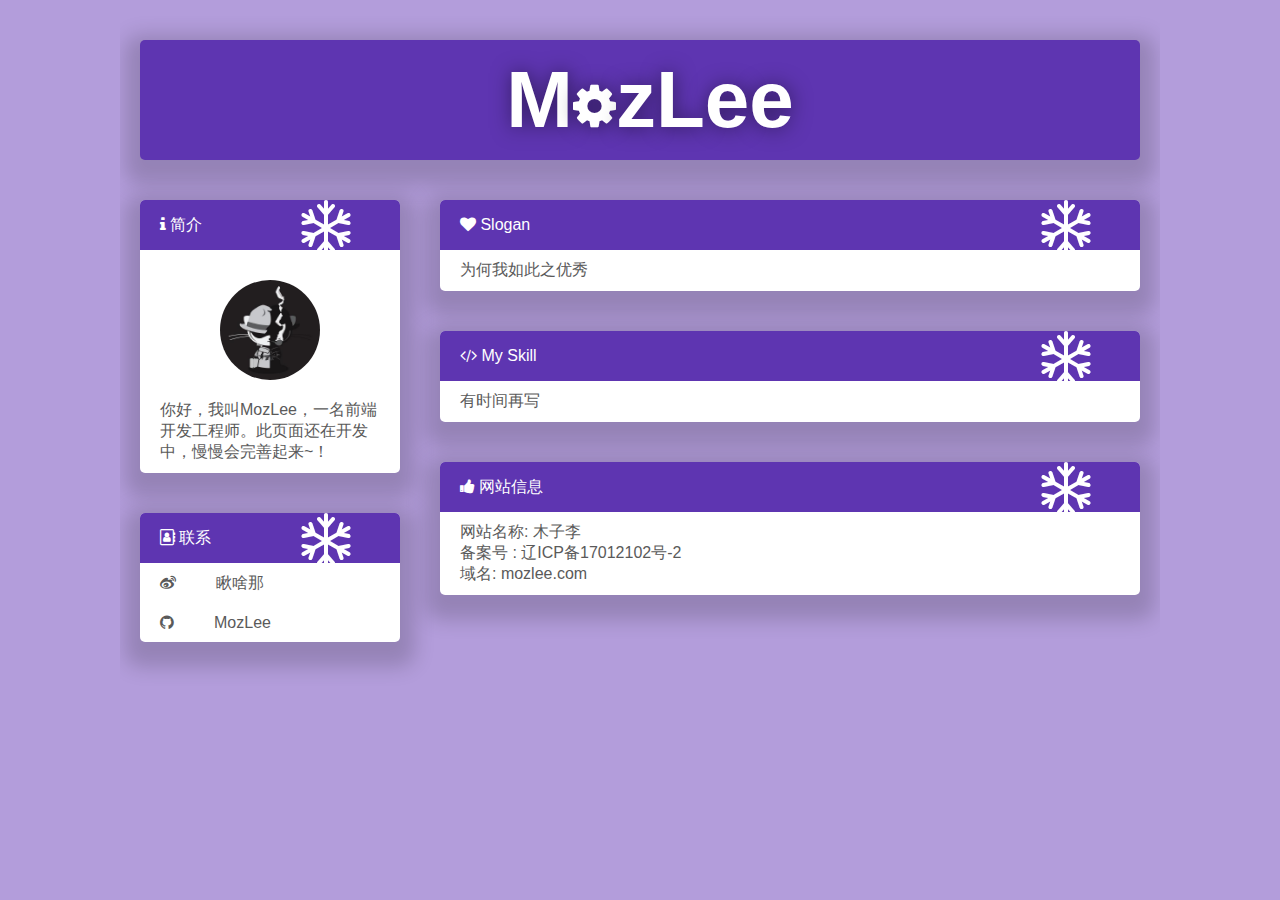
<file: index.html>
<!DOCTYPE html>
<html lang="en">

<head>
    <meta charset="UTF-8">
    <meta name="viewport" content="width=device-width, initial-scale=1.0">
    <meta http-equiv="X-UA-Compatible" content="ie=edge">
    <meta name="keywords" content="MozLee,mozlee,新浪微博:瞅啥那">
    <meta name="content" content="MozLee的首页,瞅啥那的首页">
    <title>MozLee</title>
    <link rel="stylesheet" href="./css/common.css">
    <link rel="stylesheet" href="./css/mozlee.css">
    <link rel="stylesheet" href="./css/font-awesome.css">
</head>

<body>
    <div id="main" data-them="1">
        <div class="main-container">
            <header class="header animate-title">
                <div class="my-name">
                    M<i class="fa fa-cog fa-spin" aria-hidden="true" style="font-size:50px;"></i>zLee
                </div>
            </header>
            <div class="left-side fl">
                <div class="animate-container">
                    <div class="animate-title" data-title-theme="1">
                        <i class="title-snow fa fa-snowflake-o moz-round" aria-hidden="true"></i>
                        <i class="fa fa-info" aria-hidden="true"></i>
                        简介
                    </div>
                    <div class="animate-main">
                        <img class="avatar" src="./image/29689134.jpeg" />
                        <p class="intro">你好，我叫MozLee，一名前端开发工程师。此页面还在开发中，慢慢会完善起来~！</p>
                    </div>
                </div>
                <div class="animate-container">
                    <div class="animate-title" data-title-theme="1">
                        <i class="title-snow fa fa-snowflake-o moz-round" aria-hidden="true"></i>
                        <i class="fa fa-address-book-o" aria-hidden="true"></i>
                        联系
                    </div>

                    <ul class="contact-list">
                        <li>
                            <a href="#"> <i class="fa fa-weibo" aria-hidden="true"></i>瞅啥那</a>
                        </li>
                        <li>
                            <a href="#"> <i class="fa fa-github" aria-hidden="true"></i>MozLee</a>
                        </li>
                    </ul>
                </div>
            </div>
            <div class="right-side fl">
                <div class="animate-container-right">
                    <div class="animate-title" data-title-theme="1">
                        <i class="title-snow fa fa-snowflake-o moz-round" aria-hidden="true"></i>
                        <i class="fa fa-heart" aria-hidden="true"></i>
                        Slogan
                    </div>
                    <div class="animate-main-right">
                        为何我如此之优秀
                    </div>
                </div>
                <div class="animate-container-right">
                    <div class="animate-title" data-title-theme="1">
                        <i class="title-snow fa fa-snowflake-o moz-round" aria-hidden="true"></i>
                        <i class="fa fa-code" aria-hidden="true"></i>
                        My Skill
                    </div>
                    <div class="animate-main-right">
                        有时间再写
                    </div>
                </div>
                <div class="animate-container-right">
                    <div class="animate-title" data-title-theme="1">
                        <i class="title-snow fa fa-snowflake-o moz-round" aria-hidden="true"></i>
                        <i class="fa fa-thumbs-up" aria-hidden="true"></i>
                        网站信息
                    </div>
                    <div class="animate-main-right">
                        <ul>
                            <li>
                                网站名称: 木子李
                            </li>
                            <li>
                                备案号 : 辽ICP备17012102号-2
                            </li>
                            <li>
                                域名: mozlee.com
                            </li>
                        </ul>
                    </div>
                </div>
            </div>
        </div>

    </div>
    <script src="./js/mozlee.js"></script>
</body>

</html>
</file>
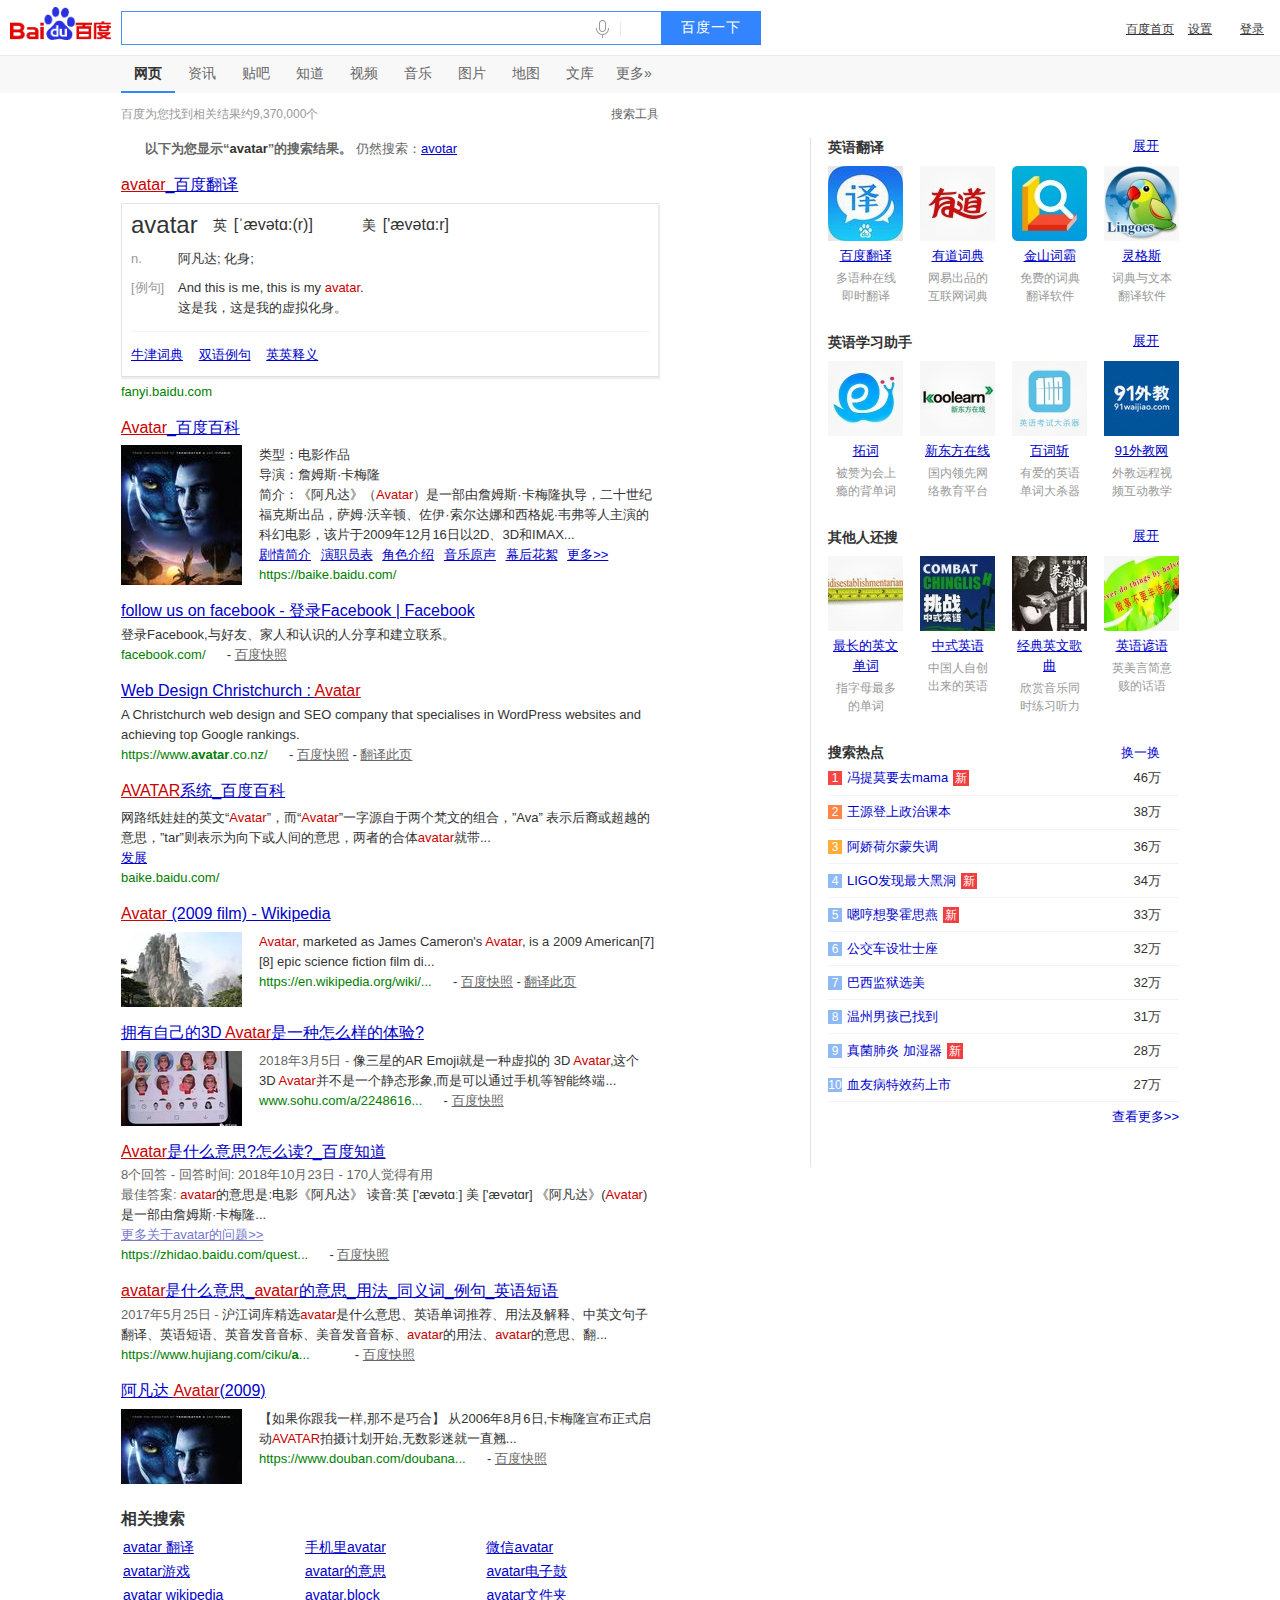
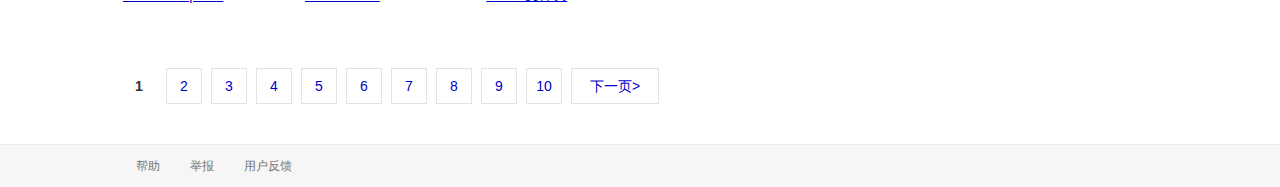
<file: image/avatar_百度搜索.html>
<!DOCTYPE html>
<!-- saved from url=(0377)https://www.baidu.com/s?ie=utf-8&f=8&rsv_bp=1&rsv_idx=1&tn=baidu&wd=avotar&oq=%25E5%25A4%25B4%25E5%2583%258F%2520%25E8%258B%25B1%25E6%2596%2587%25E6%2580%258E%25E4%25B9%2588%25E8%25AF%25B4&rsv_pq=8ef116e400064e33&rsv_t=5f718R3x6hzcV%2FqA1F0yF1p5Ph1cFBdVWDnWYF1hFscyl1ONMcgcfVwdbZc&rqlang=cn&rsv_enter=1&inputT=4498&rsv_sug3=24&rsv_sug1=24&rsv_sug7=100&rsv_sug2=0&rsv_sug4=13980 -->
<html><head><meta http-equiv="Content-Type" content="text/html; charset=UTF-8">
    
    <style data-for="result" id="css_result" type="text/css">body{color:#333;background:#fff;padding:6px 0 0;margin:0;position:relative;min-width:900px}body,th,td,.p1,.p2{font-family:arial}p,form,ol,ul,li,dl,dt,dd,h3{margin:0;padding:0;list-style:none}input{padding-top:0;padding-bottom:0;-moz-box-sizing:border-box;-webkit-box-sizing:border-box;box-sizing:border-box}table,img{border:0}td{font-size:9pt;line-height:18px}em{font-style:normal;color:#c00}a em{text-decoration:underline}cite{font-style:normal;color:green}.m,a.m{color:#666}a.m:visited{color:#606}.g,a.g{color:green}.c{color:#77c}.f14{font-size:14px}.f10{font-size:10.5pt}.f16{font-size:16px}.f13{font-size:13px}.bg{background-image:url(https://ss1.bdstatic.com/5eN1bjq8AAUYm2zgoY3K/r/www/cache/static/protocol/https/global/img/icons_5859e57.png);_background-image:url(https://ss1.bdstatic.com/5eN1bjq8AAUYm2zgoY3K/r/www/cache/static/protocol/https/global/img/icons_d5b04cc.gif);background-repeat:no-repeat}#u,#head,#tool,#search,#foot{font-size:12px}.logo{width:117px;height:38px;cursor:pointer}.p1{line-height:120%;margin-left:-12pt}.p2{width:100%;line-height:120%;margin-left:-12pt}#wrapper{_zoom:1}#container{word-break:break-all;word-wrap:break-word;position:relative}.container_s{width:1002px}.container_l{width:1222px}#content_left{width:636px;float:left;padding-left:35px}#content_right{border-left:1px solid #e1e1e1;float:right}.container_s #content_right{width:271px}.container_l #content_right{width:434px}.content_none{padding-left:35px}#u{color:#999;white-space:nowrap;position:absolute;right:10px;top:4px;z-index:299}#u a{color:#00c;margin:0 5px}#u .reg{margin:0}#u .last{margin-right:0}#u .un{font-weight:700;margin-right:5px}#u ul{width:100%;background:#fff;border:1px solid #9b9b9b}#u li{height:25px}#u li a{width:100%;height:25px;line-height:25px;display:block;text-align:left;text-decoration:none;text-indent:6px;margin:0;filter:none\9}#u li a:hover{background:#ebebeb}#u li.nl{border-top:1px solid #ebebeb}#user{display:inline-block}#user_center{position:relative;display:inline-block}#user_center .user_center_btn{margin-right:5px}.userMenu{width:64px;position:absolute;right:7px;_right:2px;top:15px;top:14px\9;*top:15px;padding-top:4px;display:none;*background:#fff}#head{padding-left:35px;margin-bottom:20px;width:900px}.fm{clear:both;position:relative;z-index:297}.nv a,.nv b,.btn,#page,#more{font-size:14px}.s_nav{height:45px}.s_nav .s_logo{margin-right:20px;float:left}.s_nav .s_logo img{border:0;display:block}.s_tab{line-height:18px;padding:20px 0 0;float:left}.s_nav a{color:#00c;font-size:14px}.s_nav b{font-size:14px}.s_ipt_wr{width:536px;height:30px;display:inline-block;margin-right:5px;background-position:0 -96px;border:1px solid #b6b6b6;border-color:#7b7b7b #b6b6b6 #b6b6b6 #7b7b7b;vertical-align:top}.s_ipt{width:523px;height:22px;font:16px/18px arial;line-height:22px;margin:5px 0 0 7px;padding:0;background:#fff;border:0;outline:0;-webkit-appearance:none}.s_btn{width:95px;height:32px;padding-top:2px\9;font-size:14px;padding:0;background-color:#ddd;background-position:0 -48px;border:0;cursor:pointer}.s_btn_h{background-position:-240px -48px}.s_btn_wr{width:97px;height:34px;display:inline-block;background-position:-120px -48px;*position:relative;z-index:0;vertical-align:top}.sethf{padding:0;margin:0;font-size:14px}.set_h{display:none;behavior:url(#default#homepage)}.set_f{display:none}.shouji{margin-left:19px}.shouji a{text-decoration:none}#head .bdsug{top:33px}#search form{position:relative}#search form .bdsug{bottom:33px}.bdsug{display:none;position:absolute;z-index:1;width:538px;background:#fff;border:1px solid #ccc;_overflow:hidden;box-shadow:1px 1px 3px #ededed;-webkit-box-shadow:1px 1px 3px #ededed;-moz-box-shadow:1px 1px 3px #ededed;-o-box-shadow:1px 1px 3px #ededed}.bdsug.bdsugbg ul{background:url(https://ss1.bdstatic.com/5eN1bjq8AAUYm2zgoY3K/r/www/cache/static/protocol/https/home/img/sugbg_1762fe7.png) 100% 100% no-repeat;background-size:100px 110px;background-image:url(https://ss1.bdstatic.com/5eN1bjq8AAUYm2zgoY3K/r/www/cache/static/protocol/https/home/img/sugbg_90fc9cf.gif)\9}.bdsug li{width:522px;color:#000;font:14px arial;line-height:22px;padding:0 8px;position:relative;cursor:default}.bdsug li.bdsug-s{background:#f0f0f0}.bdsug-store span,.bdsug-store b{color:#7A77C8}.bdsug-store-del{font-size:12px;color:#666;text-decoration:underline;position:absolute;right:8px;top:0;cursor:pointer;display:none}.bdsug-s .bdsug-store-del{display:inline-block}.bdsug-ala{display:inline-block;border-bottom:1px solid #e6e6e6}.bdsug-ala h3{line-height:14px;background:url(//www.baidu.com/img/sug_bd.png) no-repeat left center;margin:8px 0 5px;font-size:12px;font-weight:400;color:#7B7B7B;padding-left:20px}.bdsug-ala p{font-size:14px;font-weight:700;padding-left:20px}.bdsug .bdsug-direct{width:auto;padding:0;border-bottom:1px solid #f1f1f1}.bdsug .bdsug-direct p{color:#00c;font-weight:700;line-height:34px;padding:0 8px;cursor:pointer;white-space:nowrap;overflow:hidden}.bdsug .bdsug-direct p img{width:16px;height:16px;margin:7px 6px 9px 0;vertical-align:middle}.bdsug .bdsug-direct p span{margin-left:8px}.bdsug .bdsug-direct p i{font-size:12px;line-height:100%;font-style:normal;font-weight:400;color:#fff;background-color:#2b99ff;display:inline;text-align:center;padding:1px 5px;*padding:2px 5px 0;margin-left:8px;overflow:hidden}.bdsug .bdsug-pcDirect{color:#000;font-size:14px;line-height:30px;height:30px;background-color:#f8f8f8}.bdsug .bdsug-pc-direct-tip{position:absolute;right:15px;top:8px;width:55px;height:15px;display:block;background:url(https://ss1.bdstatic.com/5eN1bjq8AAUYm2zgoY3K/r/www/cache/static/protocol/https/global/img/pc_direct_42d6311.png) no-repeat 0 0}.bdsug li.bdsug-pcDirect-s{background-color:#f0f0f0}.bdsug .bdsug-pcDirect-is{color:#000;font-size:14px;line-height:22px;background-color:#f8f8f8}.bdsug .bdsug-pc-direct-tip-is{position:absolute;right:15px;top:3px;width:55px;height:15px;display:block;background:url(https://ss1.bdstatic.com/5eN1bjq8AAUYm2zgoY3K/r/www/cache/static/protocol/https/global/img/pc_direct_42d6311.png) no-repeat 0 0}.bdsug li.bdsug-pcDirect-is-s{background-color:#f0f0f0}.bdsug .bdsug-pcDirect-s .bdsug-pc-direct-tip,.bdsug .bdsug-pcDirect-is-s .bdsug-pc-direct-tip-is{background-position:0 -15px}.bdsug .bdsug-newicon{color:#929292;opacity:.7;font-size:12px;display:inline-block;line-height:22px;letter-spacing:2px}.bdsug .bdsug-s .bdsug-newicon{opacity:1}.bdsug .bdsug-newicon i{letter-spacing:0;font-style:normal}.bdsug .bdsug-feedback-wrap{text-align:right;background:#fafafa;color:#666;height:25px;line-height:27px}.bdsug .bdsug-feedback{margin-right:10px;text-decoration:underline;color:#666}.toggle-underline{text-decoration:none}.toggle-underline:hover{text-decoration:underline}#tb_mr{color:#00c;cursor:pointer;position:relative;z-index:298}#tb_mr b{font-weight:400;text-decoration:underline}#tb_mr small{font-size:11px}#page{font:14px arial;white-space:nowrap;padding-left:35px}#page a,#page strong{display:inline-block;vertical-align:text-bottom;height:66px;text-align:center;line-height:34px;text-decoration:none;overflow:hidden;margin-right:9px;background:#fff}#page a{cursor:pointer}#page a:hover{background:0 0}#page .n:hover,#page a:hover .pc{background:#f2f8ff;border:1px solid #38f}#page .n{height:34px;padding:0 18px;border:1px solid #e1e2e3}#page span{display:block}#page .pc{width:34px;height:34px;border:1px solid #e1e2e3;cursor:pointer}#page .fk{width:24px;height:24px;margin-bottom:6px;margin-left:6px;cursor:pointer}#page strong .fk,#page strong .pc{cursor:auto}#page .fk .c-icon-bear-pn{top:-3px;position:relative}#page .fkd .c-icon-bear-pn{top:3px;position:relative}#page .fk_cur .c-icon-bear-p{top:-2px;position:relative}#page strong .pc{border:0;width:36px;height:36px;line-height:36px}#page .nums{display:inline-block;vertical-align:text-bottom;height:36px;line-height:36px;margin-left:10px}#rs{width:900px;background:#fff;padding:8px 0;margin:20px 0 0 15px}#rs td{width:5%}#rs th{font-size:14px;font-weight:400;line-height:19px;white-space:nowrap;text-align:left;vertical-align:top}#rs .tt{font-weight:700;padding:0 10px 0 20px}#rs_top{font-size:14px;margin-bottom:22px}#rs_top a{margin-right:18px}#container .rs{margin:30px 0 20px;padding:5px 0 15px;font-size:14px;width:540px;padding-left:121px;position:relative;background-color:#fafafa}#container .noback{background-color:#fff}#content_left .rs{margin-left:-121px}#container .rs table{width:540px}#container .rs td{width:5px}#container .rs th{font-size:14px;font-weight:400;white-space:nowrap;text-align:left;vertical-align:top;width:175px;line-height:22px}#container .rs .tt{font-weight:700;padding:0 10px 0 20px;padding:0;line-height:30px;font-size:16px}#container .rs a{margin:0;height:24px;width:173px;display:inline-block;line-height:25px;border:1px solid #ebebeb;text-align:center;vertical-align:middle;overflow:hidden;outline:0;color:#333;background-color:#fff;text-decoration:none}#container .rs a:hover{border-color:#388bff}.c-tip-con .c-tip-menu-b ul{width:100px}.c-tip-con .c-tip-menu-b ul{text-align:center}.c-tip-con .c-tip-menu-b li a{display:block;text-decoration:none;cursor:pointer;background-color:#fff;padding:3px 0;color:#666}.c-tip-con .c-tip-menu-b li a:hover{display:block;background-color:#ebebeb}#search{width:900px;padding:35px 0 16px 35px}#search .s_help{position:relative;top:10px}#foot{height:20px;line-height:20px;color:#77c;background:#e6e6e6;text-align:center}#foot span{color:#666}.site_tip{font-size:12px;margin-bottom:20px}.site_tip_icon{width:56px;height:56px;background:url(//www.baidu.com/aladdin/img/tools/tools-3.png) -288px 0 no-repeat}.to_zhidao,.to_tieba,.to_zhidao_bottom{font-size:16px;line-height:24px;margin:20px 0 0 35px}.to_tieba .c-icon-tieba{float:left}.f{line-height:115%;*line-height:120%;font-size:100%;width:33.7em;word-break:break-all;word-wrap:break-word}.h{margin-left:8px;width:100%}.r{word-break:break-all;cursor:hand;width:238px}.t{font-weight:400;font-size:medium;margin-bottom:1px}.pl{padding-left:3px;height:8px;padding-right:2px;font-size:14px}.mo,a.mo:link,a.mo:visited{color:#666;font-size:100%;line-height:10px}.htb{margin-bottom:5px}.jc a{color:#c00}a font[size="3"] font,font[size="3"] a font{text-decoration:underline}div.blog,div.bbs{color:#707070;padding-top:2px;font-size:13px}.result{width:33.7em;table-layout:fixed}.result-op .f{word-wrap:normal}.nums{font-size:12px;color:#999}.tools{position:absolute;top:10px;white-space:nowrap}#mHolder{width:62px;position:relative;z-index:296;top:-18px;margin-left:9px;margin-right:-12px;display:none}#mCon{height:18px;position:absolute;top:3px;top:6px\9;cursor:pointer;line-height:18px}.wrapper_l #mCon{right:7px}#mCon span{color:#00c;display:block}#mCon .hw{text-decoration:underline;cursor:pointer;display:inline-block}#mCon .pinyin{display:inline-block}#mCon .c-icon-chevron-unfold2{margin-left:5px}#mMenu{width:56px;border:1px solid #9b9b9b;position:absolute;right:7px;top:23px;display:none;background:#fff}#mMenu a{width:100%;height:100%;color:#00c;display:block;line-height:22px;text-indent:6px;text-decoration:none;filter:none\9}#mMenu a:hover{background:#ebebeb}#mMenu .ln{height:1px;background:#ebebeb;overflow:hidden;font-size:1px;line-height:1px;margin-top:-1px}.op_LAMP{background:url(//www.baidu.com/cache/global/img/aladdinIcon-1.0.gif) no-repeat 0 2px;color:#77C;display:inline-block;font-size:13px;height:12px;*height:14px;width:16px;text-decoration:none;zoom:1}.EC_mr15{margin-left:0}.pd15{padding-left:0}.map_1{width:30em;font-size:80%;line-height:145%}.map_2{width:25em;font-size:80%;line-height:145%}.favurl{background-repeat:no-repeat;background-position:0 1px;padding-left:20px}.dan_tip{font-size:12px;margin-top:4px}.dan_tip a{color:#b95b07}#more,#u ul,#mMenu,.msg_holder{box-shadow:1px 1px 2px #ccc;-moz-box-shadow:1px 1px 2px #ccc;-webkit-box-shadow:1px 1px 2px #ccc;filter:progid:DXImageTransform.Microsoft.Shadow(Strength=2, Direction=135, Color=#cccccc)\9}.hit_top{line-height:18px;margin:0 15px 10px 0;width:516px}.hit_top .c-icon-bear{height:18px;margin-right:4px}#rs_top_new,.hit_top_new{width:538px;font-size:13px;line-height:1.54;word-wrap:break-word;word-break:break-all;margin:0 0 14px}.zhannei-si{margin:0 0 10px 121px}.zhannei-si-none{margin:10px 0 -10px 121px}.zhannei-search{margin:10px 0 0 121px;color:#999;font-size:14px}.f a font[size="3"] font,.f font[size="-1"] a font{text-decoration:underline}h3 a font{text-decoration:underline}.c-title{font-weight:400;font-size:16px}.c-title-size{font-size:16px}.c-abstract{font-size:13px}.c-abstract-size{font-size:13px}.c-showurl{color:green;font-size:13px}.c-showurl-color{color:green}.c-cache-color{color:#666}.c-lightblue{color:#77c}.c-highlight-color{color:#c00}.c-clearfix:after{content:".";display:block;height:0;clear:both;visibility:hidden}.c-clearfix{zoom:1}.c-wrap{word-break:break-all;word-wrap:break-word}.c-icons-outer{overflow:hidden;display:inline-block;vertical-align:bottom;*vertical-align:-1px;_vertical-align:bottom}.c-icons-inner{margin-left:-4px}.c-container table.result,.c-container table.result-op{width:100%}.c-container td.f{font-size:13px;line-height:1.54;width:auto}.c-container .vd_newest_main{width:auto}.c-customicon{display:inline-block;width:16px;height:16px;vertical-align:text-bottom;font-style:normal;overflow:hidden}.c-tip-icon i{display:inline-block;cursor:pointer}.c-tip-con{position:absolute;z-index:1;top:22px;left:-35px;background:#fff;border:1px solid #dcdcdc;border:1px solid rgba(0,0,0,.2);-webkit-transition:opacity .218s;transition:opacity .218s;-webkit-box-shadow:0 2px 4px rgba(0,0,0,.2);box-shadow:0 2px 4px rgba(0,0,0,.2);padding:5px 0;display:none;font-size:12px;line-height:20px}.c-tip-arrow{width:0;height:0;font-size:0;line-height:0;display:block;position:absolute;top:-16px}.c-tip-arrow-down{top:auto;bottom:0}.c-tip-arrow em,.c-tip-arrow ins{width:0;height:0;font-size:0;line-height:0;display:block;position:absolute;border:8px solid transparent;border-style:dashed dashed solid}.c-tip-arrow em{border-bottom-color:#d8d8d8}.c-tip-arrow ins{border-bottom-color:#fff;top:2px}.c-tip-arrow-down em,.c-tip-arrow-down ins{border-style:solid dashed dashed;border-color:transparent}.c-tip-arrow-down em{border-top-color:#d8d8d8}.c-tip-arrow-down ins{border-top-color:#fff;top:-2px}.c-tip-arrow .c-tip-arrow-r{border-bottom-color:#82c9fa;top:2px}.c-tip-arrow-down .c-tip-arrow-r{border-bottom-color:transparent;top:-2px}.c-tip-arrow .c-tip-arrow-c{border-bottom-color:#fecc47;top:2px}.c-tip-arrow-down .c-tip-arrow-c{border-bottom-color:transparent;top:-2px}.c-tip-con h3{font-size:12px}.c-tip-con .c-tip-title{margin:0 10px;display:inline-block;width:239px}.c-tip-con .c-tip-info{color:#666;margin:0 10px 1px;width:239px}.c-tip-con .c-tip-cer{width:370px;color:#666;margin:0 10px 1px}.c-tip-con .c-tip-title{width:auto;_width:354px}.c-tip-con .c-tip-item-i{padding:3px 0 3px 20px;line-height:14px}.c-tip-con .c-tip-item-i .c-tip-item-icon{margin-left:-20px}.c-tip-con .c-tip-menu ul{width:74px}.c-tip-con .c-tip-menu ul{text-align:center}.c-tip-con .c-tip-menu li a{display:block;text-decoration:none;cursor:pointer;background-color:#fff;padding:3px 0;color:#0000d0}.c-tip-con .c-tip-menu li a:hover{display:block;background-color:#ebebeb}.c-tip-con .c-tip-notice{width:239px;padding:0 10px}.c-tip-con .c-tip-notice .c-tip-notice-succ{color:#4cbd37}.c-tip-con .c-tip-notice .c-tip-notice-fail{color:#f13F40}.c-tip-con .c-tip-notice .c-tip-item-succ{color:#444}.c-tip-con .c-tip-notice .c-tip-item-fail{color:#aaa}.c-tip-con .c-tip-notice .c-tip-item-fail a{color:#aaa}.c-tip-close{right:10px;position:absolute;cursor:pointer}.ecard{height:86px;overflow:hidden}.c-tools{display:inline}.c-tools-share{width:239px;padding:0 10px}.c-fanyi{display:none;width:20px;height:20px;border:solid 1px #d1d1d1;cursor:pointer;position:absolute;margin-left:516px;text-align:center;color:#333;line-height:22px;opacity:.9;background-color:#fff}.c-fanyi:hover{background-color:#39f;color:#fff;border-color:#39f;opacity:1}.c-fanyi-title,.c-fanyi-abstract{display:none}.icp_info{color:#666;margin-top:2px;font-size:13px}.icon-gw,.icon-unsafe-icon{background:#2c99ff;vertical-align:text-bottom;*vertical-align:baseline;height:16px;padding-top:0;padding-bottom:0;padding-left:6px;padding-right:6px;line-height:16px;_padding-top:2px;_height:14px;_line-height:14px;font-size:12px;font-family:simsun;margin-left:10px;overflow:hidden;display:inline-block;-moz-border-radius:1px;-webkit-border-radius:1px;border-radius:1px;color:#fff}a.icon-gw{color:#fff;background:#2196ff;text-decoration:none;cursor:pointer}a.icon-gw:hover{background:#1e87ef}a.icon-gw:active{height:15px;_height:13px;line-height:15px;_line-height:13px;padding-left:5px;background:#1c80d9;border-left:1px solid #145997;border-top:1px solid #145997}.icon-unsafe-icon{background:#e54d4b}#con-at{margin-bottom:9px;padding-left:121px;border-bottom:1px #ebebeb solid}#con-at .result-op{font-size:13px;line-height:1.52em}.wrapper_l #con-at .result-op{width:1058px}.wrapper_s #con-at .result-op{width:869px}#con-ar{margin-bottom:40px}#con-ar .result-op{margin-bottom:28px;font-size:13px;line-height:1.52em}.result_hidden{position:absolute;top:-10000px;left:-10000px}#content_left .result-op,#content_left .result{margin-bottom:14px;border-collapse:collapse}#content_left .c-border .result-op,#content_left .c-border .result{margin-bottom:25px}#content_left .c-border .result-op:last-child,#content_left .c-border .result:last-child{margin-bottom:12px}#content_left .result .f,#content_left .result-op .f{padding:0}.subLink_factory{border-collapse:collapse}.subLink_factory td{padding:0}.subLink_factory td.middle,.subLink_factory td.last{color:#666}.subLink_factory td a{text-decoration:underline}.subLink_factory td.rightTd{text-align:right}.subLink_factory_right{width:100%}.subLink_factory_left td{padding-right:26px}.subLink_factory_left td.last{padding:0}.subLink_factory_left td.first{padding-right:75px}.subLink_factory_right td{width:90px}.subLink_factory_right td.first{width:auto}.general_image_pic a{background:#fff no-repeat center center;text-decoration:none;display:block;overflow:hidden;text-align:left}.res_top_banner{height:36px;text-align:left;border-bottom:1px solid #e3e3e3;background:#f7f7f7;font-size:13px;padding-left:8px;color:#333;position:relative;z-index:302}.res_top_banner span{_zoom:1}.res_top_banner .res_top_banner_icon{background-position:0 -216px;width:18px;height:18px;margin:9px 10px 0 0}.res_top_banner .res_top_banner_icon_baiduapp{background:url(https://ss1.bdstatic.com/5eN1bjq8AAUYm2zgoY3K/r/www/cache/static/protocol/https/global/img/baiduappLogo_de45621.png) no-repeat 0 0;width:24px;height:24px;margin:3px 10px 0 0;position:relative;top:3px}.res_top_banner .res_top_banner_icon_windows{background:url(https://ss1.bdstatic.com/5eN1bjq8AAUYm2zgoY3K/r/www/cache/static/protocol/https/global/img/winlogo_e925689.png) no-repeat 0 0;width:18px;height:18px;margin:9px 10px 0 0}.res_top_banner .res_top_banner_download{display:inline-block;width:65px;line-height:21px;_padding-top:1px;margin:0 0 0 10px;color:#333;background:#fbfbfb;border:1px solid #b4b6b8;text-align:center;text-decoration:none}.res_top_banner .res_top_banner_download:hover{border:1px solid #38f}.res_top_banner .res_top_banner_download:active{background:#f0f0f0;border:1px solid #b4b6b8}.res_top_banner .res_top_banner_close{background-position:-672px -144px;cursor:pointer;position:absolute;right:10px;top:10px}.res_top_banner_for_win{height:34px;text-align:left;border-bottom:1px solid #f0f0f0;background:#fdfdfd;font-size:13px;padding-left:12px;color:#333;position:relative;z-index:302}.res_top_banner_for_win span{_zoom:1;color:#666}.res_top_banner_for_win .res_top_banner_download{display:inline-block;width:auto;line-height:21px;_padding-top:1px;margin:0 0 0 16px;color:#333;text-align:left;text-decoration:underline}.res_top_banner_for_win .res_top_banner_icon_windows{background:url(https://ss1.bdstatic.com/5eN1bjq8AAUYm2zgoY3K/r/www/cache/static/protocol/https/global/img/winlogo_e925689.png) no-repeat 0 0;width:18px;height:18px;margin:8px 8px 0 0}.res_top_banner_for_win .res_top_banner_close{background-position:-672px -144px;cursor:pointer;position:absolute;right:10px;top:10px}.res-gap-right16{margin-right:16px}.res-border-top{border-top:1px solid #f3f3f3}.res-border-bottom{border-bottom:1px solid #f3f3f3}.res-queryext-pos{position:relative;top:1px;_top:0}.c-trust-ecard{height:86px;_height:97px;overflow:hidden}@-moz-document url-prefix(){.result,.f{width:538px}}body{min-width:1000px}#ftCon{display:none}#qrcode{display:none}#pad-version{display:none}#index_guide{display:none}#index_logo{display:none}#u1{display:none}.s_ipt_wr{height:32px}body{padding:0}.s_form:after,.s_tab:after{content:".";display:block;height:0;clear:both;visibility:hidden}.s_form{zoom:1;height:55px;padding:0 0 0 10px}#result_logo{float:left;margin:7px 0 0}#result_logo img{width:101px}#head{padding:0;margin:0;width:100%;position:absolute;z-index:301;min-width:1000px;background:#fff;border-bottom:1px solid #ebebeb;position:fixed;_position:absolute;-webkit-transform:translateZ(0)}#head .head_wrapper{_width:1000px}#head.s_down{box-shadow:0 0 5px #888}.fm{clear:none;float:left;margin:11px 0 0 10px}#s_tab{background:#f8f8f8;line-height:36px;height:38px;padding:55px 0 0 121px;float:none;zoom:1}#s_tab a,#s_tab b{width:54px;display:inline-block;text-decoration:none;text-align:center;color:#666;font-size:14px}#s_tab b{border-bottom:2px solid #38f;font-weight:700;color:#323232}#s_tab a:hover{color:#323232}#content_left{width:540px;padding-left:121px;padding-top:5px}#content_right{margin-top:45px}#content_bottom{width:540px;padding-left:121px}#page{padding:0 0 0 121px;margin:30px 0 40px}.to_tieba,.to_zhidao_bottom{margin:10px 0 0 121px;padding-top:5px}.nums{margin:0 0 0 121px;height:42px;line-height:42px}#rs{padding:0;margin:6px 0 0 121px;width:600px}#rs th{width:175px;line-height:22px}#rs .tt{padding:0;line-height:30px}#rs td{width:5px}#rs table{width:540px}#help{background:#f5f6f5;zoom:1;padding:0 0 0 50px;float:right}#help a{color:#777;padding:0 15px;text-decoration:none}#help a:hover{color:#333}#foot{background:#f5f6f5;border-top:1px solid #ebebeb;text-align:left;height:42px;line-height:42px;margin-top:40px;*margin-top:0}#foot .foot_c{float:left;padding:0 0 0 121px}.content_none{padding:45px 0 25px 121px}.nors p{font-size:18px;font-family:microsoft yahei;color:#000}.nors p em{color:#c00}.nors .tip_head{color:#666;font-size:13px;line-height:28px}.nors li{color:#333;line-height:28px;font-size:13px;font-family:'宋体';padding-left:30px;list-style-position:inside;list-style-type:disc}#mCon{top:5px}.s_ipt_wr.bg,.s_btn_wr.bg,#su.bg{background-image:none}.s_ipt_wr.bg{background:0 0}.s_btn_wr{width:auto;height:auto;border-bottom:1px solid transparent;*border-bottom:0}.s_btn{width:100px;height:34px;color:#fff;letter-spacing:1px;background:#3385ff;border-bottom:1px solid #2d78f4;outline:medium;*border-bottom:0;-webkit-appearance:none;-webkit-border-radius:0}.s_btn.btnhover{background:#317ef3;border-bottom:1px solid #2868c8;*border-bottom:0;box-shadow:1px 1px 1px #ccc}.s_btn_h{background:#3075dc;box-shadow:inset 1px 1px 3px #2964bb;-webkit-box-shadow:inset 1px 1px 3px #2964bb;-moz-box-shadow:inset 1px 1px 3px #2964bb;-o-box-shadow:inset 1px 1px 3px #2964bb}#wrapper_wrapper .container_l .EC_ppim_top,#wrapper_wrapper .container_xl .EC_ppim_top{width:640px}#wrapper_wrapper .container_s .EC_ppim_top{width:570px}#head .c-icon-bear-round{display:none}.container_l #content_right{width:384px}.container_l{width:1212px}.container_xl #content_right{width:384px}.container_xl{width:1257px}.index_tab_top{display:none}.index_tab_bottom{display:none}#lg{display:none}#m{display:none}#ftCon{display:none}#ent_sug{position:absolute;margin:141px 0 0 130px;font-size:13px;color:#666}.foot_fixed_bottom{position:fixed;bottom:0;width:100%;_position:absolute;_bottom:auto}#head .headBlock{margin:-5px 0 6px 121px}#content_left .leftBlock{margin-bottom:14px;padding-bottom:5px;border-bottom:1px solid #f3f3f3}.hint_toprq_tips{position:relative;width:537px;height:19px;line-height:19px;overflow:hidden;display:none}.hint_toprq_tips span{color:#666}.hint_toprq_icon{margin:0 4px 0 0}.hint_toprq_tips_items{width:444px;_width:440px;max-height:38px;position:absolute;left:95px;top:1px}.hint_toprq_tips_items div{display:inline-block;float:left;height:19px;margin-right:18px;white-space:nowrap;word-break:keep-all}.translateContent{max-width:350px}.translateContent .translateTool{height:16px;margin:-3px 2px}.translateContent .action-translate,.translateContent .action-search{display:inline-block;width:20px;height:16px;background:url(https://ss1.bdstatic.com/5eN1bjq8AAUYm2zgoY3K/r/www/cache/static/protocol/https/global/img/translate_tool_icon_57087b6.gif) no-repeat}.translateContent .action-translate{background-position:0 0;border-right:1px solid #dcdcdc}.translateContent .action-translate:hover{background-position:0 -20px}.translateContent .action-search{background-position:-20px 0}.translateContent .action-search:hover{background-position:-20px -20px}.nums{width:538px}.search_tool{_padding-top:15px}.head_nums_cont_outer{height:40px;overflow:hidden;position:relative}.head_nums_cont_inner{position:relative}.search_tool_conter .c-gap-left{margin-left:23px}.search_tool_conter .c-icon-triangle-down{opacity:.6}.search_tool_conter .c-icon-triangle-down:hover{opacity:1}.search_tool,.search_tool_close{float:right}.search_tool,.search_tool_conter span{cursor:pointer;color:#666}.search_tool:hover,.search_tool_conter span:hover{color:#333}.search_tool_conter{font-size:12px;color:#666;margin:0 0 0 121px;height:42px;width:538px;line-height:42px;*height:auto;*line-height:normal;*padding:14px 0}.search_tool_conter span strong{color:#666}.c-tip-con .c-tip-langfilter ul{width:80px;text-align:left;color:#666}.c-tip-con .c-tip-langfilter li a{text-indent:15px;color:#666}.c-tip-con .c-tip-langfilter li span{text-indent:15px;padding:3px 0;color:#999;display:block}.c-tip-con .c-tip-timerfilter ul{width:115px;text-align:left;color:#666}.c-tip-con .c-tip-timerfilter-ft ul{width:180px}.c-tip-con .c-tip-timerfilter-si ul{width:206px;padding:7px 10px 10px}.c-tip-con .c-tip-timerfilter li a{text-indent:15px;color:#666}.c-tip-con .c-tip-timerfilter li span{text-indent:15px;padding:3px 0;color:#999;display:block}.c-tip-con .c-tip-timerfilter-ft li a,.c-tip-con .c-tip-timerfilter-ft li span{text-indent:20px}.c-tip-custom{padding:0 15px 10px;position:relative;zoom:1}.c-tip-custom hr{border:0;height:0;border-top:1px solid #ebebeb}.c-tip-custom p{color:#b6b6b6;height:25px;line-height:25px;margin:2px 0}.c-tip-custom .c-tip-custom-et{margin-bottom:7px}.c-tip-custom-input,.c-tip-si-input{display:inline-block;font-size:11px;color:#333;margin-left:4px;padding:0 2px;width:74%;height:16px;line-height:16px\9;border:1px solid #ebebeb;outline:0;box-sizing:content-box;-webkit-box-sizing:content-box;-moz-box-sizing:content-box;overflow:hidden;position:relative}.c-tip-custom-input-init{color:#d4d4d4}.c-tip-custom-input-focus,.c-tip-si-input-focus{border:1px solid #3385ff}.c-tip-timerfilter-si .c-tip-si-input{width:138px;height:22px;line-height:22px;vertical-align:0;*vertical-align:-6px;_vertical-align:-5px;padding:0 5px;margin-left:0}.c-tip-con .c-tip-timerfilter li .c-tip-custom-submit,.c-tip-con .c-tip-timerfilter li .c-tip-timerfilter-si-submit{display:inline;padding:4px 10px;margin:0;color:#333;border:1px solid #d8d8d8;font-family:inherit;font-weight:400;text-align:center;vertical-align:0;background-color:#f9f9f9;outline:0}.c-tip-con .c-tip-timerfilter li .c-tip-custom-submit:hover,.c-tip-con .c-tip-timerfilter li .c-tip-timerfilter-si-submit:hover{display:inline;border-color:#388bff}.c-tip-timerfilter-si-error,.c-tip-timerfilter-custom-error{display:none;color:#3385FF;padding-left:4px}.c-tip-timerfilter-custom-error{padding:0;margin:-5px -13px 7px 0}#c-tip-custom-calenderCont{position:absolute;background:#fff;white-space:nowrap;padding:5px 10px;color:#000;border:1px solid #e4e4e4;-webkit-box-shadow:0 2px 4px rgba(0,0,0,.2);box-shadow:0 2px 4px rgba(0,0,0,.2)}#c-tip-custom-calenderCont p{text-align:center;padding:2px 0 4px;*padding:4px 0}#c-tip-custom-calenderCont p i{color:#8e9977;cursor:pointer;text-decoration:underline;font-size:13px}#c-tip-custom-calenderCont .op_cal{background:#fff}.op_cal table{background:#eeefea;margin:0;border-collapse:separate}.op_btn_pre_month,.op_btn_next_month{cursor:pointer;display:block;margin-top:6px}.op_btn_pre_month{float:left;background-position:0 -46px}.op_btn_next_month{float:right;background-position:-18px -46px}.op_cal .op_mon_pre1{padding:0}.op_mon th{text-align:center;font-size:12px;background:#FFF;font-weight:700;border:1px solid #FFF;padding:0}.op_mon td{text-align:center;cursor:pointer}.op_mon h5{margin:0;padding:0 4px;text-align:center;font-size:14px;background:#FFF;height:28px;line-height:28px;border-bottom:1px solid #f5f5f5;margin-bottom:5px}.op_mon strong{font-weight:700}.op_mon td{padding:0 5px;border:1px solid #fff;font-size:12px;background:#fff;height:100%}.op_mon td.op_mon_pre_month{color:#a4a4a4}.op_mon td.op_mon_cur_month{color:#00c}.op_mon td.op_mon_next_month{color:#a4a4a4}.op_mon td.op_mon_day_hover{color:#000;border:1px solid #278df2}.op_mon td.op_mon_day_selected{color:#FFF;border:1px solid #278df2;background:#278df2}.op_mon td.op_mon_day_disabled{cursor:not-allowed;color:#ddd}.zhannei-si-none,.zhannei-si,.hit_quet,.zhannei-search{display:none}#c-tip-custom-calenderCont .op_mon td.op_mon_cur_month{color:#000}#c-tip-custom-calenderCont .op_mon td.op_mon_day_selected{color:#fff}.c-icon-toen{width:24px;height:24px;line-height:24px;background-color:#1cb7fd;color:#fff;font-size:14px;font-weight:700;font-style:normal;display:block;display:inline-block;float:left;text-align:center}.hint_common_restop{width:538px;color:#999;font-size:12px;text-align:left;margin:5px 0 10px 121px}#con-at~#wrapper_wrapper .hint_common_restop{padding-top:7px}.sitelink{overflow:auto;zoom:1}.sitelink_summary{float:left;width:47%;padding-right:30px}.sitelink_summary a{font-size:1.1em;position:relative}.sitelink_summary_last{padding-right:0}.sitelink_en{overflow:auto;zoom:1}.sitelink_en_summary{float:left;width:47%;padding-right:30px}.sitelink_en_summary a{font-size:1.1em;position:relative}.sitelink_en_summary_last{padding-right:0}.sitelink_en_summary_title,.sitelink_en_summary .m{height:22px;overflow:hidden}.without-summary-sitelink-en-container{overflow:hidden;height:22px}.without-summary-sitelink-en{float:left}.without-summary-sitelink-en-delimiter{margin-right:5px;margin-left:5px}.wise-qrcode-wrapper{height:42px;line-height:42px;position:absolute;margin-left:8px;top:0;z-index:300}.wise-qrcode-icon-outer{overflow:hidden}.wise-qrcode-icon{position:relative;display:inline-block;width:15px;height:15px;vertical-align:text-bottom;overflow:hidden;opacity:.5;background:url(https://ss1.bdstatic.com/5eN1bjq8AAUYm2zgoY3K/r/www/cache/static/protocol/https/global/img/qrcode_icon_ae03227.png) no-repeat;-webkit-transform:translateY(42px);-ms-transform:translateY(42px);transform:translateY(42px);-webkit-background-size:100% 100%;background-size:100%}.wise-qrcode-container{padding:15px;background:#fff;display:none;top:61px;left:0;-webkit-transform:translateX(-50%);-ms-transform:translateX(-50%);transform:translateX(-50%);-webkit-box-shadow:0 0 1px rgba(0,0,0,.5);box-shadow:0 0 1px rgba(0,0,0,.5)}.wise-qrcode-wrapper.show:hover .wise-qrcode-container{display:block}.wise-qrcode-image{width:90px;height:90px;display:inline-block;vertical-align:middle}.wise-qrcode-image .wise-qrcode-canvas{width:100%;height:100%}.wise-qrcode-right{display:inline-block;vertical-align:middle;margin-left:15px}.wise-qrcode-title{font-size:16px;color:#000;line-height:26px}.wise-qrcode-text{font-size:12px;line-height:22px;color:#555}.c-frame{margin-bottom:18px}.c-offset{padding-left:10px}.c-gray{color:#666}.c-gap-top-small{margin-top:5px}.c-gap-top{margin-top:10px}.c-gap-bottom-small{margin-bottom:5px}.c-gap-bottom{margin-bottom:10px}.c-gap-left{margin-left:12px}.c-gap-left-small{margin-left:6px}.c-gap-right{margin-right:12px}.c-gap-right-small{margin-right:6px}.c-gap-right-large{margin-right:16px}.c-gap-left-large{margin-left:16px}.c-gap-icon-right-small{margin-right:5px}.c-gap-icon-right{margin-right:10px}.c-gap-icon-left-small{margin-left:5px}.c-gap-icon-left{margin-left:10px}.c-container{width:538px;font-size:13px;line-height:1.54;word-wrap:break-word;word-break:break-word}.c-container .c-container{width:auto}.c-container table{border-collapse:collapse;border-spacing:0}.c-container td{font-size:13px;line-height:1.54}.c-default{font-size:13px;line-height:1.54;word-wrap:break-word;word-break:break-all}.c-container .t,.c-default .t{line-height:1.54}.c-default .t{margin-bottom:0}.cr-content{width:259px;font-size:13px;line-height:1.54;color:#333;word-wrap:break-word;word-break:normal}.cr-content table{border-collapse:collapse;border-spacing:0}.cr-content td{font-size:13px;line-height:1.54;vertical-align:top}.cr-offset{padding-left:17px}.cr-title{font-size:14px;line-height:1.29;font-weight:700}.cr-title-sub{float:right;font-size:13px;font-weight:400}.c-row{*zoom:1}.c-row:after{display:block;height:0;content:"";clear:both;visibility:hidden}.c-span2{width:29px}.c-span3{width:52px}.c-span4{width:75px}.c-span5{width:98px}.c-span6{width:121px}.c-span7{width:144px}.c-span8{width:167px}.c-span9{width:190px}.c-span10{width:213px}.c-span11{width:236px}.c-span12{width:259px}.c-span13{width:282px}.c-span14{width:305px}.c-span15{width:328px}.c-span16{width:351px}.c-span17{width:374px}.c-span18{width:397px}.c-span19{width:420px}.c-span20{width:443px}.c-span21{width:466px}.c-span22{width:489px}.c-span23{width:512px}.c-span24{width:535px}.c-span2,.c-span3,.c-span4,.c-span5,.c-span6,.c-span7,.c-span8,.c-span9,.c-span10,.c-span11,.c-span12,.c-span13,.c-span14,.c-span15,.c-span16,.c-span17,.c-span18,.c-span19,.c-span20,.c-span21,.c-span22,.c-span23,.c-span24{float:left;_display:inline;margin-right:17px;list-style:none}.c-span-last{margin-right:0}.c-span-last-s{margin-right:0}.container_l .cr-content{width:351px}.container_l .cr-content .c-span-last-s{margin-right:17px}.container_l .cr-content-narrow{width:259px}.container_l .cr-content-narrow .c-span-last-s{margin-right:0}.c-border{width:518px;padding:9px;border:1px solid #e3e3e3;border-bottom-color:#e0e0e0;border-right-color:#ececec;box-shadow:1px 2px 1px rgba(0,0,0,.072);-webkit-box-shadow:1px 2px 1px rgba(0,0,0,.072);-moz-box-shadow:1px 2px 1px rgba(0,0,0,.072);-o-box-shadow:1px 2px 1px rgba(0,0,0,.072)}.c-border .c-gap-left{margin-left:10px}.c-border .c-gap-left-small{margin-left:5px}.c-border .c-gap-right{margin-right:10px}.c-border .c-gap-right-small{margin-right:5px}.c-border .c-border{width:auto;padding:0;border:0;box-shadow:none;-webkit-box-shadow:none;-moz-box-shadow:none;-o-box-shadow:none}.c-border .c-span2{width:34px}.c-border .c-span3{width:56px}.c-border .c-span4{width:78px}.c-border .c-span5{width:100px}.c-border .c-span6{width:122px}.c-border .c-span7{width:144px}.c-border .c-span8{width:166px}.c-border .c-span9{width:188px}.c-border .c-span10{width:210px}.c-border .c-span11{width:232px}.c-border .c-span12{width:254px}.c-border .c-span13{width:276px}.c-border .c-span14{width:298px}.c-border .c-span15{width:320px}.c-border .c-span16{width:342px}.c-border .c-span17{width:364px}.c-border .c-span18{width:386px}.c-border .c-span19{width:408px}.c-border .c-span20{width:430px}.c-border .c-span21{width:452px}.c-border .c-span22{width:474px}.c-border .c-span23{width:496px}.c-border .c-span24{width:518px}.c-border .c-span2,.c-border .c-span3,.c-border .c-span4,.c-border .c-span5,.c-border .c-span6,.c-border .c-span7,.c-border .c-span8,.c-border .c-span9,.c-border .c-span10,.c-border .c-span11,.c-border .c-span12,.c-border .c-span13,.c-border .c-span14,.c-border .c-span15,.c-border .c-span16,.c-border .c-span17,.c-border .c-span18,.c-border .c-span19,.c-border .c-span20,.c-border .c-span21,.c-border .c-span22,.c-border .c-span23,.c-border .c-span24{margin-right:10px}.c-border .c-span-last{margin-right:0}.c-loading{display:block;width:50px;height:50px;background:url(//www.baidu.com/aladdin/img/tools/loading.gif) no-repeat 0 0}.c-vline{display:inline-block;margin:0 3px;border-left:1px solid #ddd;width:0;height:12px;_vertical-align:middle;_overflow:hidden}.c-icon{background:url(https://ss1.bdstatic.com/5eN1bjq8AAUYm2zgoY3K/r/www/cache/static/protocol/https/global/img/icons_5859e57.png) no-repeat 0 0;_background-image:url(https://ss1.bdstatic.com/5eN1bjq8AAUYm2zgoY3K/r/www/cache/static/protocol/https/global/img/icons_d5b04cc.gif)}.c-icon{display:inline-block;width:14px;height:14px;vertical-align:text-bottom;font-style:normal;overflow:hidden}.c-icon-unfold,.c-icon-fold,.c-icon-chevron-unfold,.c-icon-chevron-fold{width:12px;height:12px}.c-icon-star,.c-icon-star-gray{width:60px}.c-icon-qa-empty,.c-icon-safeguard,.c-icon-register-empty,.c-icon-zan,.c-icon-music,.c-icon-music-gray,.c-icon-location,.c-icon-warning,.c-icon-doc,.c-icon-xls,.c-icon-ppt,.c-icon-pdf,.c-icon-txt,.c-icon-play-black,.c-icon-gift,.c-icon-baidu-share,.c-icon-bear,.c-icon-bear-border,.c-icon-location-blue,.c-icon-hotAirBall,.c-icon-moon,.c-icon-streetMap,.c-icon-mv,.c-icon-zhidao-s,.c-icon-shopping{width:16px;height:16px}.c-icon-bear-circle,.c-icon-warning-circle,.c-icon-warning-triangle,.c-icon-warning-circle-gray{width:18px;height:18px}.c-icon-tieba,.c-icon-zhidao,.c-icon-bear-p,.c-icon-bear-pn{width:24px;height:24px}.c-icon-ball-blue,.c-icon-ball-red{width:38px;height:38px}.c-icon-unfold:hover,.c-icon-fold:hover,.c-icon-chevron-unfold:hover,.c-icon-chevron-fold:hover,.c-icon-download:hover,.c-icon-lyric:hover,.c-icon-v:hover,.c-icon-hui:hover,.c-icon-bao:hover,.c-icon-person:hover,.c-icon-high-v:hover,.c-icon-phone:hover,.c-icon-nuo:hover,.c-icon-fan:hover,.c-icon-med:hover,.c-icon-air:hover,.c-icon-share2:hover,.c-icon-v1:hover,.c-icon-v2:hover,.c-icon-write:hover,.c-icon-R:hover{border-color:#388bff}.c-icon-unfold:active,.c-icon-fold:active,.c-icon-chevron-unfold:active,.c-icon-chevron-fold:active,.c-icon-download:active,.c-icon-lyric:active,.c-icon-v:active,.c-icon-hui:active,.c-icon-bao:active,.c-icon-person:active,.c-icon-high-v:active,.c-icon-phone:active,.c-icon-nuo:active,.c-icon-fan:active,.c-icon-med:active,.c-icon-air:active,.c-icon-share2:active,.c-icon-v1:active,.c-icon-v2:active,.c-icon-write:active,.c-icon-R:active{border-color:#a2a6ab;background-color:#f0f0f0;box-shadow:inset 1px 1px 1px #c7c7c7;-webkit-box-shadow:inset 1px 1px 1px #c7c7c7;-moz-box-shadow:inset 1px 1px 1px #c7c7c7;-o-box-shadow:inset 1px 1px 1px #c7c7c7}.c-icon-v3:hover{border-color:#ffb300}.c-icon-v3:active{border-color:#a2a6ab;background-color:#f0f0f0;box-shadow:inset 1px 1px 1px #c7c7c7;-webkit-box-shadow:inset 1px 1px 1px #c7c7c7;-moz-box-shadow:inset 1px 1px 1px #c7c7c7;-o-box-shadow:inset 1px 1px 1px #c7c7c7}.c-icon-unfold,.c-icon-fold,.c-icon-chevron-unfold,.c-icon-chevron-fold,.c-icon-download,.c-icon-lyric{border:1px solid #d8d8d8;cursor:pointer}.c-icon-v,.c-icon-hui,.c-icon-bao,.c-icon-person,.c-icon-high-v,.c-icon-phone,.c-icon-nuo,.c-icon-fan,.c-icon-med,.c-icon-air,.c-icon-share2,.c-icon-v1,.c-icon-v2,.c-icon-v3,.c-icon-write,.c-icon-R{border:1px solid #d8d8d8;cursor:pointer;border-color:transparent;_border-color:tomato;_filter:chroma(color=#ff6347)}.c-icon-v1,.c-icon-v2,.c-icon-v3,.c-icon-v1-noborder,.c-icon-v2-noborder,.c-icon-v3-noborder,.c-icon-v1-noborder-disable,.c-icon-v2-noborder-disable,.c-icon-v3-noborder-disable{width:19px}.c-icon-download,.c-icon-lyric{width:16px;height:16px}.c-icon-play-circle,.c-icon-stop-circle{width:18px;height:18px}.c-icon-play-circle-middle,.c-icon-stop-circle-middle{width:24px;height:24px}.c-icon-play-black-large,.c-icon-stop-black-large{width:36px;height:36px}.c-icon-play-black-larger,.c-icon-stop-black-larger{width:52px;height:52px}.c-icon-flag{background-position:0 -144px}.c-icon-bus{background-position:-24px -144px}.c-icon-calendar{background-position:-48px -144px}.c-icon-street{background-position:-72px -144px}.c-icon-map{background-position:-96px -144px}.c-icon-bag{background-position:-120px -144px}.c-icon-money{background-position:-144px -144px}.c-icon-game{background-position:-168px -144px}.c-icon-user{background-position:-192px -144px}.c-icon-globe{background-position:-216px -144px}.c-icon-lock{background-position:-240px -144px}.c-icon-plane{background-position:-264px -144px}.c-icon-list{background-position:-288px -144px}.c-icon-star-gray{background-position:-312px -144px}.c-icon-circle-gray{background-position:-384px -144px}.c-icon-triangle-down{background-position:-408px -144px}.c-icon-triangle-up{background-position:-432px -144px}.c-icon-triangle-up-empty{background-position:-456px -144px}.c-icon-sort-gray{background-position:-480px -144px}.c-icon-sort-up{background-position:-504px -144px}.c-icon-sort-down{background-position:-528px -144px}.c-icon-down-gray{background-position:-552px -144px}.c-icon-up-gray{background-position:-576px -144px}.c-icon-download-noborder{background-position:-600px -144px}.c-icon-lyric-noborder{background-position:-624px -144px}.c-icon-download-white{background-position:-648px -144px}.c-icon-close{background-position:-672px -144px}.c-icon-fail{background-position:-696px -144px}.c-icon-success{background-position:-720px -144px}.c-icon-triangle-down-g{background-position:-744px -144px}.c-icon-refresh{background-position:-768px -144px}.c-icon-chevron-left-gray{background-position:-816px -144px}.c-icon-chevron-right-gray{background-position:-840px -144px}.c-icon-setting{background-position:-864px -144px}.c-icon-close2{background-position:-888px -144px}.c-icon-chevron-top-gray-s{background-position:-912px -144px}.c-icon-fullscreen{background-position:0 -168px}.c-icon-safe{background-position:-24px -168px}.c-icon-exchange{background-position:-48px -168px}.c-icon-chevron-bottom{background-position:-72px -168px}.c-icon-chevron-top{background-position:-96px -168px}.c-icon-unfold{background-position:-120px -168px}.c-icon-fold{background-position:-144px -168px}.c-icon-chevron-unfold{background-position:-168px -168px}.c-icon-qa{background-position:-192px -168px}.c-icon-register{background-position:-216px -168px}.c-icon-star{background-position:-240px -168px}.c-icon-star-gray{position:relative}.c-icon-star-gray .c-icon-star{position:absolute;top:0;left:0}.c-icon-play-blue{background-position:-312px -168px}.c-icon-pic{width:16px;background-position:-336px -168px}.c-icon-chevron-fold{background-position:-360px -168px}.c-icon-video{width:18px;background-position:-384px -168px}.c-icon-circle-blue{background-position:-408px -168px}.c-icon-circle-yellow{background-position:-432px -168px}.c-icon-play-white{background-position:-456px -168px}.c-icon-triangle-down-blue{background-position:-480px -168px}.c-icon-chevron-unfold2{background-position:-504px -168px}.c-icon-right{background-position:-528px -168px}.c-icon-right-empty{background-position:-552px -168px}.c-icon-new-corner{width:15px;background-position:-576px -168px}.c-icon-horn{background-position:-600px -168px}.c-icon-right-large{width:18px;background-position:-624px -168px}.c-icon-wrong-large{background-position:-648px -168px}.c-icon-circle-blue-s{background-position:-672px -168px}.c-icon-play-gray{background-position:-696px -168px}.c-icon-up{background-position:-720px -168px}.c-icon-down{background-position:-744px -168px}.c-icon-stable{background-position:-768px -168px}.c-icon-calendar-blue{background-position:-792px -168px}.c-icon-triangle-down-blue2{background-position:-816px -168px}.c-icon-triangle-up-blue2{background-position:-840px -168px}.c-icon-down-blue{background-position:-864px -168px}.c-icon-up-blue{background-position:-888px -168px}.c-icon-ting{background-position:-912px -168px}.c-icon-piao{background-position:-936px -168px}.c-icon-wrong-empty{background-position:-960px -168px}.c-icon-warning-circle-s{background-position:-984px -168px}.c-icon-chevron-left{background-position:-1008px -168px}.c-icon-chevron-right{background-position:-1032px -168px}.c-icon-circle-gray-s{background-position:-1056px -168px}.c-icon-v,.c-icon-v-noborder{background-position:0 -192px}.c-icon-hui{background-position:-24px -192px}.c-icon-bao{background-position:-48px -192px}.c-icon-phone{background-position:-72px -192px}.c-icon-qa-empty{background-position:-96px -192px}.c-icon-safeguard{background-position:-120px -192px}.c-icon-register-empty{background-position:-144px -192px}.c-icon-zan{background-position:-168px -192px}.c-icon-music{background-position:-192px -192px}.c-icon-music-gray{background-position:-216px -192px}.c-icon-location{background-position:-240px -192px}.c-icon-warning{background-position:-264px -192px}.c-icon-doc{background-position:-288px -192px}.c-icon-xls{background-position:-312px -192px}.c-icon-ppt{background-position:-336px -192px}.c-icon-pdf{background-position:-360px -192px}.c-icon-txt{background-position:-384px -192px}.c-icon-play-black{background-position:-408px -192px}.c-icon-play-black:hover{background-position:-432px -192px}.c-icon-gift{background-position:-456px -192px}.c-icon-baidu-share{background-position:-480px -192px}.c-icon-bear{background-position:-504px -192px}.c-icon-R{background-position:-528px -192px}.c-icon-bear-border{background-position:-576px -192px}.c-icon-person,.c-icon-person-noborder{background-position:-600px -192px}.c-icon-location-blue{background-position:-624px -192px}.c-icon-hotAirBall{background-position:-648px -192px}.c-icon-moon{background-position:-672px -192px}.c-icon-streetMap{background-position:-696px -192px}.c-icon-high-v,.c-icon-high-v-noborder{background-position:-720px -192px}.c-icon-nuo{background-position:-744px -192px}.c-icon-mv{background-position:-768px -192px}.c-icon-fan{background-position:-792px -192px}.c-icon-med{background-position:-816px -192px}.c-icon-air{background-position:-840px -192px}.c-icon-share2{background-position:-864px -192px}.c-icon-v1,.c-icon-v1-noborder{background-position:-888px -192px}.c-icon-v2,.c-icon-v2-noborder{background-position:-912px -192px}.c-icon-v3,.c-icon-v3-noborder{background-position:-936px -192px}.c-icon-v1-noborder-disable{background-position:-960px -192px}.c-icon-v2-noborder-disable{background-position:-984px -192px}.c-icon-v3-noborder-disable{background-position:-1008px -192px}.c-icon-write{background-position:-1032px -192px}.c-icon-zhidao-s{background-position:-1056px -192px}.c-icon-shopping{background-position:-1080px -192px}.c-icon-bear-circle{background-position:0 -216px}.c-icon-warning-circle{background-position:-24px -216px}.c-icon-warning-triangle{width:24px;background-position:-48px -216px}.c-icon-warning-circle-gray{background-position:-72px -216px}.c-icon-ball-red{background-position:0 -240px}.c-icon-ball-blue{background-position:-48px -240px}.c-icon-tieba{background-position:0 -288px}.c-icon-zhidao{background-position:-48px -288px}.c-icon-bear-p{background-position:-96px -288px}.c-icon-bear-pn{background-position:-144px -288px}.c-icon-download{background-position:0 -336px}.c-icon-lyric{background-position:-24px -336px}.c-icon-play-circle{background-position:-48px -336px}.c-icon-play-circle:hover{background-position:-72px -336px}.c-icon-stop-circle{background-position:-96px -336px}.c-icon-stop-circle:hover{background-position:-120px -336px}.c-icon-play-circle-middle{background-position:0 -360px}.c-icon-play-circle-middle:hover{background-position:-48px -360px}.c-icon-stop-circle-middle{background-position:-96px -360px}.c-icon-stop-circle-middle:hover{background-position:-144px -360px}.c-icon-play-black-large{background-position:0 -408px}.c-icon-play-black-large:hover{background-position:-48px -408px}.c-icon-stop-black-large{background-position:-96px -408px}.c-icon-stop-black-large:hover{background-position:-144px -408px}.c-icon-play-black-larger{background-position:0 -456px}.c-icon-play-black-larger:hover{background-position:-72px -456px}.c-icon-stop-black-larger{background-position:-144px -456px}.c-icon-stop-black-larger:hover{background-position:-216px -456px}.c-recommend{font-size:0;padding:5px 0;border:1px solid #f3f3f3;border-left:0;border-right:0}.c-recommend .c-icon{margin-bottom:-4px}.c-recommend .c-gray,.c-recommend a{font-size:13px}.c-recommend-notopline{padding-top:0;border-top:0}.c-recommend-vline{display:inline-block;margin:0 10px -2px;border-left:1px solid #d8d8d8;width:0;height:12px;_vertical-align:middle;_overflow:hidden}.c-text{display:inline-block;padding:2px;text-align:center;vertical-align:text-bottom;font-size:12px;line-height:100%;font-style:normal;font-weight:400;color:#fff;overflow:hidden}a.c-text{text-decoration:none}.c-text-new{background-color:#f13f40}.c-text-info{padding-left:0;padding-right:0;font-weight:700;color:#2b99ff;*vertical-align:baseline;_position:relative;_top:2px}.c-text-info b{_position:relative;_top:-1px}.c-text-info span{padding:0 2px;font-weight:400}.c-text-important{background-color:#1cb7fd}.c-text-public{background-color:#2b99ff}.c-text-warning{background-color:#ff830f}.c-text-prompt{background-color:#f5c537}.c-text-danger{background-color:#f13f40}.c-text-safe{background-color:#52c277}.c-text-empty{padding-top:1px;padding-bottom:1px;border:1px solid #d8d8d8;cursor:pointer;color:#23b9fd;background-color:#fff}.c-text-empty:hover{border-color:#388bff}.c-text-empty:active{border-color:#a2a6ab;background-color:#f0f0f0;box-shadow:inset 1px 1px 1px #c7c7c7;-webkit-box-shadow:inset 1px 1px 1px #c7c7c7;-moz-box-shadow:inset 1px 1px 1px #c7c7c7;-o-box-shadow:inset 1px 1px 1px #c7c7c7}.c-text-mult{padding-left:5px;padding-right:5px}.c-text-gray{background-color:#666}.c-btn,.c-btn:visited{color:#333!important}.c-btn{display:inline-block;padding:0 14px;margin:0;height:24px;line-height:25px;font-size:13px;filter:chroma(color=#000000);*zoom:1;border:1px solid #d8d8d8;cursor:pointer;font-family:inherit;font-weight:400;text-align:center;vertical-align:middle;background-color:#f9f9f9;overflow:hidden;outline:0}.c-btn:hover{border-color:#388bff}.c-btn:active{border-color:#a2a6ab;background-color:#f0f0f0;box-shadow:inset 1px 1px 1px #c7c7c7;-webkit-box-shadow:inset 1px 1px 1px #c7c7c7;-moz-box-shadow:inset 1px 1px 1px #c7c7c7;-o-box-shadow:inset 1px 1px 1px #c7c7c7}a.c-btn{text-decoration:none}button.c-btn{height:26px;_line-height:18px;*overflow:visible}button.c-btn::-moz-focus-inner{padding:0;border:0}.c-btn .c-icon{margin-top:5px}.c-btn-disable{color:#999!important}.c-btn-disable:visited{color:#999!important}.c-btn-disable:hover{border:1px solid #d8d8d8;cursor:default}.c-btn-disable:active{border-color:#d8d8d8;background-color:#f9f9f9;box-shadow:none;-webkit-box-shadow:none;-moz-box-shadow:none;-o-box-shadow:none}.c-btn-mini{padding-left:5px;padding-right:5px;height:18px;line-height:18px;font-size:12px}button.c-btn-mini{height:20px;_height:18px;_line-height:14px}.c-btn-mini .c-icon{margin-top:2px}.c-btn-large{height:28px;line-height:28px;font-size:14px;font-family:"微软雅黑","黑体"}button.c-btn-large{height:30px;_line-height:24px}.c-btn-large .c-icon{margin-top:7px;_margin-top:6px}.c-btn-primary,.c-btn-primary:visited{color:#fff!important}.c-btn-primary{background-color:#388bff;border-color:#3c8dff #408ffe #3680e6}.c-btn-primary:hover{border-color:#2678ec #2575e7 #1c6fe2 #2677e7;background-color:#388bff;background-image:url([data-uri]);*background-image:none;background-repeat:repeat-x;box-shadow:1px 1px 1px rgba(0,0,0,.4);-webkit-box-shadow:1px 1px 1px rgba(0,0,0,.4);-moz-box-shadow:1px 1px 1px rgba(0,0,0,.4);-o-box-shadow:1px 1px 1px rgba(0,0,0,.4)}.c-btn-primary:active{border-color:#178ee3 #1784d0 #177bbf #1780ca;background-color:#388bff;background-image:none;box-shadow:inset 1px 1px 1px rgba(0,0,0,.15);-webkit-box-shadow:inset 1px 1px 1px rgba(0,0,0,.15);-moz-box-shadow:inset 1px 1px 1px rgba(0,0,0,.15);-o-box-shadow:inset 1px 1px 1px rgba(0,0,0,.15)}.c-btn .c-icon{float:left}.c-dropdown2{position:relative;display:inline-block;width:100%;height:26px;line-height:26px;font-size:13px;vertical-align:middle;outline:0;_font-family:SimSun;background-color:#fff;word-wrap:normal;word-break:normal}.c-dropdown2 .c-dropdown2-btn-group{position:relative;height:24px;border:1px solid #999;border-bottom-color:#d8d8d8;border-right-color:#d8d8d8;-moz-user-select:none;-webkit-user-select:none;user-select:none}.c-dropdown2:hover .c-dropdown2-btn-group,.c-dropdown2-hover .c-dropdown2-btn-group{box-shadow:inset 1px 1px 0 0 #d8d8d8;-webkit-box-shadow:inset 1px 1px 0 0 #d8d8d8;-moz-box-shadow:inset 1px 1px 0 0 #d8d8d8;-o-box-shadow:inset 1px 1px 0 0 #d8d8d8}.c-dropdown2:hover .c-dropdown2-btn-icon,.c-dropdown2-hover .c-dropdown2-btn-icon{box-shadow:inset 0 1px 0 0 #d8d8d8;-webkit-box-shadow:inset 0 1px 0 0 #d8d8d8;-moz-box-shadow:inset 0 1px 0 0 #d8d8d8;-o-box-shadow:inset 0 1px 0 0 #d8d8d8}.c-dropdown2:hover .c-dropdown2-btn-icon-border,.c-dropdown2-hover .c-dropdown2-btn-icon-border{background-color:#f2f2f2}.c-dropdown2 .c-dropdown2-btn{height:24px;padding-left:10px;padding-right:10px;cursor:default;overflow:hidden;white-space:nowrap}.c-dropdown2 .c-dropdown2-btn-icon{position:absolute;top:0;right:0;width:23px;height:24px;line-height:24px;background-color:#fff;padding:0 1px 0 10px}.c-dropdown2 .c-dropdown2-btn-icon-border{height:24px;width:23px;border-left:1px solid #d9d9d9;text-align:center;zoom:1}.c-dropdown2 .c-icon-triangle-down{*margin-top:5px;_margin-left:2px}.c-dropdown2 .c-dropdown2-menu{position:absolute;left:0;top:100%;_margin-top:0;width:100%;overflow:hidden;border:1px solid #bbb;background:#fff;visibility:hidden}.c-dropdown2 .c-dropdown2-menu-inner{overflow:hidden}.c-dropdown2 .c-dropdown2-option{background-color:#fff;cursor:pointer}.c-dropdown2 .c-dropdown2-selected{background-color:#f5f5f5}.c-dropdown2-common ul,.c-dropdown2-common li{margin:0;padding:0;list-style:none}.c-dropdown2-common .c-dropdown2-option{height:26px;line-height:26px;font-size:12px;color:#333;white-space:nowrap;cursor:pointer;padding-left:10px}.c-dropdown2-common .c-dropdown2-selected{background-color:#f5f5f5}.c-dropdown2-common .c-dropdown2-menu-group .c-dropdown2-group{padding-left:10px;font-weight:700;cursor:default}.c-dropdown2-common .c-dropdown2-menu-group .c-dropdown2-option{padding-left:20px}.c-img{display:block;min-height:1px;border:0 0}.c-img3{width:52px}.c-img4{width:75px}.c-img6{width:121px}.c-img7{width:144px}.c-img12{width:259px}.c-img15{width:328px}.c-img18{width:397px}.c-border .c-img3{width:56px}.c-border .c-img4{width:78px}.c-border .c-img7{width:144px}.c-border .c-img12{width:254px}.c-border .c-img15{width:320px}.c-border .c-img18{width:386px}.c-index{display:inline-block;padding:1px 0;color:#fff;width:14px;line-height:100%;font-size:12px;text-align:center;background-color:#8eb9f5}.c-index-hot,.c-index-hot1{background-color:#f54545}.c-index-hot2{background-color:#ff8547}.c-index-hot3{background-color:#ffac38}.c-input{display:inline-block;padding:0 4px;height:24px;line-height:24px\9;font-size:13px;border:1px solid #999;border-bottom-color:#d8d8d8;border-right-color:#d8d8d8;outline:0;box-sizing:content-box;-webkit-box-sizing:content-box;-moz-box-sizing:content-box;vertical-align:top;overflow:hidden}.c-input:hover{box-shadow:inset 1px 1px 1px 0 #d8d8d8;-webkit-box-shadow:inset 1px 1px 1px 0 #d8d8d8;-moz-box-shadow:inset 1px 1px 1px 0 #d8d8d8;-o-box-shadow:inset 1px 1px 1px 0 #d8d8d8}.c-input .c-icon{float:right;margin-top:6px}.c-input .c-icon-left{float:left;margin-right:4px}.c-input input{float:left;height:22px;*padding-top:4px;margin-top:2px;font-size:13px;border:0;outline:0}.c-input{width:180px}.c-input input{width:162px}.c-input-xmini{width:65px}.c-input-xmini input{width:47px}.c-input-mini{width:88px}.c-input-mini input{width:70px}.c-input-small{width:157px}.c-input-small input{width:139px}.c-input-large{width:203px}.c-input-large input{width:185px}.c-input-xlarge{width:341px}.c-input-xlarge input{width:323px}.c-input12{width:249px}.c-input12 input{width:231px}.c-input20{width:433px}.c-input20 input{width:415px}.c-border .c-input{width:178px}.c-border .c-input input{width:160px}.c-border .c-input-xmini{width:68px}.c-border .c-input-xmini input{width:50px}.c-border .c-input-mini{width:90px}.c-border .c-input-mini input{width:72px}.c-border .c-input-small{width:156px}.c-border .c-input-small input{width:138px}.c-border .c-input-large{width:200px}.c-border .c-input-large input{width:182px}.c-border .c-input-xlarge{width:332px}.c-border .c-input-xlarge input{width:314px}.c-border .c-input12{width:244px}.c-border .c-input12 input{width:226px}.c-border .c-input20{width:420px}.c-border .c-input20 input{width:402px}.c-numberset{*zoom:1}.c-numberset:after{display:block;height:0;content:"";clear:both;visibility:hidden}.c-numberset li{float:left;margin-right:17px;list-style:none}.c-numberset .c-numberset-last{margin-right:0}.c-numberset a{display:block;width:50px;text-decoration:none;text-align:center;border:1px solid #d8d8d8;cursor:pointer}.c-numberset a:hover{border-color:#388bff}.c-border .c-numberset li{margin-right:10px}.c-border .c-numberset .c-numberset-last{margin-right:0}.c-border .c-numberset a{width:54px}.c-table{width:100%;border-collapse:collapse;border-spacing:0}.c-table th,.c-table td{padding-left:10px;line-height:1.54;font-size:13px;border-bottom:1px solid #f3f3f3;text-align:left}.cr-content .c-table th:first-child,.cr-content .c-table td:first-child{padding-left:0}.c-table th{padding-top:4px;padding-bottom:4px;font-weight:400;color:#666;border-color:#f0f0f0;white-space:nowrap;background-color:#fafafa}.c-table td{padding-top:6.5px;padding-bottom:6.5px}.c-table-hasimg td{padding-top:10px;padding-bottom:10px}.c-table a,.c-table em{text-decoration:none}.c-table a:hover,.c-table a:hover em{text-decoration:underline}.c-table a.c-icon:hover{text-decoration:none}.c-table .c-btn:hover,.c-table .c-btn:hover em{text-decoration:none}.c-table-nohihead th{background-color:transparent}.c-table-noborder td{border-bottom:0}.c-tabs-nav-movetop{margin:-10px -9px 0 -10px;position:relative}.c-tabs-nav{border-bottom:1px solid #d9d9d9;background-color:#fafafa;line-height:1.54;font-size:0;*zoom:1;_overflow-x:hidden;_position:relative}.c-tabs-nav:after{display:block;height:0;content:"";clear:both;visibility:hidden}.c-tabs-nav .c-tabs-nav-btn{float:right;_position:absolute;_top:0;_right:0;_z-index:1;background:#fafafa}.c-tabs-nav .c-tabs-nav-btn .c-tabs-nav-btn-prev,.c-tabs-nav .c-tabs-nav-btn .c-tabs-nav-btn-next{float:left;padding:6px 2px;cursor:pointer}.c-tabs-nav .c-tabs-nav-btn .c-tabs-nav-btn-disable{cursor:default}.c-tabs-nav .c-tabs-nav-view{_position:relative;overflow:hidden;*zoom:1;margin-bottom:-1px}.c-tabs-nav .c-tabs-nav-view .c-tabs-nav-li{margin-bottom:0}.c-tabs-nav .c-tabs-nav-more{float:left;white-space:nowrap}.c-tabs-nav li,.c-tabs-nav a{color:#666;font-size:13px;*zoom:1}.c-tabs-nav li{display:inline-block;margin-bottom:-1px;*display:inline;padding:3px 15px;vertical-align:bottom;border-style:solid;border-width:2px 1px 0;border-color:transparent;_border-color:tomato;_filter:chroma(color=#ff6347);list-style:none;cursor:pointer;white-space:nowrap;overflow:hidden}.c-tabs-nav a{text-decoration:none}.c-tabs-nav .c-tabs-nav-sep{height:16px;width:0;padding:0;margin-bottom:4px;border-style:solid;border-width:0 1px;border-color:transparent #fff transparent #dedede}.c-tabs-nav .c-tabs-nav-selected{_position:relative;border-color:#2c99ff #e4e4e4 #fff #dedede;background-color:#fff;color:#000;cursor:default}.c-tabs-nav-one .c-tabs-nav-selected{border-color:transparent;_border-color:tomato;_filter:chroma(color=#ff6347);background-color:transparent;color:#666}.c-tabs .c-tabs .c-tabs-nav{padding:10px 0 5px;border:0 0;background-color:#fff}.c-tabs .c-tabs .c-tabs-nav li,.c-tabs .c-tabs .c-tabs-nav a{color:#00c}.c-tabs .c-tabs .c-tabs-nav li{padding:0 5px;position:static;margin:0 10px;border:0 0;cursor:pointer;white-space:nowrap}.c-tabs .c-tabs .c-tabs-nav .c-tabs-nav-sep{height:11px;width:0;padding:0;margin:0 0 4px;border:0 0;border-left:1px solid #d8d8d8}.c-tabs .c-tabs .c-tabs-nav .c-tabs-nav-selected{background-color:#2c99ff;color:#fff;cursor:default}.c-tag{padding-top:3px;margin-bottom:3px;height:1.7em;font-size:13px;line-height:1.4em;transition:height .3s ease-in;-webkit-transition:height .3s ease-in;-moz-transition:height .3s ease-in;-ms-transition:height .3s ease-in;-o-transition:height .3s ease-in;*zoom:1;overflow:hidden}.c-tag:after{display:block;height:0;content:"";clear:both;visibility:hidden}.c-tag-cont{overflow:hidden;*zoom:1}.c-tag-type,.c-tag-li,.c-tag-more,.c-tag-cont span{margin:2px 0}.c-tag-type,.c-tag-li,.c-tag-cont span{float:left}.c-tag-type,.c-tag-more{color:#666}.c-tag-li,.c-tag-cont span{padding:0 4px;display:inline-block;margin-right:12px;white-space:nowrap;cursor:pointer;color:#00c}.c-tag .c-tag-selected{background:#388bff;color:#fff}.c-tag-more{float:right;background:#fff;cursor:pointer;*height:18px}.c-tool{display:inline-block;width:56px;height:56px;background:url(//www.baidu.com/aladdin/img/tools/tools-5.png) no-repeat}.c-tool-region{background-position:0 0}.c-tool-calendar{background-position:-72px 0}.c-tool-city{background-position:-144px 0}.c-tool-phone-pos{background-position:-216px 0}.c-tool-other{background-position:-288px 0}.c-tool-midnight{background-position:-360px 0}.c-tool-kefu{width:121px;background-position:-432px 0}.c-tool-phone{background-position:-576px 0}.c-tool-car{background-position:-648px 0}.c-tool-station{background-position:0 -72px}.c-tool-cheat{background-position:-72px -72px}.c-tool-counter{background-position:-144px -72px}.c-tool-time{background-position:-216px -72px}.c-tool-zip{background-position:-288px -72px}.c-tool-warning{background-position:-360px -72px}.c-tool-ip{background-position:0 -144px}.c-tool-unit{background-position:-72px -144px}.c-tool-rate{background-position:-144px -144px}.c-tool-conversion{background-position:-288px -144px}.c-tool-ads{background-position:-360px -144px}.soutu-input{padding-left:55px!important}.soutu-input-image{position:absolute;left:1px;top:1px;height:28px;width:49px;z-index:1;padding:0;background:#e6e6e6;border:1px solid #e6e6e6}.soutu-input-thumb{height:28px;width:28px;min-width:1px}.soutu-input-close{position:absolute;right:0;top:0;cursor:pointer;display:block;width:22px;height:28px}.soutu-input-close::after{content:" ";position:absolute;right:3px;top:50%;cursor:pointer;margin-top:-7px;display:block;width:14px;height:14px;background:url(https://ss1.bdstatic.com/5eN1bjq8AAUYm2zgoY3K/r/www/cache/static/protocol/https/soutu/img/soutu_icons_new_8abaf8a.png) no-repeat -163px 0}.soutu-input-image:hover .soutu-input-close::after{background-position:-215px 2px}.fb-hint{margin-top:5px;transition-duration:.9s;opacity:0;display:none;color:red}.fb-img{display:none}.fb-hint-tip{height:44px;line-height:24px;background-color:#38f;color:#fff;box-sizing:border-box;width:269px;font-size:16px;padding:10px;padding-left:14px;position:absolute;top:-65px;right:-15px;border-radius:3px;z-index:299}.fb-hint-tip::before{content:"";width:0;height:0;display:block;position:absolute;border-left:8px solid transparent;border-right:8px solid transparent;border-top:8px solid #38f;bottom:-8px;right:25px}.fb-mask,.fb-mask-light{position:fixed;top:0;left:0;bottom:0;right:0;z-index:296;background-color:#000;filter:alpha(opacity=60);background-color:rgba(0,0,0,.6)}.fb-mask-light{background-color:#fff;filter:alpha(opacity=0);background-color:rgba(255,255,255,0)}.fb-success .fb-success-text{text-align:center;color:#333;font-size:13px;margin-bottom:14px}.fb-success-text.fb-success-text-title{color:#3b6;font-size:16px;margin-bottom:16px}.fb-success-text-title i{width:16px;height:16px;margin-right:5px}.fb-list-container{box-sizing:border-box;padding:4px 8px;position:absolute;top:0;left:0;bottom:0;right:0;z-index:298;display:block;width:100%;cursor:pointer;margin-top:-5px;margin-left:-5px}.fb-list-container-hover{background-color:#fff;border:2px #38f solid}.fb-list-container-first{box-sizing:border-box;padding-left:10px;padding-top:5px;position:absolute;top:0;left:0;bottom:0;right:0;z-index:297;display:block;width:100%;cursor:pointer;margin-top:-5px;margin-left:-5px;border:3px #f5f5f5 dashed;border-radius:3px}.fb-des-content{font-size:13px!important;color:#000}.fb-des-content::-webkit-input-placeholder{font-size:13px!important;color:#9a9a9a}.fb-des-content:-moz-placeholder{font-size:13px!important;color:#9a9a9a}.fb-des-content::-moz-placeholder{font-size:13px!important;color:#9a9a9a}.fb-des-content:-ms-input-placeholder{font-size:13px!important;color:#9a9a9a}.fb-btn,.fb-btn:visited{color:#333!important}.fb-select{position:relative;background-color:#fff;border:1px solid #ccc}.fb-select i{position:absolute;right:2px;top:7px}.fb-type{width:350px;box-sizing:border-box;height:28px;font-size:13px;line-height:28px;border:0;word-break:normal;word-wrap:normal;position:relative;appearance:none;-moz-appearance:none;-webkit-appearance:none;display:inline-block;vertical-align:middle;line-height:normal;color:#333;background-color:transparent;border-radius:0;overflow:hidden;outline:0;padding-left:5px}.fb-type::-ms-expand{display:none}.fb-btn{display:inline-block;padding:0 14px;margin:0;height:24px;line-height:25px;font-size:13px;filter:chroma(color=#000000);*zoom:1;border:1px solid #d8d8d8;cursor:pointer;font-family:inherit;font-weight:400;text-align:center;vertical-align:middle;background-color:#f9f9f9;overflow:hidden;outline:0}.fb-btn:hover{border-color:#388bff}.fb-btn:active{border-color:#a2a6ab;background-color:#f0f0f0;box-shadow:inset 1px 1px 1px #c7c7c7;-webkit-box-shadow:inset 1px 1px 1px #c7c7c7;-moz-box-shadow:inset 1px 1px 1px #c7c7c7;-o-box-shadow:inset 1px 1px 1px #c7c7c7}a.fb-btn{text-decoration:none}button.fb-btn{height:26px;_line-height:18px;*overflow:visible}button.fb-btn::-moz-focus-inner{padding:0;border:0}.fb-btn .c-icon{margin-top:5px}.fb-btn-primary,.fb-btn-primary:visited{color:#fff!important}.fb-btn-primary{background-color:#388bff;_width:82px;border-color:#3c8dff #408ffe #3680e6}.fb-btn-primary:hover{border-color:#2678ec #2575e7 #1c6fe2 #2677e7;background-color:#388bff;background-image:url([data-uri]);background-repeat:repeat-x;box-shadow:1px 1px 1px rgba(0,0,0,.4);-webkit-box-shadow:1px 1px 1px rgba(0,0,0,.4);-moz-box-shadow:1px 1px 1px rgba(0,0,0,.4);-o-box-shadow:1px 1px 1px rgba(0,0,0,.4)}.fb-btn-primary:active{border-color:#178ee3 #1784d0 #177bbf #1780ca;background-color:#388bff;background-image:none;box-shadow:inset 1px 1px 1px rgba(0,0,0,.15);-webkit-box-shadow:inset 1px 1px 1px rgba(0,0,0,.15);-moz-box-shadow:inset 1px 1px 1px rgba(0,0,0,.15);-o-box-shadow:inset 1px 1px 1px rgba(0,0,0,.15)}.fb-feedback-right-dialog{position:fixed;z-index:299;bottom:0;right:0}.fb-feedback-list-dialog,.fb-feedback-list-dialog-left{position:absolute;z-index:299}.fb-feedback-list-dialog:before{content:"";width:0;height:0;display:block;position:absolute;top:15px;left:-6px;border-top:8px solid transparent;border-bottom:8px solid transparent;border-right:8px solid #fff}.fb-feedback-list-dialog-left:before{content:"";width:0;height:0;display:block;position:absolute;top:15px;right:-6px;border-top:8px solid transparent;border-bottom:8px solid transparent;border-left:8px solid #fff}.fb-header{padding-left:20px;padding-right:20px;margin-top:14px;text-align:left;-moz-user-select:none}.fb-header .fb-close{color:#e0e0e0}.fb-close{text-decoration:none;margin-top:2px;float:right;font-size:20px;font-weight:700;line-height:18px;color:#666;text-shadow:0 1px 0 #fff}.fb-photo-block{display:none}.fb-photo-block-title{font-size:13px;color:#333;padding-top:10px}.fb-photo-block-title-span{color:#999}.fb-photo-sub-block{margin-top:10px;margin-bottom:10px;width:60px;text-align:center}.fb-photo-sub-block-hide{display:none}.fb-photo-update-block{overflow:hidden}.fb-photo-update-item-block{width:100px;height:100px;background:red;border:solid 1px #ccc;margin-top:10px;float:left;margin-right:20px;position:relative;background:url(https://ss1.bdstatic.com/5eN1bjq8AAUYm2zgoY3K/r/www/cache/static/protocol/https/global/img/feedback_add_photo_69ff822.png);background-repeat:no-repeat;background-size:contain;background-position:center center;background-size:24px 24px}.fb-photo-block-title-ex{font-size:13px;float:right}.fb-photo-block-title-ex img{vertical-align:text-top;margin-right:4px}.fb-photo-block-title-span{margin-left:4px;color:#999}.fb-photo-update-item-show-img{width:100%;height:100%;display:none}.fb-photo-update-item-close{width:13px;height:13px;position:absolute;top:-6px;right:-6px;display:none}.fb-photo-block input{display:none}.fb-photo-update-hide{display:none}.fb-photo-update-item-block{width:60px;height:60px;border:solid 1px #ccc;float:left}.fb-photo-block-example{position:absolute;top:0;left:0;display:none;background-color:#fff;padding:14px;padding-top:0;width:392px}.fb-photo-block-example-header{padding-top:14px;overflow:hidden}.fb-photo-block-example-header p{float:left}.fb-photo-block-example-header img{float:right;width:13px;height:13px}.fb-photo-block-example-img img{margin:0 auto;margin-top:14px;display:block;width:200px}.fb-photo-block-example-title{text-align:center}.fb-photo-block-example-title-big{font-size:14px;color:#333}.fb-photo-block-example-title-small{font-size:13px;color:#666}.fb-header a.fb-close:hover{text-decoration:none}.fb-photo-block-upinfo{width:100%}.fb-header-tips{font-size:16px;margin:0;color:#333;text-rendering:optimizelegibility}.fb-body{margin-bottom:0;padding:20px;padding-top:10px;overflow:hidden;text-align:left}.fb-modal,.fb-success{background-color:#fff;cursor:default;top:100%;left:100%;width:390px;overflow:hidden;border:1px solid #999;*border:1px solid #ddd;font-size:13px;line-height:1.54}.fb-textarea textarea{width:350px;height:64px;padding:4px;margin:10px 0;vertical-align:top;resize:none;overflow:auto;box-sizing:border-box;display:inline-block;border:1px solid #ccc;-webkit-border-radius:0;-moz-border-radius:0;border-radius:0;-webkit-box-shadow:inset 0 1px 1px rgba(0,0,0,.075);-moz-box-shadow:inset 0 1px 1px rgba(0,0,0,.075);box-shadow:inset 0 1px 1px rgba(0,0,0,.075);-webkit-transition:border linear .2s,box-shadow linear .2s;-moz-transition:border linear .2s,box-shadow linear .2s;-ms-transition:border linear .2s,box-shadow linear .2s;-o-transition:border linear .2s,box-shadow linear .2s;transition:border linear .2s,box-shadow linear .2s}.fb-selected{display:none;width:12px;height:12px;background:url([data-uri]) no-repeat 2px 3px}.fb-guide{padding-top:10px;color:#9a9a9a;margin-left:-20px;padding-left:20px;border-right-width:0;margin-right:-20px;padding-right:25px;margin-bottom:-20px;padding-bottom:15px}.fb-footer{padding-top:10px;text-align:left}.fb-block{overflow:hidden;position:relative}.fb-block .fb-email{height:28px;line-height:26px;width:350px;border:1px solid #ccc;padding:4px;padding-top:0;box-sizing:border-box;padding-bottom:0;display:inline-block;font-family:'Helvetica Neue',Helvetica,Arial,sans-serif;vertical-align:middle!important;-webkit-border-radius:0;-moz-border-radius:0;border-radius:0;-webkit-box-shadow:inset 0 1px 1px rgba(0,0,0,.075);-moz-box-shadow:inset 0 1px 1px rgba(0,0,0,.075);box-shadow:inset 0 1px 1px rgba(0,0,0,.075);-webkit-transition:border linear .2s,box-shadow linear .2s;-moz-transition:border linear .2s,box-shadow linear .2s;-ms-transition:border linear .2s,box-shadow linear .2s;-o-transition:border linear .2s,box-shadow linear .2s;transition:border linear .2s,box-shadow linear .2s}.fb-email{font-size:13px!important;color:#000}.fb-email::-webkit-input-placeholder{font-size:13px!important;color:#9a9a9a}.fb-email:-moz-placeholder{font-size:13px!important;color:#9a9a9a}.fb-email::-moz-placeholder{font-size:13px!important;color:#9a9a9a}.fb-email:-ms-input-placeholder{font-size:13px!important;color:#9a9a9a}.fb-cut-block{height:15px;padding-bottom:10px}.fb-canvas-block{height:172px;border:1px solid #ccc;margin-bottom:10px;position:relative;overflow:hidden;width:100%;background-position:center;box-sizing:border-box}.fb-canvas-block img{width:350px;position:absolute}.fb-canvas-block img[src=""]{opacity:0}.fb-cut-input{width:14px;height:14px;margin:0;margin-right:10px;display:inline-block;border:1px solid #ccc}.fb-cut-btn{width:60px!important}#fb_tips_span{vertical-align:middle}#fb_popwindow{display:block;left:457px;top:69.5px;position:absolute;width:450px;z-index:999999;background:none repeat scroll 0 0 #fff;border:1px solid #999;border-radius:3px;box-shadow:0 0 9px #999;padding:0}#feedback_dialog_content{text-align:center}#fb_right_post_save:hover{background-image:url([data-uri]);background-repeat:repeat-x;box-shadow:1px 1px 1px rgba(0,0,0,.4);-webkit-box-shadow:1px 1px 1px rgba(0,0,0,.4);-moz-box-shadow:1px 1px 1px rgba(0,0,0,.4);-o-box-shadow:1px 1px 1px rgba(0,0,0,.4)}.fb-select-icon{position:absolute;bottom:6px;right:5px;width:16px;height:16px;box-sizing:content-box;background-position:center center;background-repeat:no-repeat;background-size:7px 4px;-webkit-background-size:7px 4px;background-image:url([data-uri])}.fb-select-shorter{position:relative;min-height:28px}.fb-type-container{line-height:28px;position:absolute;top:28px;width:100%;background-color:#fff;border:1px solid #ccc;z-index:300;margin-left:-1px;display:none}.fb-type-item,.fb-type-selected{height:28px;line-height:30px;padding-left:4px}.fb-type-item:hover{background:#f5F5F5}.fb-checkbox{position:relative;border-bottom:1px solid #eee;height:34px;line-height:35px}.fb-checkbox:last-child{border-bottom:0}.fb-list-wrapper{margin-top:-10px}.fb-textarea-sug textarea{margin-top:0}@media screen and (min-width:1921px){.slowmsg{left:50%!important;-webkit-transform:translateX(-50%);-ms-transform:translateX(-50%);transform:translateX(-50%)}.wrapper_l #head{-webkit-transform-style:preserve-3d;transform-style:preserve-3d}.head_wrapper{width:1196px;margin:0 auto;position:relative;-webkit-transform:translate3d(-52px,0,1px);transform:translate3d(-52px,0,1px)}#head .headBlock{-webkit-box-sizing:border-box;box-sizing:border-box;margin-left:auto;margin-right:auto;width:1196px;padding-left:121px;-webkit-transform:translate3d(-52px,0,0);transform:translate3d(-52px,0,0)}#s_tab.s_tab{padding-left:0}#s_tab.s_tab .s_tab_inner{display:block;-webkit-box-sizing:border-box;box-sizing:border-box;padding-left:77px;width:1212px;margin:0 auto}#con-at .result-op{margin-left:auto;margin-right:auto;-webkit-transform:translateX(-60px);-ms-transform:translateX(-60px);transform:translateX(-60px)}#wrapper_wrapper{margin-left:-88px}#container{-webkit-box-sizing:border-box;box-sizing:border-box;width:1212px;margin:0 auto}.foot-inner{width:1212px;margin:0 auto}}</style>
    <meta http-equiv="X-UA-Compatible" content="IE=Edge">
	<meta content="always" name="referrer">
    <meta name="theme-color" content="#2932e1">
    <link rel="shortcut icon" href="https://www.baidu.com/favicon.ico" type="image/x-icon">
    
    <link rel="icon" sizes="any" mask="" href="https://www.baidu.com/img/baidu_85beaf5496f291521eb75ba38eacbd87.svg">
	
	
	
	
	
	
	
	
	
	
    
    <title>avatar_百度搜索</title>
    



<!--[if lte IE 8]>
<style index="index" data-compress="strip">
.s_form{top:260px}
</style>
<![endif]-->
<!--[if IE 8]>
<style index="index" data-compress="strip">
#u1 a.mnav,#u1 a.mnav:visited,#u1 a.lb,#u1 a.lb:visited,#u1 a.pf,#u1 a.pf:visited,#u1 a.bri,#u1 a.bri:visited{font-family:simsun;}
</style>
<![endif]-->
<style data-for="debug">
#debug{display:none!important;}
</style>
<style data-for="result" id="css_index_result" type="text/css">#seth{display:inline;behavior:url(#default#homepage)}
#setf{display:inline}
#sekj{margin-left:14px}
#st,#sekj{display:none}
.s_ipt_wr{border:1px solid #b6b6b6;border-color:#7b7b7b #b6b6b6 #b6b6b6 #7b7b7b;background:#fff;display:inline-block;vertical-align:top;width:539px;margin-right:0;border-right-width:0;border-color:#b8b8b8 transparent #ccc #b8b8b8;overflow:hidden}
.wrapper_s .s_ipt_wr{width:439px}
.wrapper_s .s_ipt{width:434px}
.wrapper_s .s_ipt_tip{width:434px}
.s_ipt_wr:hover,.s_ipt_wr.ipthover{border-color:#999 transparent #b3b3b3 #999}
.s_ipt_wr.iptfocus{border-color:#4791ff transparent #4791ff #4791ff}
.s_ipt_tip{color:#aaa;position:absolute;z-index:-10;font:16px/22px arial;height:32px;line-height:32px;padding-left:7px;overflow:hidden;width:526px}
.s_ipt{width:526px;height:22px;font:16px/18px arial;line-height:22px;margin:6px 0 0 7px;padding:0;background:transparent;border:0;outline:0;-webkit-appearance:none}
#kw{position:relative}
#u .username i{background-position:-408px -144px}
.bdpfmenu,.usermenu{border:1px solid #d1d1d1;position:absolute;width:105px;top:36px;z-index:302;box-shadow:1px 1px 5px #d1d1d1;-webkit-box-shadow:1px 1px 5px #d1d1d1;-moz-box-shadow:1px 1px 5px #d1d1d1;-o-box-shadow:1px 1px 5px #d1d1d1}
.bdpfmenu{font-size:12px;background-color:#fff}
.bdpfmenu a,.usermenu a{display:block;text-align:left;margin:0!important;padding:0 9px;line-height:26px;text-decoration:none}
.briiconsbg{background-repeat:no-repeat;background-size:300px 18px;background-image:url(https://ss1.bdstatic.com/5eN1bjq8AAUYm2zgoY3K/r/www/cache/static/protocol/https/home/img/icons_0c37e9b.png);background-image:url(https://ss1.bdstatic.com/5eN1bjq8AAUYm2zgoY3K/r/www/cache/static/protocol/https/home/img/icons_809ae65.gif)\9}
#u{z-index:301;position:absolute;right:0;top:0;margin:21px 9px 5px 0;padding:0}
.wrapper_s #u{margin-right:3px}
#u a{text-decoration:underline;color:#333;margin:0 7px}
.wrapper_s #u a{margin-right:0 6px}
#u div a{text-decoration:none}
#u a:hover{text-decoration:underline}
#u .back_org{color:#666;float:left;display:inline-block;height:24px;line-height:24px}
#u .bri{display:inline-block;width:24px;height:24px;float:left;line-height:24px;color:transparent;background:url(https://ss1.bdstatic.com/5eN1bjq8AAUYm2zgoY3K/r/www/cache/static/protocol/https/home/img/icons_0c37e9b.png) no-repeat 4px 3px;background-size:300px 18px;background-image:url(https://ss1.bdstatic.com/5eN1bjq8AAUYm2zgoY3K/r/www/cache/static/protocol/https/home/img/icons_809ae65.gif)\9;overflow:hidden}
#u .bri:hover,#u .bri.brihover{background-position:-18px 3px}
#mCon #imeSIcon{background-position:-408px -144px;margin-left:0}
#mCon span{color:#333}
.bdpfmenu a:link,.bdpfmenu a:visited,#u .usermenu a:link,#u .usermenu a:visited{background:#fff;color:#333}
.bdpfmenu a:hover,.bdpfmenu a:active,#u .usermenu a:hover,#u .usermenu a:active{background:#38f;text-decoration:none;color:#fff}
.bdpfmenu{width:70px}
.usermenu{width:68px;right:8px}
#wrapper .bdnuarrow{width:0;height:0;font-size:0;line-height:0;display:block;position:absolute;top:-10px;left:50%;margin-left:-5px}
#wrapper .bdnuarrow em,#wrapper .bdnuarrow i{width:0;height:0;font-size:0;line-height:0;display:block;position:absolute;border:5px solid transparent;border-style:dashed dashed solid}
#wrapper .bdnuarrow em{border-bottom-color:#d8d8d8;top:-1px}
#wrapper .bdnuarrow i{border-bottom-color:#fff;top:0}
#prefpanel{background:#fafafa;display:none;opacity:0;position:fixed;_position:absolute;top:-359px;z-index:500;width:100%;min-width:960px;border-bottom:1px solid #ebebeb}
#prefpanel form{_width:850px}
#kw_tip{cursor:default;display:none;margin-top:1px}
#bds-message-wrapper{top:43px}
.quickdelete-wrap{position:relative}
.quickdelete-wrap input{width:500px}
.wrapper_l .quickdelete-wrap input{width:500px}
.wrapper_s .quickdelete-wrap input{width:402px}
input::-ms-clear{display:none}
.quickdelete{width:32px;height:32px;background:url(https://ss1.bdstatic.com/5eN1bjq8AAUYm2zgoY3K/r/www/cache/static/protocol/https/global/img/quickdelete_33e3eb8.png) no-repeat;background-position:10px 10px;position:absolute;display:block}
.quickdelete:hover{background-position:10px -24px}
#lh a{margin-left:25px}
.bdbriwrapper-tuiguang{display:none!important}</style>
<!--[if IE 8]>
<style index="index" data-compress="strip">
.s_ipt{background-color:#FFF;}
</style>
<![endif]-->

    




    
<script data-require-id="plugins/swfobject" src="./avatar_百度搜索_files/swfobject_0178953.js" async=""></script><script data-require-id="soutu/js/tu" src="./avatar_百度搜索_files/tu_d03f361.js" async=""></script><script data-require-id="voice/js/voice" src="./avatar_百度搜索_files/voice_1672ed3.js" async=""></script><link rel="stylesheet" href="./avatar_百度搜索_files/soutu.css" type="text/css" data-for="result"><style type="text/css" data-for="result">.ipt_rec{z-index:1;display:none;position:absolute;right:0;height:34px;width:24px;background:url([data-uri]) no-repeat center;background-image: -webkit-image-set(url([data-uri]) 1x,url([data-uri]) 2x);background-image: -moz-image-set(url([data-uri]) 1x,url([data-uri]) 2x);background-image: -o-image-set(url([data-uri]) 1x,url([data-uri]) 2x);background-image: -ms-image-set(url([data-uri]) 1x,url([data-uri]) 2x);background-size:13px 18px;background-position:0 50%;cursor:pointer;}.ipt_rec:hover{background-image:url([data-uri]);background-image: -webkit-image-set(url([data-uri]) 1x,url([data-uri]) 2x);background-image: -moz-image-set(url([data-uri]) 1x,url([data-uri]) 2x);background-image: -o-image-set(url([data-uri]) 1x,url([data-uri]) 2x);background-image: -ms-image-set(url([data-uri]) 1x,url([data-uri]) 2x);}</style><style type="text/css" data-for="result">#voice{font-family:"microsoft yahei";z-index:1000;box-shadow:0 5px 5px #888;position:fixed;width:100%;height:38.2%;min-height:229.2px;background:#fff;font-size:16px;bottom:0}#voice .close{position:absolute;right:30px;top:20px;font-size:24px;color:#333;cursor:pointer;text-indent:-10000px;background:url(https://ss1.bdstatic.com/5eN1bjq8AAUYm2zgoY3K/r/www/cache/static/protocol/https/voice/imgs/close_btn_04bc664.png) no-repeat;background-size:18px 38px;width:20px;height:20px}#voice .close:hover{color:#999;background-position:0 -21px}#voice .voice_inner{margin:-40px auto 0;width:0}#voice .result{width:100%;font-size:22px;margin:40px 0 0 63px;text-align:left;}#voice .result .tip{color:#999;font-size:14px;}#voice .btn{position:absolute;width:105px;height:105px;margin:69px 0 0 -52px;z-index:3;cursor:pointer;background:none}#voice .box{width:56px;height:56px;position:absolute;z-index:2;background:#35d2ff;margin:92px 0 0 -28px}#voice .box_inner{width:100%;height:56px;background:#fff}@keyframes myfirst{from{border:1px solid rgba(0,0,255,1);width:100px;height:100px;border-radius:100px;margin:70px 0 0 -50px}to{border:1px solid rgba(0,0,255,0);width:200px;height:200px;border-radius:200px;margin:20px 0 0 -100px}}@-webkit-keyframes myfirst{from{border:1px solid rgba(194,224,253,1);width:100px;height:100px;border-radius:100px;margin:70px 0 0 -50px}to{border:1px solid rgba(194,224,253,0);width:300px;height:300px;border-radius:300px;margin:-30px 0 0 -150px}}@-moz-keyframes myfirst{from{border:1px solid rgba(0,0,255,1);width:100px;height:100px;border-radius:100px;margin:70px 0 0 -50px}to{border:1px solid rgba(0,0,255,0);width:200px;height:200px;border-radius:200px;margin:20px 0 0 -100px}}@-o-keyframes myfirst{from{border:1px solid rgba(0,0,255,1);width:100px;height:100px;border-radius:100px;margin:70px 0 0 -50px}to{border:1px solid rgba(0,0,255,0);width:200px;height:200px;border-radius:200px;margin:20px 0 0 -100px}}#voice .round1,#voice .round2{position:absolute;border:0 solid rgba(0,0,255,1);border-radius:200px;width:0;height:0;line-height:0;animation:myfirst 3s linear 0s infinite;-webkit-animation:myfirst 3s linear 0s infinite;-moz-animation:myfirst 3s linear 0s infinite;-o-animation:myfirst 3s linear 0s infinite}#voice .round2{animation-delay:1.5s;-webkit-animation-delay:1.5s;-moz-animation-delay:1.5s;-o-animation-delay:1.5s}#voice .round3{position:absolute;background:#c2e0fd;width:0;height:0;line-height:0}</style><style>
			    											 .op_dict3_gap_small{margin-right:7px}.op_dict3_chinese_result span{float:left;height:24px;line-height:24px;margin-bottom:12px;overflow:hidden}.op_dict3_chinsetxt{font-size:14px}.op_dict3_howread{font-size:24px;font-family:arial;_font-family:"lucida sans unicode"}.op_dict3_marginBottom{margin-bottom:12px}.op_dict3_marginRight{margin-right:15px}.op_dict_table .op_dict3_englishtxt{white-space:normal}.op_dict_table .op_dict3_englishtxt span{height:auto}.op_dict3_english_result_table{line-height:20px;margin-bottom:9px}.op_dict3_english_result_table td{vertical-align:top}.op_dict3_english_result_table .op_dict_exp{color:#333;margin-right:0}.op_dict3_english_result_table .op_dict_text1{float:left;min-width:37px;*width:37px;color:#999;white-space:nowrap}.op_dict3_english_result_table .op_dict_text2{float:left;margin:0;padding:0;max-height:60px;overflow:hidden;word-break:normal}.op_dict_text2 a{color:#333;text-decoration:none;font-size:13px}.op_dict_text2 .op_dict3_blue{color:#00C;text-decoration:underline}.op_dict_text2 .op_dict3_blue:hover{color:#00C}.op_dict3_else_items a{color:#333;text-decoration:none;font-size:13px}.op_dict_text2 a:hover{color:#333;text-decoration:underline}.op_dict3_chineselong_result{font-size:24px;line-height:24px;width:518px;overflow:hidden;white-space:nowrap;text-overflow:ellipsis}.op_dict_fmp_flash_div{height:1px;width:1px;position:absolute;right:0;overflow:hidden}.op_dict3_how_read,.op_dict3_mp3_play{display:block;width:14px;height:11px;overflow:hidden;background:url(//www.baidu.com/aladdin/img/dic3/iconall.gif) no-repeat;text-decoration:none;margin-right:8px;margin-top:7px;*margin-top:9px;_margin-top:11px;*position:relative;*top:-2px}.op_dict3_mp3_play{background-position:0 -14px}.op_dict3_font24{font-size:24px;font-family:arial;_font-family:"lucida sans unicode";height:24px;line-height:24px;_height:28px;_line-height:28px}.op_dict3_font20{font-size:20px}.op_dict3_font14{font-size:14px;position:relative;*top:-2px}.op_dict3_font16{font-size:16px;position:relative;*top:-2px}.op_dict3_how_read a,.op_dict3_how_read span{display:block}.op_dict3_how_read a{width:15px;height:15px}.op_dict3_lineone_result,.op_dict3_linetwo_result{display:none;width:518px;overflow:hidden;text-overflow:ellipsis;word-break:normal;line-height:20px}.op_dict3_linetwo_result{width:480px}.op_dict3_lineone_result span{float:left;width:471px}.op_dict3_lineone_result span.op_dict3_lineone_result_tip{width:47px;color:#999}.op_dict3_linetwo_result{padding-left:47px;margin-bottom:9px}.op_dict3_etext,.op_dict3_lineone_result{word-break:normal}.op_dict3_read1{float:left}.op_dict3_readline{line-height:24px;margin-bottom:12px}.op_dict3_read1 span{height:24px;line-height:24px;float:left;_height:28px;_line-height:28px}.op_dict_table td{white-space:nowrap}.op_dict3_extra{border-top:1px solid #f2f2f2;padding-top:13px;margin-top:13px}.op_dict3_extra_transform{word-break:keep-all}.op_dict3_extra_transform span{display:inline-block;*display:inline;color:#666;margin-right:12px}.op_dict3_extra_confused,.op_dict3_extra_polyphone{color:#666}.op_dict3_extra_polyphone a{display:inline-block;*display:inline;margin-right:12px}.op_dict3_other_line td{padding-top:5px}.op_dict3_highlight{color:#c00}.op_dict_text2 span{margin-right:12px;display:inline-block;margin-bottom:2px}.op_dict3_morelink a{margin-right:12px;display:inline-block}.op_dict3_morelink{margin-bottom:2px;padding-left:47px}.op_dict3_exectrans_more{display:none}.op_dict3_extra .op_dict3_morelink{padding-left:0}.op_dict3_extra_confused_p span{margin-right:4px;word-break:break-all}.op_dict3_extra_confused_p{margin-right:6px;margin-bottom:4px}.op_dict3_extra_confused_p a{text-decoration:none}.op_dict3_tabs_nav{background:#fff;padding-bottom:12px}.op_dict3_tabs_content{padding-top:12px;border-top:1px solid #f2f2f2}.op_dict3_duoyinzi{float:left}.op_dict3_tabs_nav .op_dict3_nav_li{color:#00c;height:14px;line-height:14px;text-align:center;padding:2px;margin-right:12px;margin-left:8px;display:inline-block;cursor:pointer}.op_dict3_polyphone{margin-bottom:12px}.op_dict3_netmeans{overflow:hidden;text-overflow:ellipsis}.op_dict3_xingjinci a{margin-right:4px}.op_dict3_liju_read{display:inline-block;position:relative;top:2px;left:4px;margin-top:-2px}.op_dict3_inlineblock{display:inline-block;color:#333}.op_dict3_englishlink{color:#333}.op_dict3_extra_confused_firstp{margin-bottom:4px}.op-dict3-repeat{display:block;width:16px;height:16px;overflow:hidden;background-repeat:no-repeat;text-decoration:none;margin-right:6px;margin-left:-2px}.op-dict3-repeat-off{background-image:url(//www.baidu.com/aladdin/tpl/dict3/repeat_small.c6d62112.png);background-image:-webkit-image-set(url(//www.baidu.com/aladdin/tpl/dict3/repeat_small.c6d62112.png) 1x,url(//www.baidu.com/aladdin/tpl/dict3/repeat.541f421a.png) 2x);background-size:12px 12px;background-position:center}.op-dict3-repeat-on{background-image:url(//www.baidu.com/aladdin/tpl/dict3/repeat_ing_small.5090db6f.gif);background-image:-webkit-image-set(url(//www.baidu.com/aladdin/tpl/dict3/repeat_ing_small.5090db6f.gif) 1x,url(//www.baidu.com/aladdin/tpl/dict3/repeat_ing.b117d860.gif) 2x);background-size:16px 16px;background-position:center}.op-bk-polysemy-bold{font-weight:700}.op-bk-polysemy-other span{display:block}.op-bk-polysemy-space{white-space:nowrap}.op-bk-polysemy-oneother .op-bk-polysemy-move,.op-bk-polysemy-oneother span{margin-left:0}.op-bk-polysemy-focus{height:22px;_height:24px;line-height:1.69em;margin-bottom:2px;overflow:hidden}.op-bk-polysemy-focustext{float:left;display:inline-block;height:22px;padding:0 8px 0 30px;background:url(//www.baidu.com/aladdin/img/bk_polysemy/bk_polyicon.png) 5px 0 no-repeat #3288ff;_background:url(//www.baidu.com/aladdin/img/bk_polysemy/bk_polyicon1.gif) 5px center no-repeat #3288ff;color:#fff}.op-bk-polysemy-focus a{display:inline-block;height:22px;line-height:1.69em;float:left;border-right:2px solid #fff;background:#f5f5f5;padding:0 8px;text-decoration:none;color:#333}.op-bk-polysemy-focus a.op-bk-polysemy_focusafirst{background:url(//www.baidu.com/aladdin/img/bk_polysemy/bk_polyicon.png) 0 -22px no-repeat #f5f5f5}.op-bk-polysemy-focusf{height:23px;_height:25px;line-height:1.69em;margin-bottom:2px;overflow:hidden}.op-bk-polysemy-focusleft{float:left;display:inline-block;height:21px;border:1px solid #38f}.op-bk-polysemy-focusrightf,.op-bk-polysemy-focustextf{border-top:1px solid #f0f0f0;border-bottom:1px solid #f0f0f0}.op-bk-polysemy-focustextf{float:left;display:inline-block;height:21px;padding-left:10px}.op-bk-polysemy-focustextf span{color:#38f}.op-bk-polysemy-focusrightf{float:left;display:inline-block;height:21px;border-right:1px solid #f0f0f0}.op-bk-polysemy-focusrightf span{display:inline-block;float:left;color:#ccc}.op-bk-polysemy-focusrightf a{display:inline-block;height:21px;line-height:1.54em;text-decoration:underline;border:none;background:#fff;float:left;padding:0 8px;color:#00c}.op-bk-polysemy-focusrightf a.op-bk-polysemy_focusrfirst{padding-left:4px;background:#fff;color:#00c}.op-bk-polysemy-album{position:relative;width:100%;display:block}.op-bk-polysemy-albumPr{position:relative}.op-bk-polysemy-albumMore{display:block;width:100%;height:18px;line-height:18px;background:#525252;background:rgba(82,82,82,.6);color:#fff;position:absolute;bottom:0;left:0;text-align:center;filter:alpha(opacity=60)}.op-bk-polysemy-albumBorder{width:99%;height:99%;position:absolute;border-right:1px solid #bfbfbf;border-bottom:1px solid #bfbfbf;right:-2px;bottom:-2px;overflow:hidden;z-index:59;_right:-3px}.op-bk-polysemy-albumBorderSec{right:-4px;bottom:-4px;_right:-5px}.opr-recommends-merge-title{text-decoration:none}.opr-recommends-merge-title:hover{text-decoration:underline}.opr-recommends-merge-imgtext{display:block}.opr-recommends-merge-hide{display:none}.opr-recommends-merge-p{position:relative;_zoom:1}.opr-recommends-merge-d{min-height:20px;color:#999}.opr-recommends-merge-width-text{width:70px;text-align:center;margin:3px auto 0;font-size:12px;line-height:18px;word-break:break-all}.opr-recommends-merge-item{text-align:center}.opr-recommends-merge-mask{position:absolute;top:0;left:0;width:100%;_background:0 0;background:-webkit-radial-gradient(center,closest-side,rgba(255,255,255,0),rgba(0,0,0,.03));background:-moz-radial-gradient(center,closest-side,rgba(255,255,255,0),rgba(0,0,0,.03));background:-o-radial-gradient(center,closest-side,rgba(255,255,255,0),rgba(0,0,0,.03));background:-ms-radial-gradient(center,closest-side,rgba(255,255,255,0),rgba(0,0,0,.03))}.opr-recommends-merge-more-btn i{cursor:pointer}.opr-recommends-merge-layerbtn{position:absolute;right:0;bottom:0;width:1.23em;height:1.23em;background:url(//www.baidu.com/aladdin/img/right_recommends/layericon.png) no-repeat;_background-image:url(//www.baidu.com/aladdin/img/right_recommends/layericon.gif)}.opr-recommends-merge-layerbtn1,.opr-recommends-merge-layerbtn2{background-position:-48px 0}.opr-recommends-merge-layerbtn1,.opr-recommends-merge-layerbtn3{background-color:#999}.opr-recommends-merge-layerbtn1:hover,.opr-recommends-merge-layerbtn2,.opr-recommends-merge-layerbtn3:hover,.opr-recommends-merge-layerbtn4{background-color:#38f}.opr-recommends-merge-layerbtn3:hover,.opr-recommends-merge-layerbtn4:hover{background-position:-24px 0}.opr-recommends-merge-layer{padding:4px 9px;width:350px}.opr-recommends-merge-layer table{border-collapse:collapse;border-padding:0}.opr-recommends-merge-layer td{font-size:1em;line-height:1.67;vertical-align:top}.opr-recommends-merge-lastspan{display:none}.opr-recommends-merge-mbGap{margin-bottom:28px}.container_l .opr-recommends-merge-lastspan{display:block}.container_l .cr-content-narrow .opr-recommends-merge-lastspan{display:none}.opr-recommends-merge-dodge-wrap{margin-bottom:24px;font-size:1.1em}.opr-recommends-merge-user-layer{width:235px;position:absolute;border:1px solid #eee;border-radius:2px;margin-top:10px;margin-left:-60px;*margin-left:-140px;z-index:998;background:#fff;color:#333;font-size:13px;text-align:center;padding:14px 15px}.opr-recommends-merge-user-layer button{margin-top:12px;font-size:12px}.opr-recommends-merge-user-layer img{top:2px;position:relative}.opr-recommends-merge-user-secondBtn{margin-left:8px}.opr-recommends-merge-user-secondBtn i{-ms-transform:rotate(180deg);-moz-transform:rotate(180deg);-webkit-transform:rotate(180deg);-o-transform:rotate(180deg)}.opr-recommends-merge-user-layer-tips{position:absolute;margin-top:5px;margin-left:67px;*margin-left:-22px;border-left:6px solid transparent;border-right:6px solid transparent;border-bottom:6px solid #eee;width:0;height:0;z-index:999}.opr-recommends-merge-content{position:relative}.opr-recommends-merge-user-layer-tips-fff{margin-top:6px;border-bottom:6px solid #fff}.opr-recommends-merge-user-layer-hide{display:none}.opr-recommends-merge-user-layer-icon{position:relative;top:2px;width:14px;height:14px}.opr-recommends-merge-user-layer-con{position:absolute;width:312px;height:140px;top:0;padding-top:20px;z-index:999}.opr-toplist1-title{position:relative;margin-bottom:.5px}.opr-toplist1-table .opr-toplist1-right{text-align:right;white-space:nowrap}.opr-toplist1-from{text-align:right}.opr-toplist1-from a{text-decoration:none}.opr-toplist1-new{position:relative;top:1px}.opr-toplist1-st{margin-bottom:2px;margin-left:3px}.opr-toplist1-update{float:right}.opr-toplist1-refresh{font-size:13px;font-weight:400;text-decoration:none}.opr-toplist1-refresh .opr-toplist1-icon{background:url(//www.baidu.com/aladdin/tpl/right_toplist1/refresh.png) 0 0/100% 100% no-repeat;margin-left:3px;width:16px;height:16px}
								    			</style></head>

<body link="#0000cc" style="">
	<script>
	if (/Chrome\/37.0.2062.94/i.test(navigator.userAgent) && (/(windows 7)|(windows nt 6.1)/i.test(navigator.userAgent))) {
		var _chrome_37_fix = document.createElement("style");
		_chrome_37_fix.type="text/css";
		_chrome_37_fix.setAttribute("data-for","result");
		_chrome_37_fix.innerHTML = ".t,.f16,#kw,.s_ipt,.c-title,.c-title-size,.to_zhidao,.to_tieba,.to_zhidao_bottom{font-size:15px;} .ec-hospital-info-main h2,.ad-widget-gx_sck-ylzx-doctor-info h2,.ec-card-main h2,.ad-widget-h1 h2,.ad-widget-title h2,.ad-widget-small-head h2,.ad-widget-small-head h2 a,.ad-widget-header .ec-figcaption h2{font-size: 15px !important;}";
		document.getElementsByTagName("head")[0].appendChild(_chrome_37_fix);
	}
	</script>
    <div id="wrapper" style="display: block;" class="wrapper_l">
        


        


<script>if(window.bds&&bds.util&&bds.util.setContainerWidth){bds.util.setContainerWidth();}</script><div id="head" class=""><div class="head_wrapper"><div class="s_form"><div class="s_form_wrapper soutu-env-mac soutu-env-index"><style>.index-logo-srcnew {display: none;}@media (-webkit-min-device-pixel-ratio: 2),(min--moz-device-pixel-ratio: 2),(-o-min-device-pixel-ratio: 2),(min-device-pixel-ratio: 2){.index-logo-src {display: none;}.index-logo-srcnew {display: inline;}}</style><div id="lg"><img hidefocus="true" class="index-logo-src" src="./avatar_百度搜索_files/bd_logo1.png" width="270" height="129" usemap="#mp"><img hidefocus="true" class="index-logo-srcnew" src="./avatar_百度搜索_files/bd_logo1(1).png" width="270" height="129" usemap="#mp"><map name="mp"><area style="outline:none;" hidefocus="true" shape="rect" coords="0,0,270,129" href="https://www.baidu.com/s?wd=%E4%BB%8A%E6%97%A5%E6%96%B0%E9%B2%9C%E4%BA%8B&amp;tn=SE_PclogoS_8whnvm25&amp;sa=ire_dl_gh_logo&amp;rsv_dl=igh_logo_pcs" onmousedown="return ns_c({fm: &#39;tab&#39;, tab: &#39;felogo&#39;, rsv_platform: &#39;wwwhome&#39; })" target="_blank" title="点击一下，了解更多"></map></div><a href="https://www.baidu.com/" id="result_logo" onmousedown="return c({&#39;fm&#39;:&#39;tab&#39;,&#39;tab&#39;:&#39;logo&#39;})"><img class="index-logo-src" src="./avatar_百度搜索_files/baidu_jgylogo3.gif" alt="到百度首页" title="到百度首页"><img class="index-logo-srcnew" src="./avatar_百度搜索_files/baidu_jgylogo3.gif" alt="到百度首页" title="到百度首页"></a><form id="form" name="f" action="https://www.baidu.com/s" class="fm"><div class="bdsug" style="height: auto; display: none;"><ul><li data-key="獒唐" class="bdsug-overflow">獒唐</li><li data-key="奥塔门迪" class="bdsug-overflow">奥塔门迪</li><li data-key="奥泰灵" class="bdsug-overflow">奥泰灵</li><li data-key="奥太焊机" class="bdsug-overflow">奥太焊机</li></ul><div class="bdsug-feedback-wrap"><span class="bdsug-feedback">反馈</span></div></div><input type="hidden" name="ie" value="utf-8"><input type="hidden" name="f" value="8"><input type="hidden" name="rsv_bp" value="1"><input type="hidden" name="rsv_idx" value="1"><input type="hidden" name="ch" value=""><input type="hidden" name="tn" value="baidu"><input type="hidden" name="bar" value=""><span class="bg s_ipt_wr quickdelete-wrap"><span class="ipt_rec" style="display: block;"></span><span class="soutu-btn"></span><div id="kw_tip" style="width: initial; margin-left: 67px; max-width: 468px; display: none;" unselectable="on" onselectstart="return false;" class="s_ipt_tip"></div><input id="kw" name="wd" class="s_ipt" value="" maxlength="255" autocomplete="off"><a href="javascript:;" id="quickdelete" title="清空" class="quickdelete" style="top: 0px; right: 0px; display: inline;"></a></span><span class="bg s_btn_wr"><input type="submit" id="su" value="百度一下" class="bg s_btn"></span><span class="tools"><span id="mHolder"><div id="mCon"><span>输入法</span></div><ul id="mMenu"><li><a href="javascript:;" name="ime_hw">手写</a></li><li><a href="javascript:;" name="ime_py">拼音</a></li><li class="ln"></li><li><a href="javascript:;" name="ime_cl">关闭</a></li></ul></span></span><input type="hidden" name="rn" value=""><input type="hidden" name="oq" value="%E5%A4%B4%E5%83%8F%20%E8%8B%B1%E6%96%87%E6%80%8E%E4%B9%88%E8%AF%B4"><input type="hidden" name="rsv_pq" value="8ef116e400064e33"><input type="hidden" name="rsv_t" value="7e7e1iUi0k3LQHvpMIEDRMohOqEGuHhFFpVJL+21cGF7w7xdhTsQcm5A4XE"><input type="hidden" name="rqlang" value="cn"><input type="hidden" name="rsv_enter" value="1"><input type="hidden" name="inputT" value="4498"><input type="hidden" name="rsv_sug3" value="25"></form><div id="m"></div></div></div><div id="u"><a class="toindex" href="https://www.baidu.com/">百度首页</a><a href="javascript:;" name="tj_settingicon" class="pf">设置<i class="c-icon c-icon-triangle-down"></i></a><a href="https://passport.baidu.com/v2/?login&amp;tpl=mn&amp;u=http%3A%2F%2Fwww.baidu.com%2F&amp;sms=5" name="tj_login" class="lb" onclick="return false;">登录</a></div><div id="u1"><a href="http://news.baidu.com/" name="tj_trnews" class="mnav">新闻</a><a href="https://www.hao123.com/" name="tj_trhao123" class="mnav">hao123</a><a href="http://map.baidu.com/" name="tj_trmap" class="mnav">地图</a><a href="http://v.baidu.com/" name="tj_trvideo" class="mnav">视频</a><a href="http://tieba.baidu.com/" name="tj_trtieba" class="mnav">贴吧</a><a href="http://xueshu.baidu.com/" name="tj_trxueshu" class="mnav">学术</a><a href="https://passport.baidu.com/v2/?login&amp;tpl=mn&amp;u=http%3A%2F%2Fwww.baidu.com%2F&amp;sms=5" name="tj_login" class="lb" onclick="return false;">登录</a><a href="http://www.baidu.com/gaoji/preferences.html" name="tj_settingicon" class="pf">设置</a><a href="http://www.baidu.com/more/" name="tj_briicon" class="bri" style="display: block;">更多产品</a></div></div></div>



<div class="s_tab" id="s_tab"><div class="s_tab_inner"><b>网页</b><a href="https://www.baidu.com/s?rtt=1&amp;bsst=1&amp;cl=2&amp;tn=news&amp;word=avatar" wdfield="word" onmousedown="return c({&#39;fm&#39;:&#39;tab&#39;,&#39;tab&#39;:&#39;news&#39;})" sync="true">资讯</a><a href="http://tieba.baidu.com/f?fr=wwwt&amp;kw=avatar" wdfield="kw" onmousedown="return c({&#39;fm&#39;:&#39;tab&#39;,&#39;tab&#39;:&#39;tieba&#39;})">贴吧</a><a href="http://zhidao.baidu.com/q?ct=17&amp;pn=0&amp;tn=ikaslist&amp;rn=10&amp;fr=wwwt&amp;word=avatar" wdfield="word" onmousedown="return c({&#39;fm&#39;:&#39;tab&#39;,&#39;tab&#39;:&#39;zhidao&#39;})">知道</a><a href="https://www.baidu.com/sf/vsearch?pd=video&amp;tn=vsearch&amp;lid=dd54134e0006126a&amp;ie=utf-8&amp;wd=avatar&amp;rsv_spt=7&amp;rsv_bp=1&amp;f=8&amp;oq=avatar&amp;rsv_pq=dd54134e0006126a&amp;rsv_t=7e7e1iUi0k3LQHvpMIEDRMohOqEGuHhFFpVJL%2B21cGF7w7xdhTsQcm5A4XE" onmousedown="return c({&#39;fm&#39;:&#39;tab&#39;,&#39;tab&#39;:&#39;video&#39;})">视频</a><a href="http://music.taihe.com/search?fr=ps&amp;ie=utf-8&amp;key=avatar" wdfield="key" onmousedown="return c({&#39;fm&#39;:&#39;tab&#39;,&#39;tab&#39;:&#39;music&#39;})">音乐</a><a href="http://image.baidu.com/i?tn=baiduimage&amp;ps=1&amp;ct=201326592&amp;lm=-1&amp;cl=2&amp;nc=1&amp;ie=utf-8&amp;word=avatar" wdfield="word" onmousedown="return c({&#39;fm&#39;:&#39;tab&#39;,&#39;tab&#39;:&#39;pic&#39;})">图片</a><a href="http://map.baidu.com/m?fr=ps01000&amp;word=avatar" wdfield="word" onmousedown="return c({&#39;fm&#39;:&#39;tab&#39;,&#39;tab&#39;:&#39;map&#39;})">地图</a><a href="http://wenku.baidu.com/search?lm=0&amp;od=0&amp;ie=utf-8&amp;word=avatar" wdfield="word" onmousedown="return c({&#39;fm&#39;:&#39;tab&#39;,&#39;tab&#39;:&#39;wenku&#39;})">文库</a><a href="http://www.baidu.com/more/" onmousedown="return c({&#39;fm&#39;:&#39;tab&#39;,&#39;tab&#39;:&#39;more&#39;})">更多»</a></div>
</div>

        

<div class="qrcodeCon">
	<div id="qrcode">
		<div class="qrcode-item qrcode-item-1">
			<div class="qrcode-img"></div>
			<div class="qrcode-text">
					<p><b>百度</b></p>
			</div>
		</div>
	</div>
</div>
<div id="ftCon">

<div class="ftCon-Wrapper"><div id="ftConw"><p id="lh"><a id="setf" href="https://www.baidu.com/cache/sethelp/help.html" onmousedown="return ns_c({&#39;fm&#39;:&#39;behs&#39;,&#39;tab&#39;:&#39;favorites&#39;,&#39;pos&#39;:0})" target="_blank">把百度设为主页</a><a onmousedown="return ns_c({&#39;fm&#39;:&#39;behs&#39;,&#39;tab&#39;:&#39;tj_about&#39;})" href="http://home.baidu.com/">关于百度</a><a onmousedown="return ns_c({&#39;fm&#39;:&#39;behs&#39;,&#39;tab&#39;:&#39;tj_about_en&#39;})" href="http://ir.baidu.com/">About&nbsp;&nbsp;Baidu</a><a onmousedown="return ns_c({&#39;fm&#39;:&#39;behs&#39;,&#39;tab&#39;:&#39;tj_tuiguang&#39;})" href="http://e.baidu.com/?refer=888">百度推广</a></p><p id="cp">©2018&nbsp;Baidu&nbsp;<a href="http://www.baidu.com/duty/" onmousedown="return ns_c({&#39;fm&#39;:&#39;behs&#39;,&#39;tab&#39;:&#39;tj_duty&#39;})">使用百度前必读</a>&nbsp;<a href="http://jianyi.baidu.com/" class="cp-feedback" onmousedown="return ns_c({&#39;fm&#39;:&#39;behs&#39;,&#39;tab&#39;:&#39;tj_homefb&#39;})">意见反馈</a>&nbsp;京ICP证030173号&nbsp;<i class="c-icon-icrlogo"></i>&nbsp;<a id="jgwab" target="_blank" href="http://www.beian.gov.cn/portal/registerSystemInfo?recordcode=11000002000001">京公网安备11000002000001号</a>&nbsp;<i class="c-icon-jgwablogo"></i></p></div></div></div>
        <div id="wrapper_wrapper" style="display: block;"><div id="container" class="container_l">
        

	
	
	    <div id="content_right" class="cr-offset">
			
			


			
        <table cellpadding="0" cellspacing="0"><tbody><tr>
            <td align="left">
	        
	
	
            
	

            <div id="con-ar">
                                                                    
	                                

        <div class="result-op xpath-log" tpl="right_recommends_merge" data-click="{&quot;fm&quot;:&quot;alxr&quot;,&quot;p1&quot;:1,&quot;mu&quot;:&quot;http://www.baidu.com/s?wd=avatar&amp;srcid=20826&quot;,&quot;rsv_stl&quot;:0,&quot;rsv_srcid&quot;:20826,&quot;p5&quot;:1}"> 

    












































    
        		    		    		                	        	        	        
        
        
                                                        
	
     
                        
    	    
    

    
    
    

<div class="cr-content ">
    

<style>
    .opr-recommends-merge-p,.opr-recommends-merge-img,.opr-recommends-merge-mask{height:75px;}
    .opr-recommends-merge-item-vertical .opr-recommends-merge-p,.opr-recommends-merge-item-vertical .opr-recommends-merge-img{height:100px;}
        </style>


<div class="opr-recommends-merge-content">
 
	<div class="cr-title c-clearfix">
            <a class="cr-title-sub opr-recommends-merge-more-btn" href="javascript:;" onclick="return false;" data-click="{&#39;fm&#39;:&#39;beha&#39;}"><span>展开</span><i class="c-icon c-icon-chevron-bottom c-gap-left-small"></i></a>     
        <span title="英语翻译">英语翻译</span>
            </div>

<div class="opr-recommends-merge-panel opr-recommends-merge-mbGap">
        
<div class="c-row c-gap-top">
    
    <div class="c-span4  opr-recommends-merge-item " data-click="{&#39;rsv_re_ename&#39;:&#39;百度翻译&#39;,&#39;rsv_re_uri&#39;:&#39;3ad3768e9ef2410f83541687bde37f7f&#39;}">
                                                	<div class="opr-recommends-merge-p">
            <a target="_blank" href="https://www.baidu.com/s?rsv_idx=1&amp;wd=%E7%99%BE%E5%BA%A6%E7%BF%BB%E8%AF%91&amp;usm=2&amp;ie=utf-8&amp;rsv_cq=avatar&amp;rsv_dl=0_right_recommends_merge_20826&amp;euri=3ad3768e9ef2410f83541687bde37f7f"><img src="./avatar_百度搜索_files/u=1807044973,2529409740&amp;fm=58" class="c-img c-img4 opr-recommends-merge-img"></a>
            <a class="opr-recommends-merge-mask" target="_blank" href="https://www.baidu.com/s?rsv_idx=1&amp;wd=%E7%99%BE%E5%BA%A6%E7%BF%BB%E8%AF%91&amp;usm=2&amp;ie=utf-8&amp;rsv_cq=avatar&amp;rsv_dl=0_right_recommends_merge_20826&amp;euri=3ad3768e9ef2410f83541687bde37f7f"></a>                    </div>
        <div class="c-gap-top-small"><a target="_blank" title="百度翻译" href="https://www.baidu.com/s?rsv_idx=1&amp;wd=%E7%99%BE%E5%BA%A6%E7%BF%BB%E8%AF%91&amp;usm=2&amp;ie=utf-8&amp;rsv_cq=avatar&amp;rsv_dl=0_right_recommends_merge_20826&amp;euri=3ad3768e9ef2410f83541687bde37f7f">百度翻译</a></div>
                        <div class="opr-recommends-merge-d">
        	            	<p class="opr-recommends-merge-width-text">多语种在线即时翻译</p>
                    </div>
                            </div>   

 

        
    
    <div class="c-span4  opr-recommends-merge-item " data-click="{&#39;rsv_re_ename&#39;:&#39;有道词典&#39;,&#39;rsv_re_uri&#39;:&#39;50aa9196b5ec49b19cc994934ddf35d0&#39;}">
                                                	<div class="opr-recommends-merge-p">
            <a target="_blank" href="https://www.baidu.com/s?rsv_idx=1&amp;wd=%E6%9C%89%E9%81%93%E8%AF%8D%E5%85%B8&amp;usm=2&amp;ie=utf-8&amp;rsv_cq=avatar&amp;rsv_dl=0_right_recommends_merge_20826&amp;euri=50aa9196b5ec49b19cc994934ddf35d0"><img src="./avatar_百度搜索_files/u=2477613277,471706849&amp;fm=58" class="c-img c-img4 opr-recommends-merge-img"></a>
            <a class="opr-recommends-merge-mask" target="_blank" href="https://www.baidu.com/s?rsv_idx=1&amp;wd=%E6%9C%89%E9%81%93%E8%AF%8D%E5%85%B8&amp;usm=2&amp;ie=utf-8&amp;rsv_cq=avatar&amp;rsv_dl=0_right_recommends_merge_20826&amp;euri=50aa9196b5ec49b19cc994934ddf35d0"></a>                    </div>
        <div class="c-gap-top-small"><a target="_blank" title="有道词典" href="https://www.baidu.com/s?rsv_idx=1&amp;wd=%E6%9C%89%E9%81%93%E8%AF%8D%E5%85%B8&amp;usm=2&amp;ie=utf-8&amp;rsv_cq=avatar&amp;rsv_dl=0_right_recommends_merge_20826&amp;euri=50aa9196b5ec49b19cc994934ddf35d0">有道词典</a></div>
                        <div class="opr-recommends-merge-d">
        	            	<p class="opr-recommends-merge-width-text">网易出品的互联网词典</p>
                    </div>
                            </div>   

 

        
    
    <div class="c-span4  c-span-last-s opr-recommends-merge-item " data-click="{&#39;rsv_re_ename&#39;:&#39;金山词霸&#39;,&#39;rsv_re_uri&#39;:&#39;e2bc93edfc32453aabc55e61cbe57328&#39;}">
                                                	<div class="opr-recommends-merge-p">
            <a target="_blank" href="https://www.baidu.com/s?rsv_idx=1&amp;wd=%E9%87%91%E5%B1%B1%E8%AF%8D%E9%9C%B8&amp;usm=2&amp;ie=utf-8&amp;rsv_cq=avatar&amp;rsv_dl=0_right_recommends_merge_20826&amp;euri=e2bc93edfc32453aabc55e61cbe57328"><img src="./avatar_百度搜索_files/u=2992573373,1781925891&amp;fm=58" class="c-img c-img4 opr-recommends-merge-img"></a>
            <a class="opr-recommends-merge-mask" target="_blank" href="https://www.baidu.com/s?rsv_idx=1&amp;wd=%E9%87%91%E5%B1%B1%E8%AF%8D%E9%9C%B8&amp;usm=2&amp;ie=utf-8&amp;rsv_cq=avatar&amp;rsv_dl=0_right_recommends_merge_20826&amp;euri=e2bc93edfc32453aabc55e61cbe57328"></a>                    </div>
        <div class="c-gap-top-small"><a target="_blank" title="金山词霸" href="https://www.baidu.com/s?rsv_idx=1&amp;wd=%E9%87%91%E5%B1%B1%E8%AF%8D%E9%9C%B8&amp;usm=2&amp;ie=utf-8&amp;rsv_cq=avatar&amp;rsv_dl=0_right_recommends_merge_20826&amp;euri=e2bc93edfc32453aabc55e61cbe57328">金山词霸</a></div>
                        <div class="opr-recommends-merge-d">
        	            	<p class="opr-recommends-merge-width-text">免费的词典翻译软件</p>
                    </div>
                            </div>   

 

        
    
    <div class="c-span4  c-span-last opr-recommends-merge-lastspan opr-recommends-merge-item " data-click="{&#39;rsv_re_ename&#39;:&#39;灵格斯&#39;,&#39;rsv_re_uri&#39;:&#39;04dac04acb9c4cf18805539f4db3cfde&#39;}">
                                                	<div class="opr-recommends-merge-p">
            <a target="_blank" href="https://www.baidu.com/s?rsv_idx=1&amp;wd=%E7%81%B5%E6%A0%BC%E6%96%AF&amp;usm=2&amp;ie=utf-8&amp;rsv_cq=avatar&amp;rsv_dl=0_right_recommends_merge_20826&amp;euri=04dac04acb9c4cf18805539f4db3cfde"><img src="./avatar_百度搜索_files/u=3005961094,4112124005&amp;fm=58" class="c-img c-img4 opr-recommends-merge-img"></a>
            <a class="opr-recommends-merge-mask" target="_blank" href="https://www.baidu.com/s?rsv_idx=1&amp;wd=%E7%81%B5%E6%A0%BC%E6%96%AF&amp;usm=2&amp;ie=utf-8&amp;rsv_cq=avatar&amp;rsv_dl=0_right_recommends_merge_20826&amp;euri=04dac04acb9c4cf18805539f4db3cfde"></a>                    </div>
        <div class="c-gap-top-small"><a target="_blank" title="灵格斯" href="https://www.baidu.com/s?rsv_idx=1&amp;wd=%E7%81%B5%E6%A0%BC%E6%96%AF&amp;usm=2&amp;ie=utf-8&amp;rsv_cq=avatar&amp;rsv_dl=0_right_recommends_merge_20826&amp;euri=04dac04acb9c4cf18805539f4db3cfde">灵格斯</a></div>
                        <div class="opr-recommends-merge-d">
        	            	<p class="opr-recommends-merge-width-text">词典与文本翻译软件</p>
                    </div>
                            </div>   

    </div>
 

<textarea class="opr-recommends-merge-hide opr-recommends-merge-more-textarea">    &lt;div class="opr-recommends-merge-morelists"&gt;
        
&lt;div class="c-row c-gap-top"&gt;
    
    &lt;div class="c-span4  opr-recommends-merge-item " data-click="{'rsv_re_ename':'必应词典','rsv_re_uri':'f190705d614a432b9a5497991e89b0cb'}"&gt;
                                                	&lt;div class="opr-recommends-merge-p"&gt;
            &lt;a target="_blank" href="/s?rsv_idx=1&amp;wd=%E5%BF%85%E5%BA%94%E8%AF%8D%E5%85%B8&amp;usm=2&amp;ie=utf-8&amp;rsv_cq=avatar&amp;rsv_dl=0_right_recommends_merge_20826&amp;euri=f190705d614a432b9a5497991e89b0cb"&gt;&lt;img  data-img="https://ss0.baidu.com/6ONWsjip0QIZ8tyhnq/it/u=1459282944,1752483948&amp;fm=58" class="c-img c-img4 opr-recommends-merge-img"/&gt;&lt;/a&gt;
            &lt;a class="opr-recommends-merge-mask" target="_blank" href="/s?rsv_idx=1&amp;wd=%E5%BF%85%E5%BA%94%E8%AF%8D%E5%85%B8&amp;usm=2&amp;ie=utf-8&amp;rsv_cq=avatar&amp;rsv_dl=0_right_recommends_merge_20826&amp;euri=f190705d614a432b9a5497991e89b0cb"&gt;&lt;/a&gt;                    &lt;/div&gt;
        &lt;div class="c-gap-top-small"&gt;&lt;a target="_blank" title="必应词典" href="/s?rsv_idx=1&amp;wd=%E5%BF%85%E5%BA%94%E8%AF%8D%E5%85%B8&amp;usm=2&amp;ie=utf-8&amp;rsv_cq=avatar&amp;rsv_dl=0_right_recommends_merge_20826&amp;euri=f190705d614a432b9a5497991e89b0cb"&gt;必应词典&lt;/a&gt;&lt;/div&gt;
                                    &lt;/div&gt;   

 

        
    
    &lt;div class="c-span4  opr-recommends-merge-item " data-click="{'rsv_re_ename':'海词词典','rsv_re_uri':'3b7110a756ad4c2b9bb013de70fd1ab9'}"&gt;
                                                	&lt;div class="opr-recommends-merge-p"&gt;
            &lt;a target="_blank" href="/s?rsv_idx=1&amp;wd=%E6%B5%B7%E8%AF%8D%E8%AF%8D%E5%85%B8&amp;usm=2&amp;ie=utf-8&amp;rsv_cq=avatar&amp;rsv_dl=0_right_recommends_merge_20826&amp;euri=3b7110a756ad4c2b9bb013de70fd1ab9"&gt;&lt;img  data-img="https://ss1.baidu.com/6ONXsjip0QIZ8tyhnq/it/u=3978268393,380008856&amp;fm=58" class="c-img c-img4 opr-recommends-merge-img"/&gt;&lt;/a&gt;
            &lt;a class="opr-recommends-merge-mask" target="_blank" href="/s?rsv_idx=1&amp;wd=%E6%B5%B7%E8%AF%8D%E8%AF%8D%E5%85%B8&amp;usm=2&amp;ie=utf-8&amp;rsv_cq=avatar&amp;rsv_dl=0_right_recommends_merge_20826&amp;euri=3b7110a756ad4c2b9bb013de70fd1ab9"&gt;&lt;/a&gt;                    &lt;/div&gt;
        &lt;div class="c-gap-top-small"&gt;&lt;a target="_blank" title="海词词典" href="/s?rsv_idx=1&amp;wd=%E6%B5%B7%E8%AF%8D%E8%AF%8D%E5%85%B8&amp;usm=2&amp;ie=utf-8&amp;rsv_cq=avatar&amp;rsv_dl=0_right_recommends_merge_20826&amp;euri=3b7110a756ad4c2b9bb013de70fd1ab9"&gt;海词词典&lt;/a&gt;&lt;/div&gt;
                                    &lt;/div&gt;   

    &lt;/div&gt;
 
&lt;/div&gt;
</textarea>

</div>
 
	<div class="cr-title c-clearfix">
            <a class="cr-title-sub opr-recommends-merge-more-btn" href="javascript:;" onclick="return false;" data-click="{&#39;fm&#39;:&#39;beha&#39;}"><span>展开</span><i class="c-icon c-icon-chevron-bottom c-gap-left-small"></i></a>     
        <span title="英语学习助手">英语学习助手</span>
            </div>

<div class="opr-recommends-merge-panel opr-recommends-merge-mbGap">
        
<div class="c-row c-gap-top">
    
    <div class="c-span4  opr-recommends-merge-item " data-click="{&#39;rsv_re_ename&#39;:&#39;拓词&#39;,&#39;rsv_re_uri&#39;:&#39;862e80e00ad54d73b97f6472e7657956&#39;}">
                                                	<div class="opr-recommends-merge-p">
            <a target="_blank" href="https://www.baidu.com/s?rsv_idx=1&amp;wd=%E6%8B%93%E8%AF%8D&amp;usm=2&amp;ie=utf-8&amp;rsv_cq=avatar&amp;rsv_dl=0_right_recommends_merge_20826&amp;euri=862e80e00ad54d73b97f6472e7657956"><img src="./avatar_百度搜索_files/u=1453860025,677139952&amp;fm=58" class="c-img c-img4 opr-recommends-merge-img"></a>
            <a class="opr-recommends-merge-mask" target="_blank" href="https://www.baidu.com/s?rsv_idx=1&amp;wd=%E6%8B%93%E8%AF%8D&amp;usm=2&amp;ie=utf-8&amp;rsv_cq=avatar&amp;rsv_dl=0_right_recommends_merge_20826&amp;euri=862e80e00ad54d73b97f6472e7657956"></a>                    </div>
        <div class="c-gap-top-small"><a target="_blank" title="拓词" href="https://www.baidu.com/s?rsv_idx=1&amp;wd=%E6%8B%93%E8%AF%8D&amp;usm=2&amp;ie=utf-8&amp;rsv_cq=avatar&amp;rsv_dl=0_right_recommends_merge_20826&amp;euri=862e80e00ad54d73b97f6472e7657956">拓词</a></div>
                        <div class="opr-recommends-merge-d">
        	            	<p class="opr-recommends-merge-width-text">被赞为会上瘾的背单词</p>
                    </div>
                            </div>   

 

        
    
    <div class="c-span4  opr-recommends-merge-item " data-click="{&#39;rsv_re_ename&#39;:&#39;新东方在线&#39;,&#39;rsv_re_uri&#39;:&#39;d52c4b352679410aa5605bd98ddbc72f&#39;}">
                                                	<div class="opr-recommends-merge-p">
            <a target="_blank" href="https://www.baidu.com/s?rsv_idx=1&amp;wd=%E6%96%B0%E4%B8%9C%E6%96%B9%E5%9C%A8%E7%BA%BF&amp;usm=2&amp;ie=utf-8&amp;rsv_cq=avatar&amp;rsv_dl=0_right_recommends_merge_20826&amp;euri=d52c4b352679410aa5605bd98ddbc72f"><img src="./avatar_百度搜索_files/u=3238717516,2390095924&amp;fm=58" class="c-img c-img4 opr-recommends-merge-img"></a>
            <a class="opr-recommends-merge-mask" target="_blank" href="https://www.baidu.com/s?rsv_idx=1&amp;wd=%E6%96%B0%E4%B8%9C%E6%96%B9%E5%9C%A8%E7%BA%BF&amp;usm=2&amp;ie=utf-8&amp;rsv_cq=avatar&amp;rsv_dl=0_right_recommends_merge_20826&amp;euri=d52c4b352679410aa5605bd98ddbc72f"></a>                    </div>
        <div class="c-gap-top-small"><a target="_blank" title="新东方在线" href="https://www.baidu.com/s?rsv_idx=1&amp;wd=%E6%96%B0%E4%B8%9C%E6%96%B9%E5%9C%A8%E7%BA%BF&amp;usm=2&amp;ie=utf-8&amp;rsv_cq=avatar&amp;rsv_dl=0_right_recommends_merge_20826&amp;euri=d52c4b352679410aa5605bd98ddbc72f">新东方在线</a></div>
                        <div class="opr-recommends-merge-d">
        	            	<p class="opr-recommends-merge-width-text">国内领先网络教育平台</p>
                    </div>
                            </div>   

 

        
    
    <div class="c-span4  c-span-last-s opr-recommends-merge-item " data-click="{&#39;rsv_re_ename&#39;:&#39;百词斩&#39;,&#39;rsv_re_uri&#39;:&#39;af69edef2c624d0580810f3a6fb254fc&#39;}">
                                                	<div class="opr-recommends-merge-p">
            <a target="_blank" href="https://www.baidu.com/s?rsv_idx=1&amp;wd=%E7%99%BE%E8%AF%8D%E6%96%A9&amp;usm=2&amp;ie=utf-8&amp;rsv_cq=avatar&amp;rsv_dl=0_right_recommends_merge_20826&amp;euri=af69edef2c624d0580810f3a6fb254fc"><img src="./avatar_百度搜索_files/u=1511133483,3206916458&amp;fm=58" class="c-img c-img4 opr-recommends-merge-img"></a>
            <a class="opr-recommends-merge-mask" target="_blank" href="https://www.baidu.com/s?rsv_idx=1&amp;wd=%E7%99%BE%E8%AF%8D%E6%96%A9&amp;usm=2&amp;ie=utf-8&amp;rsv_cq=avatar&amp;rsv_dl=0_right_recommends_merge_20826&amp;euri=af69edef2c624d0580810f3a6fb254fc"></a>                    </div>
        <div class="c-gap-top-small"><a target="_blank" title="百词斩" href="https://www.baidu.com/s?rsv_idx=1&amp;wd=%E7%99%BE%E8%AF%8D%E6%96%A9&amp;usm=2&amp;ie=utf-8&amp;rsv_cq=avatar&amp;rsv_dl=0_right_recommends_merge_20826&amp;euri=af69edef2c624d0580810f3a6fb254fc">百词斩</a></div>
                        <div class="opr-recommends-merge-d">
        	            	<p class="opr-recommends-merge-width-text">有爱的英语单词大杀器</p>
                    </div>
                            </div>   

 

        
    
    <div class="c-span4  c-span-last opr-recommends-merge-lastspan opr-recommends-merge-item " data-click="{&#39;rsv_re_ename&#39;:&#39;91外教网&#39;,&#39;rsv_re_uri&#39;:&#39;95af24cd685049bb9cbf3a63a7abb519&#39;}">
                                                	<div class="opr-recommends-merge-p">
            <a target="_blank" href="https://www.baidu.com/s?rsv_idx=1&amp;wd=91%E5%A4%96%E6%95%99%E7%BD%91&amp;usm=2&amp;ie=utf-8&amp;rsv_cq=avatar&amp;rsv_dl=0_right_recommends_merge_20826&amp;euri=95af24cd685049bb9cbf3a63a7abb519"><img data-b64il-id="2037706997_1261457100_58" data-src="https://ss2.baidu.com/6ONYsjip0QIZ8tyhnq/it/u=2037706997,1261457100&amp;fm=58" class="c-img c-img4 opr-recommends-merge-img" src="[data-uri]"></a>
            <a class="opr-recommends-merge-mask" target="_blank" href="https://www.baidu.com/s?rsv_idx=1&amp;wd=91%E5%A4%96%E6%95%99%E7%BD%91&amp;usm=2&amp;ie=utf-8&amp;rsv_cq=avatar&amp;rsv_dl=0_right_recommends_merge_20826&amp;euri=95af24cd685049bb9cbf3a63a7abb519"></a>                    </div>
        <div class="c-gap-top-small"><a target="_blank" title="91外教网" href="https://www.baidu.com/s?rsv_idx=1&amp;wd=91%E5%A4%96%E6%95%99%E7%BD%91&amp;usm=2&amp;ie=utf-8&amp;rsv_cq=avatar&amp;rsv_dl=0_right_recommends_merge_20826&amp;euri=95af24cd685049bb9cbf3a63a7abb519">91外教网</a></div>
                        <div class="opr-recommends-merge-d">
        	            	<p class="opr-recommends-merge-width-text">外教远程视频互动教学</p>
                    </div>
                            </div>   

    </div>
 

<textarea class="opr-recommends-merge-hide opr-recommends-merge-more-textarea">    &lt;div class="opr-recommends-merge-morelists"&gt;
        
&lt;div class="c-row c-gap-top"&gt;
    
    &lt;div class="c-span4  opr-recommends-merge-item " data-click="{'rsv_re_ename':'沪江英语','rsv_re_uri':'6fe50e40dbbe42b0a00860a748fa099f'}"&gt;
                                                	&lt;div class="opr-recommends-merge-p"&gt;
            &lt;a target="_blank" href="/s?rsv_idx=1&amp;wd=%E6%B2%AA%E6%B1%9F%E8%8B%B1%E8%AF%AD&amp;usm=2&amp;ie=utf-8&amp;rsv_cq=avatar&amp;rsv_dl=0_right_recommends_merge_20826&amp;euri=6fe50e40dbbe42b0a00860a748fa099f"&gt;&lt;img  data-img="https://ss2.baidu.com/6ONYsjip0QIZ8tyhnq/it/u=407917955,3970173640&amp;fm=58" class="c-img c-img4 opr-recommends-merge-img"/&gt;&lt;/a&gt;
            &lt;a class="opr-recommends-merge-mask" target="_blank" href="/s?rsv_idx=1&amp;wd=%E6%B2%AA%E6%B1%9F%E8%8B%B1%E8%AF%AD&amp;usm=2&amp;ie=utf-8&amp;rsv_cq=avatar&amp;rsv_dl=0_right_recommends_merge_20826&amp;euri=6fe50e40dbbe42b0a00860a748fa099f"&gt;&lt;/a&gt;                    &lt;/div&gt;
        &lt;div class="c-gap-top-small"&gt;&lt;a target="_blank" title="沪江英语" href="/s?rsv_idx=1&amp;wd=%E6%B2%AA%E6%B1%9F%E8%8B%B1%E8%AF%AD&amp;usm=2&amp;ie=utf-8&amp;rsv_cq=avatar&amp;rsv_dl=0_right_recommends_merge_20826&amp;euri=6fe50e40dbbe42b0a00860a748fa099f"&gt;沪江英语&lt;/a&gt;&lt;/div&gt;
                                    &lt;/div&gt;   

    &lt;/div&gt;
 
&lt;/div&gt;
</textarea>

</div>
 
	<div class="cr-title c-clearfix">
            <a class="cr-title-sub opr-recommends-merge-more-btn" href="javascript:;" onclick="return false;" data-click="{&#39;fm&#39;:&#39;beha&#39;}"><span>展开</span><i class="c-icon c-icon-chevron-bottom c-gap-left-small"></i></a>     
        <span title="其他人还搜">其他人还搜</span>
            </div>

<div class="opr-recommends-merge-panel">
        
<div class="c-row c-gap-top">
    
    <div class="c-span4  opr-recommends-merge-item " data-click="{&#39;rsv_re_ename&#39;:&#39;最长的英文单词&#39;,&#39;rsv_re_uri&#39;:&#39;afdc61505e3249ee9b58b84d00e37820&#39;}">
                                                	<div class="opr-recommends-merge-p">
            <a target="_blank" href="https://www.baidu.com/s?rsv_idx=1&amp;wd=%E6%9C%80%E9%95%BF%E7%9A%84%E8%8B%B1%E6%96%87%E5%8D%95%E8%AF%8D&amp;usm=2&amp;ie=utf-8&amp;rsv_cq=avatar&amp;rsv_dl=0_right_recommends_merge_20826&amp;euri=afdc61505e3249ee9b58b84d00e37820"><img src="./avatar_百度搜索_files/u=2200374519,1861019872&amp;fm=58" class="c-img c-img4 opr-recommends-merge-img"></a>
            <a class="opr-recommends-merge-mask" target="_blank" href="https://www.baidu.com/s?rsv_idx=1&amp;wd=%E6%9C%80%E9%95%BF%E7%9A%84%E8%8B%B1%E6%96%87%E5%8D%95%E8%AF%8D&amp;usm=2&amp;ie=utf-8&amp;rsv_cq=avatar&amp;rsv_dl=0_right_recommends_merge_20826&amp;euri=afdc61505e3249ee9b58b84d00e37820"></a>                    </div>
        <div class="c-gap-top-small"><a target="_blank" title="最长的英文单词" href="https://www.baidu.com/s?rsv_idx=1&amp;wd=%E6%9C%80%E9%95%BF%E7%9A%84%E8%8B%B1%E6%96%87%E5%8D%95%E8%AF%8D&amp;usm=2&amp;ie=utf-8&amp;rsv_cq=avatar&amp;rsv_dl=0_right_recommends_merge_20826&amp;euri=afdc61505e3249ee9b58b84d00e37820">最长的英文单词</a></div>
                        <div class="opr-recommends-merge-d">
        	            	<p class="opr-recommends-merge-width-text">指字母最多的单词</p>
                    </div>
                            </div>   

 

        
    
    <div class="c-span4  opr-recommends-merge-item " data-click="{&#39;rsv_re_ename&#39;:&#39;中式英语&#39;,&#39;rsv_re_uri&#39;:&#39;1150652b39524006acd9bdffab03d3a0&#39;}">
                                                	<div class="opr-recommends-merge-p">
            <a target="_blank" href="https://www.baidu.com/s?rsv_idx=1&amp;wd=%E4%B8%AD%E5%BC%8F%E8%8B%B1%E8%AF%AD&amp;usm=2&amp;ie=utf-8&amp;rsv_cq=avatar&amp;rsv_dl=0_right_recommends_merge_20826&amp;euri=1150652b39524006acd9bdffab03d3a0"><img src="./avatar_百度搜索_files/u=1747495624,1470430356&amp;fm=58" class="c-img c-img4 opr-recommends-merge-img"></a>
            <a class="opr-recommends-merge-mask" target="_blank" href="https://www.baidu.com/s?rsv_idx=1&amp;wd=%E4%B8%AD%E5%BC%8F%E8%8B%B1%E8%AF%AD&amp;usm=2&amp;ie=utf-8&amp;rsv_cq=avatar&amp;rsv_dl=0_right_recommends_merge_20826&amp;euri=1150652b39524006acd9bdffab03d3a0"></a>                    </div>
        <div class="c-gap-top-small"><a target="_blank" title="中式英语" href="https://www.baidu.com/s?rsv_idx=1&amp;wd=%E4%B8%AD%E5%BC%8F%E8%8B%B1%E8%AF%AD&amp;usm=2&amp;ie=utf-8&amp;rsv_cq=avatar&amp;rsv_dl=0_right_recommends_merge_20826&amp;euri=1150652b39524006acd9bdffab03d3a0">中式英语</a></div>
                        <div class="opr-recommends-merge-d">
        	            	<p class="opr-recommends-merge-width-text">中国人自创出来的英语</p>
                    </div>
                            </div>   

 

        
    
    <div class="c-span4  c-span-last-s opr-recommends-merge-item " data-click="{&#39;rsv_re_ename&#39;:&#39;经典英文歌曲&#39;,&#39;rsv_re_uri&#39;:&#39;adb6facc38924e90b827cd1c828ae8b4&#39;}">
                                                	<div class="opr-recommends-merge-p">
            <a target="_blank" href="https://www.baidu.com/s?rsv_idx=1&amp;wd=%E7%BB%8F%E5%85%B8%E8%8B%B1%E6%96%87%E6%AD%8C%E6%9B%B2&amp;usm=2&amp;ie=utf-8&amp;rsv_cq=avatar&amp;rsv_dl=0_right_recommends_merge_20826&amp;euri=adb6facc38924e90b827cd1c828ae8b4"><img src="./avatar_百度搜索_files/u=1184580348,1586936779&amp;fm=58" class="c-img c-img4 opr-recommends-merge-img"></a>
            <a class="opr-recommends-merge-mask" target="_blank" href="https://www.baidu.com/s?rsv_idx=1&amp;wd=%E7%BB%8F%E5%85%B8%E8%8B%B1%E6%96%87%E6%AD%8C%E6%9B%B2&amp;usm=2&amp;ie=utf-8&amp;rsv_cq=avatar&amp;rsv_dl=0_right_recommends_merge_20826&amp;euri=adb6facc38924e90b827cd1c828ae8b4"></a>                    </div>
        <div class="c-gap-top-small"><a target="_blank" title="经典英文歌曲" href="https://www.baidu.com/s?rsv_idx=1&amp;wd=%E7%BB%8F%E5%85%B8%E8%8B%B1%E6%96%87%E6%AD%8C%E6%9B%B2&amp;usm=2&amp;ie=utf-8&amp;rsv_cq=avatar&amp;rsv_dl=0_right_recommends_merge_20826&amp;euri=adb6facc38924e90b827cd1c828ae8b4">经典英文歌曲</a></div>
                        <div class="opr-recommends-merge-d">
        	            	<p class="opr-recommends-merge-width-text">欣赏音乐同时练习听力</p>
                    </div>
                            </div>   

 

        
    
    <div class="c-span4  c-span-last opr-recommends-merge-lastspan opr-recommends-merge-item " data-click="{&#39;rsv_re_ename&#39;:&#39;英语谚语&#39;,&#39;rsv_re_uri&#39;:&#39;1efeb8d4bf884a62b4b3466461cf64c5&#39;}">
                                                	<div class="opr-recommends-merge-p">
            <a target="_blank" href="https://www.baidu.com/s?rsv_idx=1&amp;wd=%E8%8B%B1%E8%AF%AD%E8%B0%9A%E8%AF%AD&amp;usm=2&amp;ie=utf-8&amp;rsv_cq=avatar&amp;rsv_dl=0_right_recommends_merge_20826&amp;euri=1efeb8d4bf884a62b4b3466461cf64c5"><img src="./avatar_百度搜索_files/u=1005352498,1941271884&amp;fm=58" class="c-img c-img4 opr-recommends-merge-img"></a>
            <a class="opr-recommends-merge-mask" target="_blank" href="https://www.baidu.com/s?rsv_idx=1&amp;wd=%E8%8B%B1%E8%AF%AD%E8%B0%9A%E8%AF%AD&amp;usm=2&amp;ie=utf-8&amp;rsv_cq=avatar&amp;rsv_dl=0_right_recommends_merge_20826&amp;euri=1efeb8d4bf884a62b4b3466461cf64c5"></a>                    </div>
        <div class="c-gap-top-small"><a target="_blank" title="英语谚语" href="https://www.baidu.com/s?rsv_idx=1&amp;wd=%E8%8B%B1%E8%AF%AD%E8%B0%9A%E8%AF%AD&amp;usm=2&amp;ie=utf-8&amp;rsv_cq=avatar&amp;rsv_dl=0_right_recommends_merge_20826&amp;euri=1efeb8d4bf884a62b4b3466461cf64c5">英语谚语</a></div>
                        <div class="opr-recommends-merge-d">
        	            	<p class="opr-recommends-merge-width-text">英美言简意赅的话语</p>
                    </div>
                            </div>   

    </div>
 

<textarea class="opr-recommends-merge-hide opr-recommends-merge-more-textarea">    &lt;div class="opr-recommends-merge-morelists"&gt;
        
&lt;div class="c-row c-gap-top"&gt;
    
    &lt;div class="c-span4  opr-recommends-merge-item " data-click="{'rsv_re_ename':'记忆法','rsv_re_uri':'9f6fb67b6de1461ebd8e1904791fb46b'}"&gt;
                                                	&lt;div class="opr-recommends-merge-p"&gt;
            &lt;a target="_blank" href="/s?rsv_idx=1&amp;wd=%E8%AE%B0%E5%BF%86%E6%B3%95&amp;usm=2&amp;ie=utf-8&amp;rsv_cq=avatar&amp;rsv_dl=0_right_recommends_merge_20826&amp;euri=9f6fb67b6de1461ebd8e1904791fb46b"&gt;&lt;img  data-img="https://ss2.baidu.com/6ONYsjip0QIZ8tyhnq/it/u=2835147311,2271203168&amp;fm=58" class="c-img c-img4 opr-recommends-merge-img"/&gt;&lt;/a&gt;
            &lt;a class="opr-recommends-merge-mask" target="_blank" href="/s?rsv_idx=1&amp;wd=%E8%AE%B0%E5%BF%86%E6%B3%95&amp;usm=2&amp;ie=utf-8&amp;rsv_cq=avatar&amp;rsv_dl=0_right_recommends_merge_20826&amp;euri=9f6fb67b6de1461ebd8e1904791fb46b"&gt;&lt;/a&gt;                    &lt;/div&gt;
        &lt;div class="c-gap-top-small"&gt;&lt;a target="_blank" title="记忆法" href="/s?rsv_idx=1&amp;wd=%E8%AE%B0%E5%BF%86%E6%B3%95&amp;usm=2&amp;ie=utf-8&amp;rsv_cq=avatar&amp;rsv_dl=0_right_recommends_merge_20826&amp;euri=9f6fb67b6de1461ebd8e1904791fb46b"&gt;记忆法&lt;/a&gt;&lt;/div&gt;
                                    &lt;/div&gt;   

    &lt;/div&gt;
 
&lt;/div&gt;
</textarea>

</div>
</div>
<script>
    A.setup({platform:"pc",showType:""});
</script>


</div>
</div>
														
			                                                                    
	                                

        <div class="result-op xpath-log" tpl="right_toplist1" data-click="{&quot;fm&quot;:&quot;alxr&quot;,&quot;p1&quot;:2,&quot;mu&quot;:&quot;http://top.baidu.com/buzz?b=1&quot;,&quot;rsv_stl&quot;:&quot;0&quot;,&quot;rsv_srcid&quot;:20811,&quot;p5&quot;:2}"> 

    












































                                                                                                                                                                                                                                                                                                                                                                                                                                                                                                                                                                                                                                                                                                                                                                                                                                                                                                                                                                                                                                                                                                                                                                                                                                                                                                                                                                                                                                                                                                                                                                                                                                                                                                                                                                                                                                                                                                                                                                                                                                                                                                                                                                                                                                                                                                                                                                                                                                                                                                                                                                                                                                                                                                                                                                                                                                                                                                                                                                                                                                                                                                                                                                                                                                                                                                                                                                                                                                                                                                                                                                                                                                                                                                                                                                                                                                                                                                                                                                                                                                                                                                                                                                                                                                                                                                                                                                                                                                                                                                                                                                                                                                                                                                                                                                                                                                                                                                                                                                                                                                                                                                                                                                                                                                                                                                                                                                                                                                                                                                                                                                                                                                                                                                                                                                                                                                                                                                                                                                                                                                                                                                                                                                                                                                                                                                                                                                                                                                                                                                                                                                                                                                                                                                                                                                                                                                                                    

    
    
    

<div class="cr-content ">
    

<div class="FYB_RD">
    <div class="cr-title opr-toplist1-title" title="搜索热点">
                            	<div class="opr-toplist1-update" data-click="{fm:&#39;beha&#39;}">
            <a class="OP_LOG_BTN opr-toplist1-refresh" href="javascript:void(0);">换一换<i class="c-gap-left-small c-icon opr-toplist1-icon"></i></a>
        </div>
                        搜索热点
    </div>
    <table class="c-table opr-toplist1-table">
                        <tbody>
                    <tr>
                                                                                                                                                                        
                                                    <td><span><span class="c-index  c-index-hot1 c-gap-icon-right-small">1</span><a target="_blank" title="冯提莫要去mama" href="https://www.baidu.com/s?rsv_idx=1&amp;wd=%E5%86%AF%E6%8F%90%E8%8E%AB%E8%A6%81%E5%8E%BBmama&amp;usm=2&amp;ie=utf-8&amp;rsv_cq=avatar&amp;rsv_dl=0_right_fyb_pchot_20811_01">冯提莫要去mama</a></span><span class="c-text c-text-danger c-gap-icon-left-small opr-toplist1-new">新</span></td>
                <td class="opr-toplist1-right">46万<i class="opr-toplist1-st c-icon "></i></td>
            </tr>
                                    <tr>
                                                                                                                                                                        
                                                    <td><span><span class="c-index  c-index-hot2 c-gap-icon-right-small">2</span><a target="_blank" title="王源登上政治课本" href="https://www.baidu.com/s?rsv_idx=1&amp;wd=%E7%8E%8B%E6%BA%90%E7%99%BB%E4%B8%8A%E6%94%BF%E6%B2%BB%E8%AF%BE%E6%9C%AC&amp;usm=2&amp;ie=utf-8&amp;rsv_cq=avatar&amp;rsv_dl=0_right_fyb_pchot_20811_01">王源登上政治课本</a></span></td>
                <td class="opr-toplist1-right">38万<i class="opr-toplist1-st c-icon c-icon-up"></i></td>
            </tr>
                                    <tr>
                                                                                                                                                                        
                                                    <td><span><span class="c-index  c-index-hot3 c-gap-icon-right-small">3</span><a target="_blank" title="阿娇荷尔蒙失调" href="https://www.baidu.com/s?rsv_idx=1&amp;wd=%E9%98%BF%E5%A8%87%E8%8D%B7%E5%B0%94%E8%92%99%E5%A4%B1%E8%B0%83&amp;usm=2&amp;ie=utf-8&amp;rsv_cq=avatar&amp;rsv_dl=0_right_fyb_pchot_20811_01">阿娇荷尔蒙失调</a></span></td>
                <td class="opr-toplist1-right">36万<i class="opr-toplist1-st c-icon c-icon-up"></i></td>
            </tr>
                                    <tr>
                                                                                                                                                                        
                                                    <td><span><span class="c-index  c-gap-icon-right-small">4</span><a target="_blank" title="LIGO发现最大黑洞" href="https://www.baidu.com/s?rsv_idx=1&amp;wd=LIGO%E5%8F%91%E7%8E%B0%E6%9C%80%E5%A4%A7%E9%BB%91%E6%B4%9E&amp;usm=2&amp;ie=utf-8&amp;rsv_cq=avatar&amp;rsv_dl=0_right_fyb_pchot_20811_01">LIGO发现最大黑洞</a></span><span class="c-text c-text-danger c-gap-icon-left-small opr-toplist1-new">新</span></td>
                <td class="opr-toplist1-right">34万<i class="opr-toplist1-st c-icon "></i></td>
            </tr>
                                    <tr>
                                                                                                                                                                        
                                                    <td><span><span class="c-index  c-gap-icon-right-small">5</span><a target="_blank" title="嗯哼想娶霍思燕" href="https://www.baidu.com/s?rsv_idx=1&amp;wd=%E5%97%AF%E5%93%BC%E6%83%B3%E5%A8%B6%E9%9C%8D%E6%80%9D%E7%87%95&amp;usm=2&amp;ie=utf-8&amp;rsv_cq=avatar&amp;rsv_dl=0_right_fyb_pchot_20811_01">嗯哼想娶霍思燕</a></span><span class="c-text c-text-danger c-gap-icon-left-small opr-toplist1-new">新</span></td>
                <td class="opr-toplist1-right">33万<i class="opr-toplist1-st c-icon "></i></td>
            </tr>
                                    <tr>
                                                                                                                                                                        
                                                    <td><span><span class="c-index  c-gap-icon-right-small">6</span><a target="_blank" title="公交车设壮士座" href="https://www.baidu.com/s?rsv_idx=1&amp;wd=%E5%85%AC%E4%BA%A4%E8%BD%A6%E8%AE%BE%E5%A3%AE%E5%A3%AB%E5%BA%A7&amp;usm=2&amp;ie=utf-8&amp;rsv_cq=avatar&amp;rsv_dl=0_right_fyb_pchot_20811_01">公交车设壮士座</a></span></td>
                <td class="opr-toplist1-right">32万<i class="opr-toplist1-st c-icon c-icon-up"></i></td>
            </tr>
                                    <tr>
                                                                                                                                                                        
                                                    <td><span><span class="c-index  c-gap-icon-right-small">7</span><a target="_blank" title="巴西监狱选美" href="https://www.baidu.com/s?rsv_idx=1&amp;wd=%E5%B7%B4%E8%A5%BF%E7%9B%91%E7%8B%B1%E9%80%89%E7%BE%8E&amp;usm=2&amp;ie=utf-8&amp;rsv_cq=avatar&amp;rsv_dl=0_right_fyb_pchot_20811_01">巴西监狱选美</a></span></td>
                <td class="opr-toplist1-right">32万<i class="opr-toplist1-st c-icon "></i></td>
            </tr>
                                    <tr>
                                                                                                                                                                        
                                                    <td><span><span class="c-index  c-gap-icon-right-small">8</span><a target="_blank" title="温州男孩已找到" href="https://www.baidu.com/s?rsv_idx=1&amp;wd=%E6%B8%A9%E5%B7%9E%E7%94%B7%E5%AD%A9%E5%B7%B2%E6%89%BE%E5%88%B0&amp;usm=2&amp;ie=utf-8&amp;rsv_cq=avatar&amp;rsv_dl=0_right_fyb_pchot_20811_01">温州男孩已找到</a></span></td>
                <td class="opr-toplist1-right">31万<i class="opr-toplist1-st c-icon c-icon-up"></i></td>
            </tr>
                                    <tr>
                                                                                                                                                                        
                                                    <td><span><span class="c-index  c-gap-icon-right-small">9</span><a target="_blank" title="真菌肺炎 加湿器" href="https://www.baidu.com/s?rsv_idx=1&amp;wd=%E7%9C%9F%E8%8F%8C%E8%82%BA%E7%82%8E+%E5%8A%A0%E6%B9%BF%E5%99%A8&amp;usm=2&amp;ie=utf-8&amp;rsv_cq=avatar&amp;rsv_dl=0_right_fyb_pchot_20811_01">真菌肺炎 加湿器</a></span><span class="c-text c-text-danger c-gap-icon-left-small opr-toplist1-new">新</span></td>
                <td class="opr-toplist1-right">28万<i class="opr-toplist1-st c-icon c-icon-up"></i></td>
            </tr>
                                    <tr>
                                                                                                                                                                        
                                                    <td><span><span class="c-index  c-gap-icon-right-small">10</span><a target="_blank" title="血友病特效药上市" href="https://www.baidu.com/s?rsv_idx=1&amp;wd=%E8%A1%80%E5%8F%8B%E7%97%85%E7%89%B9%E6%95%88%E8%8D%AF%E4%B8%8A%E5%B8%82&amp;usm=2&amp;ie=utf-8&amp;rsv_cq=avatar&amp;rsv_dl=0_right_fyb_pchot_20811_01">血友病特效药上市</a></span></td>
                <td class="opr-toplist1-right">27万<i class="opr-toplist1-st c-icon "></i></td>
            </tr>
                </tbody>
                                <tbody style="display:none">
                    <tr>
                                                                                                                                                                        
                                                    <td><span><span class="c-index  c-gap-icon-right-small">11</span><a target="_blank" title="金球奖选票遭篡改" href="https://www.baidu.com/s?rsv_idx=1&amp;wd=%E9%87%91%E7%90%83%E5%A5%96%E9%80%89%E7%A5%A8%E9%81%AD%E7%AF%A1%E6%94%B9&amp;usm=2&amp;ie=utf-8&amp;rsv_cq=avatar&amp;rsv_dl=0_right_fyb_pchot_20811_01">金球奖选票遭篡改</a></span></td>
                <td class="opr-toplist1-right">26万<i class="opr-toplist1-st c-icon c-icon-up"></i></td>
            </tr>
                                    <tr>
                                                                                                                                                                        
                                                    <td><span><span class="c-index  c-gap-icon-right-small">12</span><a target="_blank" title="男子鳄鱼池荡秋千" href="https://www.baidu.com/s?rsv_idx=1&amp;wd=%E7%94%B7%E5%AD%90%E9%B3%84%E9%B1%BC%E6%B1%A0%E8%8D%A1%E7%A7%8B%E5%8D%83&amp;usm=2&amp;ie=utf-8&amp;rsv_cq=avatar&amp;rsv_dl=0_right_fyb_pchot_20811_01">男子鳄鱼池荡秋千</a></span><span class="c-text c-text-danger c-gap-icon-left-small opr-toplist1-new">新</span></td>
                <td class="opr-toplist1-right">26万<i class="opr-toplist1-st c-icon "></i></td>
            </tr>
                                    <tr>
                                                                                                                                                                        
                                                    <td><span><span class="c-index  c-gap-icon-right-small">13</span><a target="_blank" title="林青霞婚变回应" href="https://www.baidu.com/s?rsv_idx=1&amp;wd=%E6%9E%97%E9%9D%92%E9%9C%9E%E5%A9%9A%E5%8F%98%E5%9B%9E%E5%BA%94&amp;usm=2&amp;ie=utf-8&amp;rsv_cq=avatar&amp;rsv_dl=0_right_fyb_pchot_20811_01">林青霞婚变回应</a></span></td>
                <td class="opr-toplist1-right">26万<i class="opr-toplist1-st c-icon "></i></td>
            </tr>
                                    <tr>
                                                                                                                                                                        
                                                    <td><span><span class="c-index  c-gap-icon-right-small">14</span><a target="_blank" title="杨幂零下穿薄纱" href="https://www.baidu.com/s?rsv_idx=1&amp;wd=%E6%9D%A8%E5%B9%82%E9%9B%B6%E4%B8%8B%E7%A9%BF%E8%96%84%E7%BA%B1&amp;usm=2&amp;ie=utf-8&amp;rsv_cq=avatar&amp;rsv_dl=0_right_fyb_pchot_20811_01">杨幂零下穿薄纱</a></span></td>
                <td class="opr-toplist1-right">26万<i class="opr-toplist1-st c-icon c-icon-up"></i></td>
            </tr>
                                    <tr>
                                                                                                                                                                        
                                                    <td><span><span class="c-index  c-gap-icon-right-small">15</span><a target="_blank" title="黄毅清回应薛之谦" href="https://www.baidu.com/s?rsv_idx=1&amp;wd=%E9%BB%84%E6%AF%85%E6%B8%85%E5%9B%9E%E5%BA%94%E8%96%9B%E4%B9%8B%E8%B0%A6&amp;usm=2&amp;ie=utf-8&amp;rsv_cq=avatar&amp;rsv_dl=0_right_fyb_pchot_20811_01">黄毅清回应薛之谦</a></span></td>
                <td class="opr-toplist1-right">25万<i class="opr-toplist1-st c-icon c-icon-up"></i></td>
            </tr>
                                    <tr>
                                                                                                                                                                        
                                                    <td><span><span class="c-index  c-gap-icon-right-small">16</span><a target="_blank" title="父亲割皮救女" href="https://www.baidu.com/s?rsv_idx=1&amp;wd=%E7%88%B6%E4%BA%B2%E5%89%B2%E7%9A%AE%E6%95%91%E5%A5%B3&amp;usm=2&amp;ie=utf-8&amp;rsv_cq=avatar&amp;rsv_dl=0_right_fyb_pchot_20811_01">父亲割皮救女</a></span><span class="c-text c-text-danger c-gap-icon-left-small opr-toplist1-new">新</span></td>
                <td class="opr-toplist1-right">24万<i class="opr-toplist1-st c-icon "></i></td>
            </tr>
                                    <tr>
                                                                                                                                                                        
                                                    <td><span><span class="c-index  c-gap-icon-right-small">17</span><a target="_blank" title="珠江落水男子尸体" href="https://www.baidu.com/s?rsv_idx=1&amp;wd=%E7%8F%A0%E6%B1%9F%E8%90%BD%E6%B0%B4%E7%94%B7%E5%AD%90%E5%B0%B8%E4%BD%93&amp;usm=2&amp;ie=utf-8&amp;rsv_cq=avatar&amp;rsv_dl=0_right_fyb_pchot_20811_01">珠江落水男子尸体</a></span><span class="c-text c-text-danger c-gap-icon-left-small opr-toplist1-new">新</span></td>
                <td class="opr-toplist1-right">23万<i class="opr-toplist1-st c-icon c-icon-up"></i></td>
            </tr>
                                    <tr>
                                                                                                                                                                        
                                                    <td><span><span class="c-index  c-gap-icon-right-small">18</span><a target="_blank" title="阿里扎被交易" href="https://www.baidu.com/s?rsv_idx=1&amp;wd=%E9%98%BF%E9%87%8C%E6%89%8E%E8%A2%AB%E4%BA%A4%E6%98%93&amp;usm=2&amp;ie=utf-8&amp;rsv_cq=avatar&amp;rsv_dl=0_right_fyb_pchot_20811_01">阿里扎被交易</a></span></td>
                <td class="opr-toplist1-right">23万<i class="opr-toplist1-st c-icon "></i></td>
            </tr>
                                    <tr>
                                                                                                                                                                        
                                                    <td><span><span class="c-index  c-gap-icon-right-small">19</span><a target="_blank" title="美国退出中导条约" href="https://www.baidu.com/s?rsv_idx=1&amp;wd=%E7%BE%8E%E5%9B%BD%E9%80%80%E5%87%BA%E4%B8%AD%E5%AF%BC%E6%9D%A1%E7%BA%A6&amp;usm=2&amp;ie=utf-8&amp;rsv_cq=avatar&amp;rsv_dl=0_right_fyb_pchot_20811_01">美国退出中导条约</a></span></td>
                <td class="opr-toplist1-right">22万<i class="opr-toplist1-st c-icon "></i></td>
            </tr>
                                    <tr>
                                                                                                                                                                        
                                                    <td><span><span class="c-index  c-gap-icon-right-small">20</span><a target="_blank" title="广东英德枪击案" href="https://www.baidu.com/s?rsv_idx=1&amp;wd=%E5%B9%BF%E4%B8%9C%E8%8B%B1%E5%BE%B7%E6%9E%AA%E5%87%BB%E6%A1%88&amp;usm=2&amp;ie=utf-8&amp;rsv_cq=avatar&amp;rsv_dl=0_right_fyb_pchot_20811_01">广东英德枪击案</a></span><span class="c-text c-text-danger c-gap-icon-left-small opr-toplist1-new">新</span></td>
                <td class="opr-toplist1-right">22万<i class="opr-toplist1-st c-icon c-icon-up"></i></td>
            </tr>
                </tbody>
                                <tbody style="display:none">
                    <tr>
                                                                                                                                                                        
                                                    <td><span><span class="c-index  c-gap-icon-right-small">21</span><a target="_blank" title="智能锁广告事件" href="https://www.baidu.com/s?rsv_idx=1&amp;wd=%E6%99%BA%E8%83%BD%E9%94%81%E5%B9%BF%E5%91%8A%E4%BA%8B%E4%BB%B6&amp;usm=2&amp;ie=utf-8&amp;rsv_cq=avatar&amp;rsv_dl=0_right_fyb_pchot_20811_01">智能锁广告事件</a></span></td>
                <td class="opr-toplist1-right">22万<i class="opr-toplist1-st c-icon c-icon-up"></i></td>
            </tr>
                                    <tr>
                                                                                                                                                                        
                                                    <td><span><span class="c-index  c-gap-icon-right-small">22</span><a target="_blank" title="官方回应拉拽选手" href="https://www.baidu.com/s?rsv_idx=1&amp;wd=%E5%AE%98%E6%96%B9%E5%9B%9E%E5%BA%94%E6%8B%89%E6%8B%BD%E9%80%89%E6%89%8B&amp;usm=2&amp;ie=utf-8&amp;rsv_cq=avatar&amp;rsv_dl=0_right_fyb_pchot_20811_01">官方回应拉拽选手</a></span></td>
                <td class="opr-toplist1-right">21万<i class="opr-toplist1-st c-icon "></i></td>
            </tr>
                                    <tr>
                                                                                                                                                                        
                                                    <td><span><span class="c-index  c-gap-icon-right-small">23</span><a target="_blank" title="不动产登记将立法" href="https://www.baidu.com/s?rsv_idx=1&amp;wd=%E4%B8%8D%E5%8A%A8%E4%BA%A7%E7%99%BB%E8%AE%B0%E5%B0%86%E7%AB%8B%E6%B3%95&amp;usm=2&amp;ie=utf-8&amp;rsv_cq=avatar&amp;rsv_dl=0_right_fyb_pchot_20811_01">不动产登记将立法</a></span></td>
                <td class="opr-toplist1-right">21万<i class="opr-toplist1-st c-icon "></i></td>
            </tr>
                                    <tr>
                                                                                                                                                                        
                                                    <td><span><span class="c-index  c-gap-icon-right-small">24</span><a target="_blank" title="狮航考虑取消波音" href="https://www.baidu.com/s?rsv_idx=1&amp;wd=%E7%8B%AE%E8%88%AA%E8%80%83%E8%99%91%E5%8F%96%E6%B6%88%E6%B3%A2%E9%9F%B3&amp;usm=2&amp;ie=utf-8&amp;rsv_cq=avatar&amp;rsv_dl=0_right_fyb_pchot_20811_01">狮航考虑取消波音</a></span></td>
                <td class="opr-toplist1-right">20万<i class="opr-toplist1-st c-icon c-icon-up"></i></td>
            </tr>
                                    <tr>
                                                                                                                                                                        
                                                    <td><span><span class="c-index  c-gap-icon-right-small">25</span><a target="_blank" title="勒索病毒已被破解" href="https://www.baidu.com/s?rsv_idx=1&amp;wd=%E5%8B%92%E7%B4%A2%E7%97%85%E6%AF%92%E5%B7%B2%E8%A2%AB%E7%A0%B4%E8%A7%A3&amp;usm=2&amp;ie=utf-8&amp;rsv_cq=avatar&amp;rsv_dl=0_right_fyb_pchot_20811_01">勒索病毒已被破解</a></span><span class="c-text c-text-danger c-gap-icon-left-small opr-toplist1-new">新</span></td>
                <td class="opr-toplist1-right">20万<i class="opr-toplist1-st c-icon c-icon-up"></i></td>
            </tr>
                                    <tr>
                                                                                                                                                                        
                                                    <td><span><span class="c-index  c-gap-icon-right-small">26</span><a target="_blank" title="民航低能见度试飞" href="https://www.baidu.com/s?rsv_idx=1&amp;wd=%E6%B0%91%E8%88%AA%E4%BD%8E%E8%83%BD%E8%A7%81%E5%BA%A6%E8%AF%95%E9%A3%9E&amp;usm=2&amp;ie=utf-8&amp;rsv_cq=avatar&amp;rsv_dl=0_right_fyb_pchot_20811_01">民航低能见度试飞</a></span></td>
                <td class="opr-toplist1-right">19万<i class="opr-toplist1-st c-icon c-icon-up"></i></td>
            </tr>
                                    <tr>
                                                                                                                                                                        
                                                    <td><span><span class="c-index  c-gap-icon-right-small">27</span><a target="_blank" title="权健再购马竞前锋" href="https://www.baidu.com/s?rsv_idx=1&amp;wd=%E6%9D%83%E5%81%A5%E5%86%8D%E8%B4%AD%E9%A9%AC%E7%AB%9E%E5%89%8D%E9%94%8B&amp;usm=2&amp;ie=utf-8&amp;rsv_cq=avatar&amp;rsv_dl=0_right_fyb_pchot_20811_01">权健再购马竞前锋</a></span><span class="c-text c-text-danger c-gap-icon-left-small opr-toplist1-new">新</span></td>
                <td class="opr-toplist1-right">18万<i class="opr-toplist1-st c-icon "></i></td>
            </tr>
                                    <tr>
                                                                                                                                                                        
                                                    <td><span><span class="c-index  c-gap-icon-right-small">28</span><a target="_blank" title="AI宇航员对话" href="https://www.baidu.com/s?rsv_idx=1&amp;wd=AI%E5%AE%87%E8%88%AA%E5%91%98%E5%AF%B9%E8%AF%9D&amp;usm=2&amp;ie=utf-8&amp;rsv_cq=avatar&amp;rsv_dl=0_right_fyb_pchot_20811_01">AI宇航员对话</a></span><span class="c-text c-text-danger c-gap-icon-left-small opr-toplist1-new">新</span></td>
                <td class="opr-toplist1-right">18万<i class="opr-toplist1-st c-icon c-icon-up"></i></td>
            </tr>
                                    <tr>
                                                                                                                                                                        
                                                    <td><span><span class="c-index  c-gap-icon-right-small">29</span><a target="_blank" title="余文乐结婚一周年" href="https://www.baidu.com/s?rsv_idx=1&amp;wd=%E4%BD%99%E6%96%87%E4%B9%90%E7%BB%93%E5%A9%9A%E4%B8%80%E5%91%A8%E5%B9%B4&amp;usm=2&amp;ie=utf-8&amp;rsv_cq=avatar&amp;rsv_dl=0_right_fyb_pchot_20811_01">余文乐结婚一周年</a></span></td>
                <td class="opr-toplist1-right">18万<i class="opr-toplist1-st c-icon "></i></td>
            </tr>
                                    <tr>
                                                                                                                                                                        
                                                    <td><span><span class="c-index  c-gap-icon-right-small">30</span><a target="_blank" title="马来西亚商场爆炸" href="https://www.baidu.com/s?rsv_idx=1&amp;wd=%E9%A9%AC%E6%9D%A5%E8%A5%BF%E4%BA%9A%E5%95%86%E5%9C%BA%E7%88%86%E7%82%B8&amp;usm=2&amp;ie=utf-8&amp;rsv_cq=avatar&amp;rsv_dl=0_right_fyb_pchot_20811_01">马来西亚商场爆炸</a></span></td>
                <td class="opr-toplist1-right">17万<i class="opr-toplist1-st c-icon c-icon-up"></i></td>
            </tr>
                </tbody>
                                <tbody style="display:none">
                    <tr>
                                                                                                                                                                        
                                                    <td><span><span class="c-index  c-gap-icon-right-small">31</span><a target="_blank" title="男子殴打公交司机" href="https://www.baidu.com/s?rsv_idx=1&amp;wd=%E7%94%B7%E5%AD%90%E6%AE%B4%E6%89%93%E5%85%AC%E4%BA%A4%E5%8F%B8%E6%9C%BA&amp;usm=2&amp;ie=utf-8&amp;rsv_cq=avatar&amp;rsv_dl=0_right_fyb_pchot_20811_01">男子殴打公交司机</a></span><span class="c-text c-text-danger c-gap-icon-left-small opr-toplist1-new">新</span></td>
                <td class="opr-toplist1-right">17万<i class="opr-toplist1-st c-icon "></i></td>
            </tr>
                                    <tr>
                                                                                                                                                                        
                                                    <td><span><span class="c-index  c-gap-icon-right-small">32</span><a target="_blank" title="魔术 热火" href="https://www.baidu.com/s?rsv_idx=1&amp;wd=%E9%AD%94%E6%9C%AF+%E7%83%AD%E7%81%AB&amp;usm=2&amp;ie=utf-8&amp;rsv_cq=avatar&amp;rsv_dl=0_right_fyb_pchot_20811_01">魔术 热火</a></span></td>
                <td class="opr-toplist1-right">16万<i class="opr-toplist1-st c-icon "></i></td>
            </tr>
                                    <tr>
                                                                                                                                                                        
                                                    <td><span><span class="c-index  c-gap-icon-right-small">33</span><a target="_blank" title="新疆莎车县地震" href="https://www.baidu.com/s?rsv_idx=1&amp;wd=%E6%96%B0%E7%96%86%E8%8E%8E%E8%BD%A6%E5%8E%BF%E5%9C%B0%E9%9C%87&amp;usm=2&amp;ie=utf-8&amp;rsv_cq=avatar&amp;rsv_dl=0_right_fyb_pchot_20811_01">新疆莎车县地震</a></span><span class="c-text c-text-danger c-gap-icon-left-small opr-toplist1-new">新</span></td>
                <td class="opr-toplist1-right">16万<i class="opr-toplist1-st c-icon "></i></td>
            </tr>
                                    <tr>
                                                                                                                                                                        
                                                    <td><span><span class="c-index  c-gap-icon-right-small">34</span><a target="_blank" title="男子托举救人" href="https://www.baidu.com/s?rsv_idx=1&amp;wd=%E7%94%B7%E5%AD%90%E6%89%98%E4%B8%BE%E6%95%91%E4%BA%BA&amp;usm=2&amp;ie=utf-8&amp;rsv_cq=avatar&amp;rsv_dl=0_right_fyb_pchot_20811_01">男子托举救人</a></span></td>
                <td class="opr-toplist1-right">16万<i class="opr-toplist1-st c-icon c-icon-up"></i></td>
            </tr>
                                    <tr>
                                                                                                                                                                        
                                                    <td><span><span class="c-index  c-gap-icon-right-small">35</span><a target="_blank" title="绍兴儿科医生被打" href="https://www.baidu.com/s?rsv_idx=1&amp;wd=%E7%BB%8D%E5%85%B4%E5%84%BF%E7%A7%91%E5%8C%BB%E7%94%9F%E8%A2%AB%E6%89%93&amp;usm=2&amp;ie=utf-8&amp;rsv_cq=avatar&amp;rsv_dl=0_right_fyb_pchot_20811_01">绍兴儿科医生被打</a></span><span class="c-text c-text-danger c-gap-icon-left-small opr-toplist1-new">新</span></td>
                <td class="opr-toplist1-right">16万<i class="opr-toplist1-st c-icon "></i></td>
            </tr>
                                    <tr>
                                                                                                                                                                        
                                                    <td><span><span class="c-index  c-gap-icon-right-small">36</span><a target="_blank" title="乐视冻结部分财产" href="https://www.baidu.com/s?rsv_idx=1&amp;wd=%E4%B9%90%E8%A7%86%E5%86%BB%E7%BB%93%E9%83%A8%E5%88%86%E8%B4%A2%E4%BA%A7&amp;usm=2&amp;ie=utf-8&amp;rsv_cq=avatar&amp;rsv_dl=0_right_fyb_pchot_20811_01">乐视冻结部分财产</a></span></td>
                <td class="opr-toplist1-right">16万<i class="opr-toplist1-st c-icon "></i></td>
            </tr>
                                    <tr>
                                                                                                                                                                        
                                                    <td><span><span class="c-index  c-gap-icon-right-small">37</span><a target="_blank" title="西安高校回应禁酒" href="https://www.baidu.com/s?rsv_idx=1&amp;wd=%E8%A5%BF%E5%AE%89%E9%AB%98%E6%A0%A1%E5%9B%9E%E5%BA%94%E7%A6%81%E9%85%92&amp;usm=2&amp;ie=utf-8&amp;rsv_cq=avatar&amp;rsv_dl=0_right_fyb_pchot_20811_01">西安高校回应禁酒</a></span></td>
                <td class="opr-toplist1-right">15万<i class="opr-toplist1-st c-icon "></i></td>
            </tr>
                                    <tr>
                                                                                                                                                                        
                                                    <td><span><span class="c-index  c-gap-icon-right-small">38</span><a target="_blank" title="富尔茨无期限休战" href="https://www.baidu.com/s?rsv_idx=1&amp;wd=%E5%AF%8C%E5%B0%94%E8%8C%A8%E6%97%A0%E6%9C%9F%E9%99%90%E4%BC%91%E6%88%98&amp;usm=2&amp;ie=utf-8&amp;rsv_cq=avatar&amp;rsv_dl=0_right_fyb_pchot_20811_01">富尔茨无期限休战</a></span><span class="c-text c-text-danger c-gap-icon-left-small opr-toplist1-new">新</span></td>
                <td class="opr-toplist1-right">15万<i class="opr-toplist1-st c-icon "></i></td>
            </tr>
                                    <tr>
                                                                                                                                                                        
                                                    <td><span><span class="c-index  c-gap-icon-right-small">39</span><a target="_blank" title="漫威首部华人电影" href="https://www.baidu.com/s?rsv_idx=1&amp;wd=%E6%BC%AB%E5%A8%81%E9%A6%96%E9%83%A8%E5%8D%8E%E4%BA%BA%E7%94%B5%E5%BD%B1&amp;usm=2&amp;ie=utf-8&amp;rsv_cq=avatar&amp;rsv_dl=0_right_fyb_pchot_20811_01">漫威首部华人电影</a></span></td>
                <td class="opr-toplist1-right">13万<i class="opr-toplist1-st c-icon "></i></td>
            </tr>
                                    <tr>
                                                                                                                                                                        
                                                    <td><span><span class="c-index  c-gap-icon-right-small">40</span><a target="_blank" title="贝弗利被罚" href="https://www.baidu.com/s?rsv_idx=1&amp;wd=%E8%B4%9D%E5%BC%97%E5%88%A9%E8%A2%AB%E7%BD%9A&amp;usm=2&amp;ie=utf-8&amp;rsv_cq=avatar&amp;rsv_dl=0_right_fyb_pchot_20811_01">贝弗利被罚</a></span></td>
                <td class="opr-toplist1-right">12万<i class="opr-toplist1-st c-icon "></i></td>
            </tr>
                </tbody>
                                <tbody style="display:none">
                    <tr>
                                                                                                                                                                        
                                                    <td><span><span class="c-index  c-gap-icon-right-small">41</span><a target="_blank" title="未让座被大爷骂哭" href="https://www.baidu.com/s?rsv_idx=1&amp;wd=%E6%9C%AA%E8%AE%A9%E5%BA%A7%E8%A2%AB%E5%A4%A7%E7%88%B7%E9%AA%82%E5%93%AD&amp;usm=2&amp;ie=utf-8&amp;rsv_cq=avatar&amp;rsv_dl=0_right_fyb_pchot_20811_01">未让座被大爷骂哭</a></span></td>
                <td class="opr-toplist1-right">12万<i class="opr-toplist1-st c-icon "></i></td>
            </tr>
                                    <tr>
                                                                                                                                                                        
                                                    <td><span><span class="c-index  c-gap-icon-right-small">42</span><a target="_blank" title="沃特福德曼城首发" href="https://www.baidu.com/s?rsv_idx=1&amp;wd=%E6%B2%83%E7%89%B9%E7%A6%8F%E5%BE%B7%E6%9B%BC%E5%9F%8E%E9%A6%96%E5%8F%91&amp;usm=2&amp;ie=utf-8&amp;rsv_cq=avatar&amp;rsv_dl=0_right_fyb_pchot_20811_01">沃特福德曼城首发</a></span></td>
                <td class="opr-toplist1-right">12万<i class="opr-toplist1-st c-icon "></i></td>
            </tr>
                                    <tr>
                                                                                                                                                                        
                                                    <td><span><span class="c-index  c-gap-icon-right-small">43</span><a target="_blank" title="大黄蜂内地定档" href="https://www.baidu.com/s?rsv_idx=1&amp;wd=%E5%A4%A7%E9%BB%84%E8%9C%82%E5%86%85%E5%9C%B0%E5%AE%9A%E6%A1%A3&amp;usm=2&amp;ie=utf-8&amp;rsv_cq=avatar&amp;rsv_dl=0_right_fyb_pchot_20811_01">大黄蜂内地定档</a></span></td>
                <td class="opr-toplist1-right">11万<i class="opr-toplist1-st c-icon "></i></td>
            </tr>
                                    <tr>
                                                                                                                                                                        
                                                    <td><span><span class="c-index  c-gap-icon-right-small">44</span><a target="_blank" title="漠河寒潮红色预警" href="https://www.baidu.com/s?rsv_idx=1&amp;wd=%E6%BC%A0%E6%B2%B3%E5%AF%92%E6%BD%AE%E7%BA%A2%E8%89%B2%E9%A2%84%E8%AD%A6&amp;usm=2&amp;ie=utf-8&amp;rsv_cq=avatar&amp;rsv_dl=0_right_fyb_pchot_20811_01">漠河寒潮红色预警</a></span></td>
                <td class="opr-toplist1-right">10万<i class="opr-toplist1-st c-icon "></i></td>
            </tr>
                                    <tr>
                                                                                                                                                                        
                                                    <td><span><span class="c-index  c-gap-icon-right-small">45</span><a target="_blank" title="社科院发布百强县" href="https://www.baidu.com/s?rsv_idx=1&amp;wd=%E7%A4%BE%E7%A7%91%E9%99%A2%E5%8F%91%E5%B8%83%E7%99%BE%E5%BC%BA%E5%8E%BF&amp;usm=2&amp;ie=utf-8&amp;rsv_cq=avatar&amp;rsv_dl=0_right_fyb_pchot_20811_01">社科院发布百强县</a></span></td>
                <td class="opr-toplist1-right">10万<i class="opr-toplist1-st c-icon c-icon-up"></i></td>
            </tr>
                                    <tr>
                                                                                                                                                                        
                                                    <td><span><span class="c-index  c-gap-icon-right-small">46</span><a target="_blank" title="温州男孩失联5天" href="https://www.baidu.com/s?rsv_idx=1&amp;wd=%E6%B8%A9%E5%B7%9E%E7%94%B7%E5%AD%A9%E5%A4%B1%E8%81%945%E5%A4%A9&amp;usm=2&amp;ie=utf-8&amp;rsv_cq=avatar&amp;rsv_dl=0_right_fyb_pchot_20811_01">温州男孩失联5天</a></span></td>
                <td class="opr-toplist1-right">10万<i class="opr-toplist1-st c-icon c-icon-up"></i></td>
            </tr>
                                    <tr>
                                                                                                                                                                        
                                                    <td><span><span class="c-index  c-gap-icon-right-small">47</span><a target="_blank" title="韩国拒载中国游客" href="https://www.baidu.com/s?rsv_idx=1&amp;wd=%E9%9F%A9%E5%9B%BD%E6%8B%92%E8%BD%BD%E4%B8%AD%E5%9B%BD%E6%B8%B8%E5%AE%A2&amp;usm=2&amp;ie=utf-8&amp;rsv_cq=avatar&amp;rsv_dl=0_right_fyb_pchot_20811_01">韩国拒载中国游客</a></span></td>
                <td class="opr-toplist1-right">9万<i class="opr-toplist1-st c-icon "></i></td>
            </tr>
                                    <tr>
                                                                                                                                                                        
                                                    <td><span><span class="c-index  c-gap-icon-right-small">48</span><a target="_blank" title="喜茶喝出指套" href="https://www.baidu.com/s?rsv_idx=1&amp;wd=%E5%96%9C%E8%8C%B6%E5%96%9D%E5%87%BA%E6%8C%87%E5%A5%97&amp;usm=2&amp;ie=utf-8&amp;rsv_cq=avatar&amp;rsv_dl=0_right_fyb_pchot_20811_01">喜茶喝出指套</a></span></td>
                <td class="opr-toplist1-right">9万<i class="opr-toplist1-st c-icon c-icon-up"></i></td>
            </tr>
                                    <tr>
                                                                                                                                                                        
                                                    <td><span><span class="c-index  c-gap-icon-right-small">49</span><a target="_blank" title="SpaceX再破纪录" href="https://www.baidu.com/s?rsv_idx=1&amp;wd=SpaceX%E5%86%8D%E7%A0%B4%E7%BA%AA%E5%BD%95&amp;usm=2&amp;ie=utf-8&amp;rsv_cq=avatar&amp;rsv_dl=0_right_fyb_pchot_20811_01">SpaceX再破纪录</a></span></td>
                <td class="opr-toplist1-right">9万<i class="opr-toplist1-st c-icon c-icon-up"></i></td>
            </tr>
                                    <tr>
                                                                                                                                                                        
                                                    <td><span><span class="c-index  c-gap-icon-right-small">50</span><a target="_blank" title="滴滴司机深夜被杀" href="https://www.baidu.com/s?rsv_idx=1&amp;wd=%E6%BB%B4%E6%BB%B4%E5%8F%B8%E6%9C%BA%E6%B7%B1%E5%A4%9C%E8%A2%AB%E6%9D%80&amp;usm=2&amp;ie=utf-8&amp;rsv_cq=avatar&amp;rsv_dl=0_right_fyb_pchot_20811_01">滴滴司机深夜被杀</a></span></td>
                <td class="opr-toplist1-right">9万<i class="opr-toplist1-st c-icon c-icon-up"></i></td>
            </tr>
                </tbody>
                            </table>
        <div class="OP_LOG_BTN c-gap-top-small opr-toplist1-from">
        <a target="_blank" href="http://www.baidu.com/link?url=gu6VZkSCiILB7GW97DcnWVEWtoKDAJPUz4JDWel2MuOqDm495KIz3DTdn66KvxOv">查看更多&gt;&gt;</a>    </div>
    </div>
<script data-compress="off">
    //为阿拉丁单条结果实例创建数据
    //此标签用来准备注释，不需要添加 data-merge
 A.setup({
        num:'5'
    });
</script>


</div>
</div>
														
			    	
    
</div>

            
            


            
            
	
	

            
            
<div>
</div>


            
        </td></tr></tbody></table>
    </div>
		

	
	

				
				






<div class="head_nums_cont_outer OP_LOG"><div class="head_nums_cont_inner" style="top:-42px"><div class="search_tool_conter"><span class="c-gap-left-samll search_tool_close"><i class="c-icon searchTool-up c-icon-chevron-top-gray-s"></i>收起工具</span><span class="search_tool_la">所有网页<i class="c-icon c-icon-triangle-down"></i></span><span class="search_tool_tf c-gap-left">时间不限<i class="c-icon c-icon-triangle-down"></i></span><span class="search_tool_ft c-gap-left">所有网页和文件<i class="c-icon c-icon-triangle-down"></i></span><span class="search_tool_si c-gap-left">站点内检索<i class="c-icon c-icon-triangle-down"></i></span></div><div class="nums"><div class="search_tool"><i class="c-icon searchTool-spanner c-icon-setting"></i>搜索工具</div><span class="nums_text">百度为您找到相关结果约9,370,000个</span></div></div></div>
<script type="text/javascript">
	bds.comm.search_tool = {};
	bds.comm.search_tool.sl_lang = "cn";
	bds.comm.search_tool.st = "";
	bds.comm.search_tool.et = "";
	bds.comm.search_tool.stftype = "";
	bds.comm.search_tool.ft = "";
	bds.comm.search_tool.si = "";
	bds.comm.search_tool.exact = "";
	bds.comm.search_tool.oneDay = "1543907535";
	bds.comm.search_tool.oneWeek = "1543389135";
	bds.comm.search_tool.oneMonth = "1541401935";
	bds.comm.search_tool.oneYear = "1512457935";
	bds.comm.search_tool.thisDay = "1543852800";
	bds.comm.search_tool.thisWeek = "1543334400";
	bds.comm.search_tool.thisMonth = "1541347200";
	bds.comm.search_tool.thisYear = "1512403200";
	bds.comm.search_tool.actualResultLang = "cn";
</script>










<div id="content_left">
	

	
		<div class="hit_top_new" id="super_se_tip"><div class="c-gap-bottom-small f13"><span><i class="c-icon c-icon-bear-circle c-gap-right-small res-queryext-pos"></i><strong class="c-gray">以下为您显示“</strong><strong>avatar</strong><strong class="c-gray">”的搜索结果。</strong><font class="c-gray">&nbsp;仍然搜索：</font></span><a class="res-gap-right16" href="https://www.baidu.com/s?rsv_idx=1&amp;wd=avotar&amp;usm=2&amp;tn=baidu&amp;f=13&amp;ie=utf-8&amp;nojc=1&amp;rqlang=cn">avotar</a></div></div>
			
	
	

	
	
				
				
			
	

	
	
											
						
	            			
						

			
		
		

								

		
					        
		                             

    














































    
    


<div class="result-op c-container xpath-log" srcid="85" fk="avatar" id="1" tpl="dict3" mu="http://fanyi.baidu.com/#en/zh/avatar" data-op="{&#39;y&#39;:&#39;9BFB5E4B&#39;}" data-click="{&quot;p1&quot;:&quot;1&quot;,&quot;rsv_bdr&quot;:&quot;0&quot;,&quot;fm&quot;:&quot;alop&quot;,&quot;rsv_stl&quot;:&quot;0&quot;,&quot;p5&quot;:1}">
            
<h3 class="t c-gap-bottom-small">
<a href="http://www.baidu.com/link?url=XDFY_8IObqyTW6ERVDEUf9FejC9h81nXmVLelWsOjvJwVXyAYGZ_yybAMSJgTVxKADJle2M_qf934kt-rYsYtq" target="_blank"><em>avatar</em>_百度翻译</a>
</h3>

        <div class="c-border">
<div class="op_dict_content" lang="EN-US" xml:lang="EN-US">
                        <div class="op_dict3_readline c-clearfix">
                                                <div class="op_dict3_read1">
                    <table border="0" cellspacing="0" cellpadding="0" class="op_dict_table">
                        <tbody><tr>
                            <td class="op_dict3_englishtxt"><span class="op_dict3_font24 op_dict3_marginRight">avatar</span></td>
                                                    <td>
                                                                                                                                                                                <span class="op_dict3_font14 op_dict3_gap_small">英</span>
                                                                                                <span class="op_dict3_font16 op_dict3_gap_small">[ˈævətɑ:(r)]</span>
                                                                                                <span><a class="op_dict3_how_read" data-click="{fm:&#39;beha&#39;}" url="https://sp0.baidu.com/-rM1hT4a2gU2pMbgoY3K/gettts?lan=uk&amp;text=avatar&amp;spd=2&amp;source=alading" href="javascript:;" onclick="return false;" hidefocus="true"></a></span>
                                <span><a class="op-dict3-repeat op-dict3-repeat-off c-gap-top-small" data-click="{fm:&#39;beha&#39;}" phono="[ˈævətɑ:(r)]" url="https://sp0.baidu.com/-rM1hT4a2gU2pMbgoY3K/gettts?lan=uk&amp;text=avatar&amp;spd=2&amp;source=alading" href="javascript:;" onclick="return false;" hidefocus="true"></a></span>
                                                            </td>
                                                    <td>
                                                                                                                                                                <span class="op_dict3_font14 op_dict3_gap_small">美</span>
                                                                                                <span class="op_dict3_font16 op_dict3_gap_small">['ævətɑ:r]</span>
                                                                                                <span><a class="op_dict3_how_read" data-click="{fm:&#39;beha&#39;}" url="https://sp0.baidu.com/-rM1hT4a2gU2pMbgoY3K/gettts?lan=en&amp;text=avatar&amp;spd=2&amp;source=alading" href="javascript:;" onclick="return false;" hidefocus="true"></a></span>
                                <span><a class="op-dict3-repeat op-dict3-repeat-off c-gap-top-small" data-click="{fm:&#39;beha&#39;}" phono="[&#39;ævətɑ:r]" url="https://sp0.baidu.com/-rM1hT4a2gU2pMbgoY3K/gettts?lan=en&amp;text=avatar&amp;spd=2&amp;source=alading" href="javascript:;" onclick="return false;" hidefocus="true"></a></span>
                                                            </td>
                        </tr>
                    </tbody></table>
                </div>
            </div>
                                                        <table border="0" cellspacing="0" cellpadding="0" class="op_dict3_english_result_table">
            <tbody><tr>
                                                <td><span class="op_dict_text1 c-gap-right">n.</span></td>
                                                <td>
                    <span class="op_dict_text2">
                                                                                                                        阿凡达;
                                                                                                                                                化身;
                                                                    </span>
                </td>
                            </tr>
        </tbody></table>
                                <div class="op_dict3_lineone_result c-clearfix" style="display: block;"><span class="op_dict3_lineone_result_tip">[例句]</span><span>And this is me, this is my <em class="op_dict3_inlineblock"><em class="op_dict3_highlight">avatar</em>.<a class="op_dict3_how_read op_dict3_liju_read" data-click="{fm:beha}" url="https://sp0.baidu.com/-rM1hT4a2gU2pMbgoY3K/gettts?lan=en&amp;text=And%20this%20is%20me%2C%20this%20is%20my%20avatar.&amp;spd=2&amp;source=alading" href="javascript:;" onclick="return false;" hidefocus="true"></a></em></span></div>
        <div class="op_dict3_linetwo_result" style="display: block;">这是我，这是我的虚拟化身。</div>    
                                                        <div class="op_dict3_extra">
                <p class="op_dict3_morelink">
                                        <a target="_blank" hidefocus="true" href="http://www.baidu.com/link?url=h4ni3GmW7UhlGMahR7s1Q2FX344X_4XFZPcWSHfVlZr2uUNIc91s18_gB4DSFIKGJH42XQPzKuyj6kuyXH_FfzFXW8H-UCD6vjQIN_c7jhzHP3GXNSlAuFfAqJ2cCcMz">牛津词典</a>
                                                                                                                                                                                                                                                <a target="_blank" hidefocus="true" href="http://www.baidu.com/link?url=h4ni3GmW7UhlGMahR7s1Q2FX344X_4XFZPcWSHfVlZr2uUNIc91s18_gB4DSFIKGJH42XQPzKuyj6kuyXH_Ffw0qaDBAGj9qNsVdZBsratO4Z1YnrJ3koXWg46d9E3So">双语例句</a>
                                                            <a target="_blank" hidefocus="true" href="http://www.baidu.com/link?url=EFQzCGtkJOwVXRKZABAczL99-7w971aBB4DPKN4PtAUChBNBcz8c4ehycs5C9cv5DD4A8ME_evh7XG6NYmU7r9_F_FbAw5AIc2kc0Ogc7Pc_q9GzAmDZ0Owsksr8tjSR">英英释义</a>
                                                                            </p>
            </div>
                        <p class="op_dict3_exectrans_more"><a target="_blank" hidefocus="true" href="http://www.baidu.com/link?url=XDFY_8IObqyTW6ERVDEUf9FejC9h81nXmVLelWsOjvJwVXyAYGZ_yybAMSJgTVxKGMAkwwhfME1jS6f_OTjkl9G7ox3hBh_mgFMTGBkY4Ly">进行更多翻译</a></p>
                
        
</div>
<div class="op_dict_fmp_flash_div"><audio id="op-dict-audio" style="display: none"></audio></div>
<script data-compress="off">
    A.setup({
        wd: 'avatar',
        sensearchUrl: 'https://sp1.baidu.com/5b11fzupBgM18t7jm9iCKT-xh_/sensearch',
        dictUrl: 'https://sp0.baidu.com/-rM1hT4a2gU2pMbgoY3K/static/webpage/flash/bt.swf?v=090105a',
        contUrl: 'https://sp1.baidu.com/8qUJcD3n0sgCo2Kml5_Y_D3/v.gif',
        englishtxt: '\"avatar\"',
        chinesetxtlong: '\"\"',
        fanyiTTSUrl: 'https://sp0.baidu.com/-rM1hT4a2gU2pMbgoY3K/gettts'
    });
</script>

</div>                
        
        <div class="c-gap-top-small"><span class="c-showurl">fanyi.baidu.com </span><span class="c-tools" id="tools_12991445509015342431_1" data-tools="{title:&#39;avatar_百度翻译&#39;,url:&#39;http://fanyi.baidu.com/#en/zh/avatar&#39;}"><a class="c-tip-icon"><i class="c-icon c-icon-triangle-down-g"></i></a></span></div> 
        
    
</div>

    
	    	

								
		
						
			
		

								

		
					        
		                             

    











































 
                                                                                                                                                                                                                                                                                                                                	     
 


         
        						        	                                                                                    

    	          
	

    
    


<div class="result-op c-container" srcid="37024" fk="avatar" id="1" tpl="bk_polysemy" mu="https://baike.baidu.com/item/%E9%98%BF%E5%87%A1%E8%BE%BE/32205?fromtitle=Avatar&amp;fromid=17843&amp;fr=aladdin" data-op="{&#39;y&#39;:&#39;FF7EEBFE&#39;}" data-click="{&quot;p1&quot;:&quot;1&quot;,&quot;rsv_bdr&quot;:&quot;0&quot;,&quot;fm&quot;:&quot;albk&quot;,&quot;rsv_stl&quot;:&quot;0&quot;,&quot;p5&quot;:2}">
            
        <h3 class="t c-gap-bottom-small">
        <a href="http://www.baidu.com/link?url=EFQzCGtkJOwVXRKZABAczWnsH7UvVli21Bmcg7YxJOLJJ1aN6iIs-qP3kNUfZDqfliYKVZpe_DVkXh9epaf1_klbxyqC12PaTFRyWalWC3upfCApZMDY_bSVJjOt_k7PDrzNYGs0D9yT7rzyDKMAKj_ijoa7w4dn8vUwe-SQdl_" target="_blank"><em>Avatar</em>_百度百科</a>
        </h3>
        
        
    <div class="c-row">
                        <div class="c-span6">
            <a href="http://www.baidu.com/link?url=EFQzCGtkJOwVXRKZABAczWnsH7UvVli21Bmcg7YxJOLJJ1aN6iIs-qP3kNUfZDqfliYKVZpe_DVkXh9epaf1_klbxyqC12PaTFRyWalWC3upfCApZMDY_bSVJjOt_k7PDrzNYGs0D9yT7rzyDKMAKj_ijoa7w4dn8vUwe-SQdl_" target="_blank" class="op-bk-polysemy-album op-se-listen-recommend" style="_height:141px">
                <img class="c-img c-img6" src="./avatar_百度搜索_files/u=1197039898,3476709019&amp;fm=179&amp;app=42&amp;f=JPEG">
                            </a>
        </div>
        <div class="c-span18 c-span-last">
                                                        <p>类型：电影作品</p>
                                        <p>导演：詹姆斯·卡梅隆</p>
                                                                <p>
                    简介：《阿凡达》（<em>Avatar</em>）是一部由詹姆斯·卡梅隆执导，二十世纪福克斯出品，萨姆·沃辛顿、佐伊·索尔达娜和西格妮·韦弗等人主演的科幻电影，该片于2009年12月16日以2D、3D和IMAX...   
                </p>
                                           
                <p>
                                                                                                                            <a class="c-gap-right-small op-se-listen-recommend" href="http://www.baidu.com/link?url=EFQzCGtkJOwVXRKZABAczOXZG4z-aofpw5106OfDhAIcnp75prqdaI05B0you3q4vaRxk-A-1VIE0VimEntc0FEwoYvAY2XjUKPOuMR3iE9LlvJPjvRVyHfYKJ8GZTCtgeQYc0Y2VWFfa_NvMJg0BAoXRXAj7KCiXVao5tZS8Uy" target="_blank" title="剧情简介">剧情简介</a>
                                                                                                        <a class="c-gap-right-small op-se-listen-recommend" href="http://www.baidu.com/link?url=EFQzCGtkJOwVXRKZABAczOXZG4z-aofpw5106OfDhAIcnp75prqdaI05B0you3q4vaRxk-A-1VIE0VimEntc0FEwoYvAY2XjUKPOuMR3iE9LlvJPjvRVyHfYKJ8GZTCtgeQYc0Y2VWFfa_NvMJg0B29RxZImWQ-gdYIMd2O8iwe" target="_blank" title="演职员表">演职员表</a>
                                                                                                        <a class="c-gap-right-small op-se-listen-recommend" href="http://www.baidu.com/link?url=EFQzCGtkJOwVXRKZABAczOXZG4z-aofpw5106OfDhAIcnp75prqdaI05B0you3q4vaRxk-A-1VIE0VimEntc0FEwoYvAY2XjUKPOuMR3iE9LlvJPjvRVyHfYKJ8GZTCtgeQYc0Y2VWFfa_NvMJg0BAYjj1WW0B9YvRbfE6x9gqG" target="_blank" title="角色介绍">角色介绍</a>
                                                                                                        <a class="c-gap-right-small op-se-listen-recommend" href="http://www.baidu.com/link?url=EFQzCGtkJOwVXRKZABAczOXZG4z-aofpw5106OfDhAIcnp75prqdaI05B0you3q4vaRxk-A-1VIE0VimEntc0FEwoYvAY2XjUKPOuMR3iE9LlvJPjvRVyHfYKJ8GZTCtgeQYc0Y2VWFfa_NvMJg0BJk0t-9O5ruD6DjgMIW59nK" target="_blank" title="音乐原声">音乐原声</a>
                                                                                                        <a class="c-gap-right-small op-se-listen-recommend" href="http://www.baidu.com/link?url=EFQzCGtkJOwVXRKZABAczOXZG4z-aofpw5106OfDhAIcnp75prqdaI05B0you3q4vaRxk-A-1VIE0VimEntc0FEwoYvAY2XjUKPOuMR3iE9LlvJPjvRVyHfYKJ8GZTCtgeQYc0Y2VWFfa_NvMJg0B0p0RDifRsJCLRg0aDmyQ1m" target="_blank" title="幕后花絮">幕后花絮</a>
                                                                                                        <a href="http://www.baidu.com/link?url=EFQzCGtkJOwVXRKZABAczWnsH7UvVli21Bmcg7YxJOLJJ1aN6iIs-qP3kNUfZDqfliYKVZpe_DVkXh9epaf1_klbxyqC12PaTFRyWalWC3upfCApZMDY_bSVJjOt_k7PDrzNYGs0D9yT7rzyDKMAKj_ijoa7w4dn8vUwe-SQdl_" target="_blank" class="op-se-listen-recommend">更多&gt;&gt;</a>
                                        </p>
                                                            <p class=" op-bk-polysemy-move"><span class="c-showurl">https://baike.baidu.com/ </span><span class="c-tools" id="tools_14835565091757836841_1" data-tools="{title:&#39;Avatar_百度百科&#39;,url:&#39;https://baike.baidu.com/item/%E9%98%BF%E5%87%A1%E8%BE%BE/32205?fromtitle=Avatar&amp;fromid=17843&amp;fr=aladdin&#39;}"><a class="c-tip-icon"><i class="c-icon c-icon-triangle-down-g"></i></a></span></p> 
        </div>
            
    </div>
       
                
        

    
</div>

    
	    	

								
		
						
			
		

								

		
						
														
																																									<div class="result c-container " id="3" srcid="1599" tpl="se_com_default" data-click="{&quot;rsv_bdr&quot;:&quot;0&quot;,&quot;p5&quot;:3}"><h3 class="t"><a data-click="{
			&#39;F&#39;:&#39;778317EA&#39;,
			&#39;F1&#39;:&#39;9D73F1C4&#39;,
			&#39;F2&#39;:&#39;4CA6DDEB&#39;,
			&#39;F3&#39;:&#39;54E5243F&#39;,
			&#39;T&#39;:&#39;1543993935&#39;,
						&#39;y&#39;:&#39;AFFB3D0F&#39;
			 
									}" href="http://www.baidu.com/link?url=VQwoxC3gH6J1nMUBd4YeLbxAdOX4UD0-S3cFCIVTXOm" target="_blank">follow us on facebook - 登录Facebook | Facebook</a></h3><div class="c-abstract">登录Facebook,与好友、家人和认识的人分享和建立联系。</div><div class="f13"><a target="_blank" href="http://www.baidu.com/link?url=VQwoxC3gH6J1nMUBd4YeLbxAdOX4UD0-S3cFCIVTXOm" class="c-showurl" style="text-decoration:none;">facebook.com/&nbsp;</a><div class="c-tools" id="tools_13240226536060612598_3" data-tools="{&quot;title&quot;:&quot;follow us on facebook - 登录Facebook | Facebook&quot;,&quot;url&quot;:&quot;http://www.baidu.com/link?url=VQwoxC3gH6J1nMUBd4YeLbxAdOX4UD0-S3cFCIVTXOm&quot;}"><a class="c-tip-icon"><i class="c-icon c-icon-triangle-down-g"></i></a></div><span class="c-icons-outer"><span class="c-icons-inner"></span></span>&nbsp;-&nbsp;<a data-click="{&#39;rsv_snapshot&#39;:&#39;1&#39;}" href="http://cache.baiducontent.com/c?m=9f65cb4a8c8507ed4fece763104284374e04dd3e65c0d0622e89cc55872106011169b0ff74644344&amp;p=8c769a47ca9717e008e2917f5b52&amp;newp=9c718d16d9c110eb08e2917f615e92695c02dc3051d2d201298ffe0cc4241a1a1a3aecbb24241502d9c478610abb0f31aba7747d605f76e6df&amp;user=baidu&amp;fm=sc&amp;query=avotar&amp;qid=dd54134e0006126a&amp;p1=3" target="_blank" class="m">百度快照</a></div></div>
											
		
						
			
		

								

		
						
														
																																									<div class="result c-container " id="4" srcid="1599" tpl="se_com_default" data-click="{&quot;rsv_bdr&quot;:&quot;0&quot;,&quot;p5&quot;:4}"><h3 class="t c-title-en"><a data-click="{
			&#39;F&#39;:&#39;778317EA&#39;,
			&#39;F1&#39;:&#39;9D73F1C4&#39;,
			&#39;F2&#39;:&#39;4CA6DD6B&#39;,
			&#39;F3&#39;:&#39;54E5243F&#39;,
			&#39;T&#39;:&#39;1543993935&#39;,
						&#39;y&#39;:&#39;27BF9FF2&#39;
			 
									}" href="http://www.baidu.com/link?url=6gKgJ3203F_JeEQcq2Zk2IsDR48NMMtM6m3GVUBHY_OscDBQTOdYfEcA6fynnFvZ" target="_blank">Web Design Christchurch : <em>Avatar</em></a></h3><div class="c-abstract c-abstract-en">A Christchurch web design and SEO company that specialises in WordPress websites and achieving top Google rankings.</div><div class="f13"><a target="_blank" href="http://www.baidu.com/link?url=6gKgJ3203F_JeEQcq2Zk2IsDR48NMMtM6m3GVUBHY_OscDBQTOdYfEcA6fynnFvZ" class="c-showurl" style="text-decoration:none;">https://www.<b>avatar</b>.co.nz/&nbsp;</a><div class="c-tools" id="tools_14206410845664800833_4" data-tools="{&quot;title&quot;:&quot;Web Design Christchurch : Avatar &quot;,&quot;url&quot;:&quot;http://www.baidu.com/link?url=6gKgJ3203F_JeEQcq2Zk2IsDR48NMMtM6m3GVUBHY_OscDBQTOdYfEcA6fynnFvZ&quot;}"><a class="c-tip-icon"><i class="c-icon c-icon-triangle-down-g"></i></a></div><span class="c-icons-outer"><span class="c-icons-inner"></span></span>&nbsp;-&nbsp;<a data-click="{&#39;rsv_snapshot&#39;:&#39;1&#39;}" href="http://cache.baiducontent.com/c?m=9f65cb4a8c8507ed19fa950d100b92235c4380146f9383532c948448e43506564711bff33a3655599393733445fc0f0faa&amp;p=cb60d71485cc43f008e297780b5297&amp;newp=98638e16d9c15df844bd9b7d0b1090231611c20e3bd1c44324b9d71fd325001c1b69e3b822261a02d2c0796215e9241dbdb239256b553ce087&amp;user=baidu&amp;fm=sc&amp;query=avotar&amp;qid=dd54134e0006126a&amp;p1=4" target="_blank" class="m">百度快照</a>&nbsp;-&nbsp;<a href="http://www.baidu.com/link?url=IQczZ4GckqaYmSa8n_GtrzWP9FCrjsUaBQ2gbScsLMFU6dKxdXof_7XoKPFMQKH2wEknXXo-thvq7f3ORxHjPKk5ol_TwrdLtqRsKzIhCXWL9omI4w7r25tyghxQbRJ719VPZx9wh1PpUua8jJ7IH4z69H9bymXxUWFNF_TAVOlBd6U7xMBBTVIMKkJsGUJf" target="_blank" class="m">翻译此页</a></div></div>
											
		
						
			
		

								

		
						
														
																																									 

    











































 
 
 


         
                                                                                                    
	
                  
	

    
    


<div class="result-op c-container xpath-log" srcid="1547" id="5" tpl="bk_polysemy" mu="https://baike.baidu.com/item/AVATAR系统/4102496" data-op="{&#39;y&#39;:&#39;FDFBBBBF&#39;}" data-click="{&quot;p1&quot;:&quot;5&quot;,&quot;rsv_bdr&quot;:&quot;0&quot;,&quot;fm&quot;:&quot;albk3&quot;,&quot;rsv_stl&quot;:&quot;&quot;,&quot;p5&quot;:5}">
            
        <h3 class="t c-gap-bottom-small">
        <a href="http://www.baidu.com/link?url=EFQzCGtkJOwVXRKZABAczS8XJU6q5198IKoGZ7YyKlW1OLgxOxFvnJEAWaO_6_7GrShuUubQauzxrsg6qea9pgEWGWtkd0G4gXYUNxzXZm7vcaFhF5NQgLAEjhRFhylo" target="_blank"><em>AVATAR</em>系统_百度百科</a>
        </h3>
        
        
    <div class="c-row">
                        <div class="c-span24 c-span-last">
                                                                                                        <p>
                    网路纸娃娃的英文“<em>Avatar</em>”，而“<em>Avatar</em>”一字源自于两个梵文的组合，”Ava” 表示后裔或超越的意思，”tar”则表示为向下或人间的意思，两者的合体<em>avatar</em>就带...   
                </p>
                                                                               
                <p>
                                                                                                                            <a class="c-gap-right-small op-se-listen-recommend" href="http://www.baidu.com/link?url=EFQzCGtkJOwVXRKZABAczN1KxVgU1g9bqry7nR49R4oM2Ab5Fkde1ddnCXswa_X_I0Jg-KPa1D6sOqRpRPmQwvTBqmN69ygsuMjlqyxsDZMRv3AsNEvjy3YHZU_5s6c7" target="_blank" title="发展">发展</a>
                                                        </p>
                                                            <p class=" op-bk-polysemy-move"><span class="c-showurl">baike.baidu.com/ </span><span class="c-tools" id="tools_4369963904392325014_5" data-tools="{title:&#39;AVATAR系统_百度百科&#39;,url:&#39;http://baike.baidu.com/item/AVATAR%E7%B3%BB%E7%BB%9F/4102496?fr=aladdin&#39;}"><a class="c-tip-icon"><i class="c-icon c-icon-triangle-down-g"></i></a></span></p> 
        </div>
            
    </div>
       
                
        

    
</div>

											
		
						
			
		

								

		
						
														
																																									<div class="result c-container " id="6" srcid="1599" tpl="se_com_default" data-click="{&quot;rsv_bdr&quot;:&quot;0&quot;,&quot;p5&quot;:6}"><h3 class="t c-title-en"><a data-click="{
			&#39;F&#39;:&#39;778317EA&#39;,
			&#39;F1&#39;:&#39;9D73F1C4&#39;,
			&#39;F2&#39;:&#39;4CA6DE6B&#39;,
			&#39;F3&#39;:&#39;54E5343F&#39;,
			&#39;T&#39;:&#39;1543993935&#39;,
						&#39;y&#39;:&#39;FFFFEDDF&#39;
			 
									}" href="http://www.baidu.com/link?url=TUofsJwGmC39NflkPTwl3IB7cSXOQ02ReDdeQsQixXlWYJlIfdNh4UYGvvkexmGYIzHHVdq93kIIfGVYfqDYNK" target="_blank"><em>Avatar</em> (2009 film) - Wikipedia</a></h3><div class="c-row c-gap-top-small"><div class="general_image_pic c-span6"><a class="c-img6" style="height:75px" href="http://www.baidu.com/link?url=TUofsJwGmC39NflkPTwl3IB7cSXOQ02ReDdeQsQixXlWYJlIfdNh4UYGvvkexmGYIzHHVdq93kIIfGVYfqDYNK" target="_blank"><img class="c-img c-img6" src="./avatar_百度搜索_files/u=3062181280,3939671529&amp;fm=85&amp;s=4D3A3ED14874578CC6A9C4D5030040B3" style="height:75px;"></a></div><div class="c-span18 c-span-last"><div class="c-abstract c-abstract-en"><em>Avatar</em>, marketed as James Cameron's <em>Avatar</em>, is a 2009 American[7][8] epic science fiction film di...</div><div class="f13"><a target="_blank" href="http://www.baidu.com/link?url=TUofsJwGmC39NflkPTwl3IB7cSXOQ02ReDdeQsQixXlWYJlIfdNh4UYGvvkexmGYIzHHVdq93kIIfGVYfqDYNK" class="c-showurl" style="text-decoration:none;">https://en.wikipedia.org/wiki/...&nbsp;</a><div class="c-tools" id="tools_10841974509142082832_6" data-tools="{&quot;title&quot;:&quot;Avatar (2009 film) - Wikipedia&quot;,&quot;url&quot;:&quot;http://www.baidu.com/link?url=TUofsJwGmC39NflkPTwl3IB7cSXOQ02ReDdeQsQixXlWYJlIfdNh4UYGvvkexmGYIzHHVdq93kIIfGVYfqDYNK&quot;}"><a class="c-tip-icon"><i class="c-icon c-icon-triangle-down-g"></i></a></div><span class="c-icons-outer"><span class="c-icons-inner"></span></span>&nbsp;-&nbsp;<a data-click="{&#39;rsv_snapshot&#39;:&#39;1&#39;}" href="http://cache.baiducontent.com/c?m=9f65cb4a8c8507ed19fa950d100b803a0e54f726678e8b572882c81b84642c1c0733fefe7c7b4b19a0812f2152ef5e5b9ee73678370122bc8ccffc1e86e5cd3f2f8333712d5cd04e41974ae99806&amp;p=aa769a4786cc42ad5bacc6625349c4&amp;newp=8474c64ad49f01e74bbd9b7d0f1594231610db2151d7db146b82c825d7331b001c3bbfb42326100fd7cf786702ab4f58e9f430773d0621a3dda5c91d9fb4c57479d4677c63&amp;user=baidu&amp;fm=sc&amp;query=avotar&amp;qid=dd54134e0006126a&amp;p1=6" target="_blank" class="m">百度快照</a>&nbsp;-&nbsp;<a href="http://www.baidu.com/link?url=[base64]" target="_blank" class="m">翻译此页</a></div></div></div></div>
											
		
						
			
		

								

		
						
														
																																									<div class="result c-container " id="7" srcid="1599" tpl="se_com_default" data-click="{&quot;rsv_bdr&quot;:&quot;0&quot;,&quot;p5&quot;:7}"><h3 class="t"><a data-click="{
			&#39;F&#39;:&#39;778317EA&#39;,
			&#39;F1&#39;:&#39;9D73F1C4&#39;,
			&#39;F2&#39;:&#39;4CA6DE6B&#39;,
			&#39;F3&#39;:&#39;54E5343F&#39;,
			&#39;T&#39;:&#39;1543993935&#39;,
						&#39;y&#39;:&#39;FDFEEDEF&#39;
			 
									}" href="http://www.baidu.com/link?url=mql_5D7CfyKQUtL2SSrdyeBOWNm8MJAu0E_bW16ijaNIyifGnLlVzrGN5UeA9rnxL2eiGXIc7kX4P0kbnqNzHK" target="_blank">拥有自己的3D <em>Avatar</em>是一种怎么样的体验?</a></h3><div class="c-row c-gap-top-small"><div class="general_image_pic c-span6"><a class="c-img6" style="height:75px" href="http://www.baidu.com/link?url=mql_5D7CfyKQUtL2SSrdyeBOWNm8MJAu0E_bW16ijaNIyifGnLlVzrGN5UeA9rnxL2eiGXIc7kX4P0kbnqNzHK" target="_blank"><img class="c-img c-img6" src="./avatar_百度搜索_files/u=3406378606,2867386646&amp;fm=85&amp;s=7600D4015C5169D050B40BCE030070B5" style="height:75px;"></a></div><div class="c-span18 c-span-last"><div class="c-abstract"><span class=" newTimeFactor_before_abs m">2018年3月5日&nbsp;-&nbsp;</span>像三星的AR Emoji就是一种虚拟的 3D <em>Avatar</em>,这个3D <em>Avatar</em>并不是一个静态形象,而是可以通过手机等智能终端...</div><div class="f13"><a target="_blank" href="http://www.baidu.com/link?url=mql_5D7CfyKQUtL2SSrdyeBOWNm8MJAu0E_bW16ijaNIyifGnLlVzrGN5UeA9rnxL2eiGXIc7kX4P0kbnqNzHK" class="c-showurl" style="text-decoration:none;">www.sohu.com/a/2248616...&nbsp;</a><div class="c-tools" id="tools_16686817997085263666_7" data-tools="{&quot;title&quot;:&quot;拥有自己的3D Avatar是一种怎么样的体验?&quot;,&quot;url&quot;:&quot;http://www.baidu.com/link?url=mql_5D7CfyKQUtL2SSrdyeBOWNm8MJAu0E_bW16ijaNIyifGnLlVzrGN5UeA9rnxL2eiGXIc7kX4P0kbnqNzHK&quot;}"><a class="c-tip-icon"><i class="c-icon c-icon-triangle-down-g"></i></a></div><span class="c-icons-outer"><span class="c-icons-inner"></span></span>&nbsp;-&nbsp;<a data-click="{&#39;rsv_snapshot&#39;:&#39;1&#39;}" href="http://cache.baiducontent.com/c?m=9f65cb4a8c8507ed4fece763105392230e54f722618d97027fa3c215cc79085c4766e5b123211401d2d27b1302ad4b5ee1fa3274331765eadb9e871999e8d47b6f&amp;p=882a9647d48117b40be296601c4a94&amp;newp=8b2a971fc59f18fa08e2977c0f4380231610db2151d7d4106b82c825d7331b001c3bbfb42326100fd3ce7f6401af4f5ce8f23c783d0221a3dda5c91d9fb4c57479d234682949&amp;user=baidu&amp;fm=sc&amp;query=avotar&amp;qid=dd54134e0006126a&amp;p1=7" target="_blank" class="m">百度快照</a></div></div></div></div>
											
		
						
			
		

								

		
						
														
																																									<div class="result c-container " id="8" srcid="1529" tpl="se_com_default" data-click="{&quot;rsv_bdr&quot;:&quot;0&quot;,&quot;p5&quot;:8}"><h3 class="t"><a data-click="{
			&#39;F&#39;:&#39;778317EA&#39;,
			&#39;F1&#39;:&#39;9D73B1C4&#39;,
			&#39;F2&#39;:&#39;4CA6DE6B&#39;,
			&#39;F3&#39;:&#39;54E5343F&#39;,
			&#39;T&#39;:&#39;1543993935&#39;,
						&#39;y&#39;:&#39;5B9DDEBF&#39;
			 
									}" href="http://www.baidu.com/link?url=yeXJuNdU_aNhkXM3L84MNhuNrmSzuTe4Wzo4RGQXDnBXDxKry0KSPDPenFxnyfRUfbWrXYJ7rqXUBdRTjliX6a" target="_blank"><em>Avatar</em>是什么意思?怎么读?_百度知道</a></h3><p class="f13 m">8个回答 - 回答时间: 2018年10月23日 - 170人觉得有用</p><div class="c-abstract"><span class="m">最佳答案: </span><em>avatar</em>的意思是:电影《阿凡达》 读音:英 ['ævətɑː] 美 ['ævətɑr] 《阿凡达》(<em>Avatar</em>)是一部由詹姆斯·卡梅隆...<br><a href="http://zhidao.baidu.com/q?ct=17&amp;pn=0&amp;tn=ikaslist&amp;rn=10&amp;word=avatar" target="_blank" class="c">更多关于avatar的问题&gt;&gt;</a></div><div class="f13"><a target="_blank" href="http://www.baidu.com/link?url=yeXJuNdU_aNhkXM3L84MNhuNrmSzuTe4Wzo4RGQXDnBXDxKry0KSPDPenFxnyfRUfbWrXYJ7rqXUBdRTjliX6a" class="c-showurl" style="text-decoration:none;">https://zhidao.baidu.com/quest...&nbsp;</a><div class="c-tools" id="tools_6852100420063745526_8" data-tools="{&quot;title&quot;:&quot;Avatar是什么意思?怎么读?_百度知道&quot;,&quot;url&quot;:&quot;http://www.baidu.com/link?url=yeXJuNdU_aNhkXM3L84MNhuNrmSzuTe4Wzo4RGQXDnBXDxKry0KSPDPenFxnyfRUfbWrXYJ7rqXUBdRTjliX6a&quot;}"><a class="c-tip-icon"><i class="c-icon c-icon-triangle-down-g"></i></a></div><span class="c-icons-outer"><span class="c-icons-inner"></span></span>&nbsp;-&nbsp;<a data-click="{&#39;rsv_snapshot&#39;:&#39;1&#39;}" href="http://cache.baiducontent.com/c?m=9d78d513d99005fc1ebed46a4a5689694312c6217dc0d16662c9db12c832081c506694eb74794643c4c50b365cf0541fada777346c5e7caa98cf8241d9b0912a299f27432a5ad91f&amp;p=9233ca07cd934ea85faac7710f05&amp;newp=8e769a4786cc46a80c9f8f6016409269510edb356f8acf512496fe4291700d1a2a22b4fb66794d58dcc178670aab4358eaf33274320122b69fce8249c9fdff6978ca28632c4a&amp;user=baidu&amp;fm=sc&amp;query=avotar&amp;qid=dd54134e0006126a&amp;p1=8" target="_blank" class="m">百度快照</a></div></div>
											
		
						
			
		

								

		
						
														
																																									<div class="result c-container " id="9" srcid="1599" tpl="se_com_default" data-click="{&quot;rsv_bdr&quot;:&quot;0&quot;,&quot;rsv_cd&quot;:&quot;vLevel:3&quot;,&quot;p5&quot;:9}"><h3 class="t"><a data-click="{
			&#39;F&#39;:&#39;778317EA&#39;,
			&#39;F1&#39;:&#39;9D73F1C4&#39;,
			&#39;F2&#39;:&#39;4CA6DD6B&#39;,
			&#39;F3&#39;:&#39;54E5343F&#39;,
			&#39;T&#39;:&#39;1543993935&#39;,
						&#39;y&#39;:&#39;D7DE6207&#39;
			 
									}" href="http://www.baidu.com/link?url=zgVUtzY52jDhwKmCq6Qw3y9XpE4MuvOo61WK3H05gmnldSNxF3ICPOQOvZ7cHs1m" target="_blank"><em>avatar</em>是什么意思_<em>avatar</em>的意思_用法_同义词_例句_英语短语</a></h3><div class="c-abstract"><span class=" newTimeFactor_before_abs m">2017年5月25日&nbsp;-&nbsp;</span>沪江词库精选<em>avatar</em>是什么意思、英语单词推荐、用法及解释、中英文句子翻译、英语短语、英音发音音标、美音发音音标、<em>avatar</em>的用法、<em>avatar</em>的意思、翻...</div><div class="f13"><a target="_blank" href="http://www.baidu.com/link?url=zgVUtzY52jDhwKmCq6Qw3y9XpE4MuvOo61WK3H05gmnldSNxF3ICPOQOvZ7cHs1m" class="c-showurl" style="text-decoration:none;">https://www.hujiang.com/ciku/<b>a</b>...&nbsp;</a><div class="c-tools" id="tools_3901823266531541907_9" data-tools="{&quot;title&quot;:&quot;avatar是什么意思_avatar的意思_用法_同义词_例句_英语短语&quot;,&quot;url&quot;:&quot;http://www.baidu.com/link?url=zgVUtzY52jDhwKmCq6Qw3y9XpE4MuvOo61WK3H05gmnldSNxF3ICPOQOvZ7cHs1m&quot;}"><a class="c-tip-icon"><i class="c-icon c-icon-triangle-down-g"></i></a></div><span class="c-icons-outer"><span class="c-icons-inner"><span class="c-vline"></span><span class="c-trust-as vstar " data_key="14136839375832644340" hint-data="{&quot;label&quot;:&quot;上海互加文化传播有限公司&quot;,&quot;url&quot;:&quot;https://www.baidu.com/s?wd=%E4%B8%8A%E6%B5%B7%E4%BA%92%E5%8A%A0%E6%96%87%E5%8C%96%E4%BC%A0%E6%92%AD%E6%9C%89%E9%99%90%E5%85%AC%E5%8F%B8@v&amp;vmp_ec=1b87b8444315c3340c59651b3fef64vXW==dQXe8e951e3d0bNbY2c5m5LppWnd8yodd3dfe7d3s6Jc6f9ab75a7&amp;vmp_ectm=1542608849&amp;from=vs&quot;,&quot;hint&quot;:[{&quot;txt&quot;:&quot;[ecard 114]&quot;,&quot;vlevel&quot;:&quot;3&quot;}]}" hint-type="vstar" render="render"><a href="https://www.baidu.com/s?wd=%E4%B8%8A%E6%B5%B7%E4%BA%92%E5%8A%A0%E6%96%87%E5%8C%96%E4%BC%A0%E6%92%AD%E6%9C%89%E9%99%90%E5%85%AC%E5%8F%B8@v&amp;vmp_ec=1b87b8444315c3340c59651b3fef64vXW==dQXe8e951e3d0bNbY2c5m5LppWnd8yodd3dfe7d3s6Jc6f9ab75a7&amp;vmp_ectm=1542608849&amp;from=vs&amp;product=v&amp;rsv_dl=0_left_v_3" class="c-icon c-icon-v c-icon-v3" target="_blank" data-click="{&#39;title&#39;:&#39;vstar&#39;,&#39;rsv_vlevel&#39;:&#39;3&#39;}"></a></span></span></span>&nbsp;-&nbsp;<a data-click="{&#39;rsv_snapshot&#39;:&#39;1&#39;}" href="http://cache.baiducontent.com/c?m=9f65cb4a8c8507ed19fa950d100b92235c4380146690884e2c88c65f93130a1c187bb2e07e650d5797963a3441b25d19b7b0607d644773f1c888&amp;p=ce769a478a8b15ff57e69523474d&amp;newp=882a9e44889213f40481c7710f4892695d0fc20e3cd7d701298ffe0cc4241a1a1a3aecbf23221b04d8c67f6701a9495ee8fa3c78360234f1f689df08d2ecce7e71d9756f2c70&amp;user=baidu&amp;fm=sc&amp;query=avotar&amp;qid=dd54134e0006126a&amp;p1=9" target="_blank" class="m">百度快照</a></div></div>
											
		
						
			
		

								

		
						
														
																																									<div class="result c-container " id="10" srcid="1599" tpl="se_com_default" data-click="{&quot;rsv_bdr&quot;:&quot;0&quot;,&quot;p5&quot;:10}"><h3 class="t"><a data-click="{
			&#39;F&#39;:&#39;778317EA&#39;,
			&#39;F1&#39;:&#39;9D73F1C4&#39;,
			&#39;F2&#39;:&#39;6CA6DE6E&#39;,
			&#39;F3&#39;:&#39;54E5343F&#39;,
			&#39;T&#39;:&#39;1543993935&#39;,
						&#39;y&#39;:&#39;FF7DBBF7&#39;
			 
									}" href="http://www.baidu.com/link?url=sIVvC1I_7-OOY1D7o_yp2XiWpOJrBVzqs6fN2podSmbBG8hYHaE_7KDxl0euPX5H9IHtRYyH6AxJiSZFXeo8a1QwOpReDgqzyjkkyGyzHAy" target="_blank">阿凡达 <em>Avatar</em>(2009)</a></h3><div class="c-row c-gap-top-small"><div class="general_image_pic c-span6"><a class="c-img6" style="height:75px" href="http://www.baidu.com/link?url=sIVvC1I_7-OOY1D7o_yp2XiWpOJrBVzqs6fN2podSmbBG8hYHaE_7KDxl0euPX5H9IHtRYyH6AxJiSZFXeo8a1QwOpReDgqzyjkkyGyzHAy" target="_blank"><img class="c-img c-img6" src="./avatar_百度搜索_files/u=31336018,2277591422&amp;fm=85&amp;s=AC704084241A03D4106FDC8803007090" style="height:75px;"></a></div><div class="c-span18 c-span-last"><div class="c-abstract">【如果你跟我一样,那不是巧合】 从2006年8月6日,卡梅隆宣布正式启动<em>AVATAR</em>拍摄计划开始,无数影迷就一直翘...</div><div class="f13"><a target="_blank" href="http://www.baidu.com/link?url=sIVvC1I_7-OOY1D7o_yp2XiWpOJrBVzqs6fN2podSmbBG8hYHaE_7KDxl0euPX5H9IHtRYyH6AxJiSZFXeo8a1QwOpReDgqzyjkkyGyzHAy" class="c-showurl" style="text-decoration:none;">https://www.douban.com/doubana...&nbsp;</a><div class="c-tools" id="tools_16349016927329934983_10" data-tools="{&quot;title&quot;:&quot;阿凡达 Avatar(2009)&quot;,&quot;url&quot;:&quot;http://www.baidu.com/link?url=sIVvC1I_7-OOY1D7o_yp2XiWpOJrBVzqs6fN2podSmbBG8hYHaE_7KDxl0euPX5H9IHtRYyH6AxJiSZFXeo8a1QwOpReDgqzyjkkyGyzHAy&quot;}"><a class="c-tip-icon"><i class="c-icon c-icon-triangle-down-g"></i></a></div><span class="c-icons-outer"><span class="c-icons-inner"></span></span>&nbsp;-&nbsp;<a data-click="{&#39;rsv_snapshot&#39;:&#39;1&#39;}" href="http://cache.baiducontent.com/c?m=9d78d513d99005fc1ebed46a4a5689694312c6217dc0d16662c9d60dd6735b36113ba4eb747e0704a49421381cf9141bbaa36a2175413de1c089ca199beac83f2efc60742b0b87370f8c44eb901138c224975aeea51cfa&amp;p=c67ff91485cc43b908e29f7a4740&amp;newp=93769a47948800ed01bd9b75095192695d0fc20e3dd3c44324b9d71fd325001c1b69e7bf27271a07d6c7786d02ab425ceef73575361766dada9fca458ae7c46a64c9656d&amp;user=baidu&amp;fm=sc&amp;query=avotar&amp;qid=dd54134e0006126a&amp;p1=10" target="_blank" class="m">百度快照</a></div></div></div></div>
											
		
						
			
	
	
				
	
	
	
	

	
	

</div>

	
        <div style="clear:both;height:0;"></div>
	    
        
    <div id="rs"><div class="tt">相关搜索</div><table cellpadding="0"><tbody><tr><th><a href="https://www.baidu.com/s?wd=avatar%20%E7%BF%BB%E8%AF%91&amp;rsf=4563&amp;rsp=0&amp;f=1&amp;oq=avatar&amp;ie=utf-8&amp;usm=2&amp;rsv_idx=1&amp;rsv_pq=dd54134e0006126a&amp;rsv_t=7e7e1iUi0k3LQHvpMIEDRMohOqEGuHhFFpVJL%2B21cGF7w7xdhTsQcm5A4XE&amp;rqlang=cn&amp;rs_src=0&amp;rsv_pq=dd54134e0006126a&amp;rsv_t=7e7e1iUi0k3LQHvpMIEDRMohOqEGuHhFFpVJL%2B21cGF7w7xdhTsQcm5A4XE">avatar 翻译</a></th><td></td><th><a href="https://www.baidu.com/s?wd=%E6%89%8B%E6%9C%BA%E9%87%8Cavatar&amp;rsf=4563&amp;rsp=1&amp;f=1&amp;oq=avatar&amp;ie=utf-8&amp;usm=2&amp;rsv_idx=1&amp;rsv_pq=dd54134e0006126a&amp;rsv_t=7e7e1iUi0k3LQHvpMIEDRMohOqEGuHhFFpVJL%2B21cGF7w7xdhTsQcm5A4XE&amp;rqlang=cn&amp;rs_src=0&amp;rsv_pq=dd54134e0006126a&amp;rsv_t=7e7e1iUi0k3LQHvpMIEDRMohOqEGuHhFFpVJL%2B21cGF7w7xdhTsQcm5A4XE">手机里avatar</a></th><td></td><th><a href="https://www.baidu.com/s?wd=%E5%BE%AE%E4%BF%A1avatar&amp;rsf=4563&amp;rsp=2&amp;f=1&amp;oq=avatar&amp;ie=utf-8&amp;usm=2&amp;rsv_idx=1&amp;rsv_pq=dd54134e0006126a&amp;rsv_t=7e7e1iUi0k3LQHvpMIEDRMohOqEGuHhFFpVJL%2B21cGF7w7xdhTsQcm5A4XE&amp;rqlang=cn&amp;rs_src=0&amp;rsv_pq=dd54134e0006126a&amp;rsv_t=7e7e1iUi0k3LQHvpMIEDRMohOqEGuHhFFpVJL%2B21cGF7w7xdhTsQcm5A4XE">微信avatar</a></th></tr><tr><th><a href="https://www.baidu.com/s?wd=avatar%E6%B8%B8%E6%88%8F&amp;rsf=4563&amp;rsp=3&amp;f=1&amp;oq=avatar&amp;ie=utf-8&amp;usm=2&amp;rsv_idx=1&amp;rsv_pq=dd54134e0006126a&amp;rsv_t=7e7e1iUi0k3LQHvpMIEDRMohOqEGuHhFFpVJL%2B21cGF7w7xdhTsQcm5A4XE&amp;rqlang=cn&amp;rs_src=0&amp;rsv_pq=dd54134e0006126a&amp;rsv_t=7e7e1iUi0k3LQHvpMIEDRMohOqEGuHhFFpVJL%2B21cGF7w7xdhTsQcm5A4XE">avatar游戏</a></th><td></td><th><a href="https://www.baidu.com/s?wd=avatar%E7%9A%84%E6%84%8F%E6%80%9D&amp;rsf=4563&amp;rsp=4&amp;f=1&amp;oq=avatar&amp;ie=utf-8&amp;usm=2&amp;rsv_idx=1&amp;rsv_pq=dd54134e0006126a&amp;rsv_t=7e7e1iUi0k3LQHvpMIEDRMohOqEGuHhFFpVJL%2B21cGF7w7xdhTsQcm5A4XE&amp;rqlang=cn&amp;rs_src=0&amp;rsv_pq=dd54134e0006126a&amp;rsv_t=7e7e1iUi0k3LQHvpMIEDRMohOqEGuHhFFpVJL%2B21cGF7w7xdhTsQcm5A4XE">avatar的意思</a></th><td></td><th><a href="https://www.baidu.com/s?wd=avatar%E7%94%B5%E5%AD%90%E9%BC%93&amp;rsf=4563&amp;rsp=5&amp;f=1&amp;oq=avatar&amp;ie=utf-8&amp;usm=2&amp;rsv_idx=1&amp;rsv_pq=dd54134e0006126a&amp;rsv_t=7e7e1iUi0k3LQHvpMIEDRMohOqEGuHhFFpVJL%2B21cGF7w7xdhTsQcm5A4XE&amp;rqlang=cn&amp;rs_src=0&amp;rsv_pq=dd54134e0006126a&amp;rsv_t=7e7e1iUi0k3LQHvpMIEDRMohOqEGuHhFFpVJL%2B21cGF7w7xdhTsQcm5A4XE">avatar电子鼓</a></th></tr><tr><th><a href="https://www.baidu.com/s?wd=avatar%20wikipedia&amp;rsf=4563&amp;rsp=6&amp;f=1&amp;oq=avatar&amp;ie=utf-8&amp;usm=2&amp;rsv_idx=1&amp;rsv_pq=dd54134e0006126a&amp;rsv_t=7e7e1iUi0k3LQHvpMIEDRMohOqEGuHhFFpVJL%2B21cGF7w7xdhTsQcm5A4XE&amp;rqlang=cn&amp;rs_src=0&amp;rsv_pq=dd54134e0006126a&amp;rsv_t=7e7e1iUi0k3LQHvpMIEDRMohOqEGuHhFFpVJL%2B21cGF7w7xdhTsQcm5A4XE">avatar wikipedia</a></th><td></td><th><a href="https://www.baidu.com/s?wd=avatar.block&amp;rsf=4563&amp;rsp=7&amp;f=1&amp;oq=avatar&amp;ie=utf-8&amp;usm=2&amp;rsv_idx=1&amp;rsv_pq=dd54134e0006126a&amp;rsv_t=7e7e1iUi0k3LQHvpMIEDRMohOqEGuHhFFpVJL%2B21cGF7w7xdhTsQcm5A4XE&amp;rqlang=cn&amp;rs_src=0&amp;rsv_pq=dd54134e0006126a&amp;rsv_t=7e7e1iUi0k3LQHvpMIEDRMohOqEGuHhFFpVJL%2B21cGF7w7xdhTsQcm5A4XE">avatar.block</a></th><td></td><th><a href="https://www.baidu.com/s?wd=avatar%E6%96%87%E4%BB%B6%E5%A4%B9&amp;rsf=1&amp;rsp=8&amp;f=1&amp;oq=avatar&amp;ie=utf-8&amp;usm=2&amp;rsv_idx=1&amp;rsv_pq=dd54134e0006126a&amp;rsv_t=7e7e1iUi0k3LQHvpMIEDRMohOqEGuHhFFpVJL%2B21cGF7w7xdhTsQcm5A4XE&amp;rqlang=cn&amp;rs_src=0&amp;rsv_pq=dd54134e0006126a&amp;rsv_t=7e7e1iUi0k3LQHvpMIEDRMohOqEGuHhFFpVJL%2B21cGF7w7xdhTsQcm5A4XE">avatar文件夹</a></th></tr></tbody></table></div>

<div id="page">


	    <strong><span class="fk fk_cur"><i class="c-icon c-icon-bear-p"></i></span><span class="pc">1</span></strong><a href="https://www.baidu.com/s?wd=avotar&amp;pn=10&amp;oq=avatar&amp;ie=utf-8&amp;usm=2&amp;rsv_idx=1&amp;rsv_pq=dd54134e0006126a&amp;rsv_t=7e7e1iUi0k3LQHvpMIEDRMohOqEGuHhFFpVJL%2B21cGF7w7xdhTsQcm5A4XE"><span class="fk fkd"><i class="c-icon c-icon-bear-pn"></i></span><span class="pc">2</span></a><a href="https://www.baidu.com/s?wd=avotar&amp;pn=20&amp;oq=avatar&amp;ie=utf-8&amp;usm=2&amp;rsv_idx=1&amp;rsv_pq=dd54134e0006126a&amp;rsv_t=7e7e1iUi0k3LQHvpMIEDRMohOqEGuHhFFpVJL%2B21cGF7w7xdhTsQcm5A4XE"><span class="fk"><i class="c-icon c-icon-bear-pn"></i></span><span class="pc">3</span></a><a href="https://www.baidu.com/s?wd=avotar&amp;pn=30&amp;oq=avatar&amp;ie=utf-8&amp;usm=2&amp;rsv_idx=1&amp;rsv_pq=dd54134e0006126a&amp;rsv_t=7e7e1iUi0k3LQHvpMIEDRMohOqEGuHhFFpVJL%2B21cGF7w7xdhTsQcm5A4XE"><span class="fk fkd"><i class="c-icon c-icon-bear-pn"></i></span><span class="pc">4</span></a><a href="https://www.baidu.com/s?wd=avotar&amp;pn=40&amp;oq=avatar&amp;ie=utf-8&amp;usm=2&amp;rsv_idx=1&amp;rsv_pq=dd54134e0006126a&amp;rsv_t=7e7e1iUi0k3LQHvpMIEDRMohOqEGuHhFFpVJL%2B21cGF7w7xdhTsQcm5A4XE"><span class="fk"><i class="c-icon c-icon-bear-pn"></i></span><span class="pc">5</span></a><a href="https://www.baidu.com/s?wd=avotar&amp;pn=50&amp;oq=avatar&amp;ie=utf-8&amp;usm=2&amp;rsv_idx=1&amp;rsv_pq=dd54134e0006126a&amp;rsv_t=7e7e1iUi0k3LQHvpMIEDRMohOqEGuHhFFpVJL%2B21cGF7w7xdhTsQcm5A4XE"><span class="fk fkd"><i class="c-icon c-icon-bear-pn"></i></span><span class="pc">6</span></a><a href="https://www.baidu.com/s?wd=avotar&amp;pn=60&amp;oq=avatar&amp;ie=utf-8&amp;usm=2&amp;rsv_idx=1&amp;rsv_pq=dd54134e0006126a&amp;rsv_t=7e7e1iUi0k3LQHvpMIEDRMohOqEGuHhFFpVJL%2B21cGF7w7xdhTsQcm5A4XE"><span class="fk"><i class="c-icon c-icon-bear-pn"></i></span><span class="pc">7</span></a><a href="https://www.baidu.com/s?wd=avotar&amp;pn=70&amp;oq=avatar&amp;ie=utf-8&amp;usm=2&amp;rsv_idx=1&amp;rsv_pq=dd54134e0006126a&amp;rsv_t=7e7e1iUi0k3LQHvpMIEDRMohOqEGuHhFFpVJL%2B21cGF7w7xdhTsQcm5A4XE"><span class="fk fkd"><i class="c-icon c-icon-bear-pn"></i></span><span class="pc">8</span></a><a href="https://www.baidu.com/s?wd=avotar&amp;pn=80&amp;oq=avatar&amp;ie=utf-8&amp;usm=2&amp;rsv_idx=1&amp;rsv_pq=dd54134e0006126a&amp;rsv_t=7e7e1iUi0k3LQHvpMIEDRMohOqEGuHhFFpVJL%2B21cGF7w7xdhTsQcm5A4XE"><span class="fk"><i class="c-icon c-icon-bear-pn"></i></span><span class="pc">9</span></a><a href="https://www.baidu.com/s?wd=avotar&amp;pn=90&amp;oq=avatar&amp;ie=utf-8&amp;usm=2&amp;rsv_idx=1&amp;rsv_pq=dd54134e0006126a&amp;rsv_t=7e7e1iUi0k3LQHvpMIEDRMohOqEGuHhFFpVJL%2B21cGF7w7xdhTsQcm5A4XE"><span class="fk fkd"><i class="c-icon c-icon-bear-pn"></i></span><span class="pc">10</span></a><a href="https://www.baidu.com/s?wd=avotar&amp;pn=10&amp;oq=avatar&amp;ie=utf-8&amp;usm=2&amp;rsv_idx=1&amp;rsv_pq=dd54134e0006126a&amp;rsv_t=7e7e1iUi0k3LQHvpMIEDRMohOqEGuHhFFpVJL%2B21cGF7w7xdhTsQcm5A4XE&amp;rsv_page=1" class="n">下一页&gt;</a>


</div>
<div id="content_bottom">



</div>
    


    </div><script>
try{document.cookie="WWW_ST=;expires=Sat, 01 Jan 2000 00:00:00 GMT";}catch(e){}
</script><div id="foot"><div class="foot-inner"><span id="help" style="float:left;padding-left:121px"><a href="http://help.baidu.com/question" target="_blank" onmousedown="return c({&#39;fm&#39;:&#39;behb&#39;,&#39;tab&#39;:&#39;help&#39;,&#39;url&#39;:this.href,&#39;title&#39;:this.innerHTML})">帮助</a><a href="http://www.baidu.com/search/jubao.html" target="_blank" onmousedown="return c({&#39;fm&#39;:&#39;behb&#39;,&#39;tab&#39;:&#39;jubao&#39;,&#39;url&#39;:this.href,&#39;title&#39;:this.innerHTML})">举报</a><a class="feedback" onclick="return false;" href="javascript:;" target="_blank" onmousedown="return ns_c({&#39;fm&#39;:&#39;behb&#39;,&#39;tab&#39;:&#39;feedback&#39;})">用户反馈</a></span></div></div><div class="c-tips-container" id="c-tips-container"></div></div>
    </div>
    <div class="c-tips-container" id="c-tips-container"></div>
    
    <script>
        window.__async_strategy=2;
        //window.__switch_add_mask=false;
    </script>
    
    
<script>
var bds={
    se:{},
    su:{
        urdata:[],
                urSendClick:function(){}
    },
    util:{},
    use:{},
    comm : {
        domain:"http://www.baidu.com",
        ubsurl : "https://sp0.baidu.com/5bU_dTmfKgQFm2e88IuM_a/w.gif",
        tn:"baidu",
        queryEnc:"",
        queryId:"",
        inter:"",
        templateName:"",
        sugHost : "https://sp0.baidu.com/5a1Fazu8AA54nxGko9WTAnF6hhy/su",
        query : "",
        dpquery: "",
        qid : "aec0903d0006b96a",
        cid : "0",
        sid : "1430_27215_21123_26350_27245_22074",
        indexSid : "1430_27215_21123_26350_27245_22074",
        stoken : "",
        serverTime : "1543993866",
        user : "",
        username : "",
        userid : "0",
        loginAction : [],
        useFavo : "",
        pinyin : "",
        favoOn : "",
        cookie : null,
        userAgent : "Mozilla/5.0 (Macintosh; Intel Mac OS X 10_12_6) AppleWebKit/537.36 (KHTML, like Gecko) Chrome/69.0.3497.100 Safari/537.36",
                curResultNum:"0",
        rightResultExist:false,
        protectNum:0,
        zxlNum:0,
        pageNum:1,
        pageSize:10,
        newindex:0,
        async:2,
        maxPreloadThread:5,
        maxPreloadTimes:10,
        preloadMouseMoveDistance:5,
        switchAddMask:false,
        isDebug:false,
        ishome : 1,
        flagTranslateResult:0,
        globalLogFlag:0
	,encTn:'d712pTz2Y9WTYnvavJW46Ye5NsTtjQfW3h5WObbPDUrGvI0eu+c4fwoDgG8'    }
};



    


//防止从结果页打开的页面中通过opener.xxx来影响百度页面


var name,navigate,al_arr=[];
var selfOpen = window.open;eval("var open = selfOpen;");
var isIE=navigator.userAgent.indexOf("MSIE")!=-1&&!window.opera;
var E = bds.ecom= {};

bds.se.mon = {'loadedItems':[],'load':function(){},'srvt':-1};

try {
    bds.se.mon.srvt = parseInt(document.cookie.match(new RegExp("(^| )BDSVRTM=([^;]*)(;|$)"))[2]);
    document.cookie="BDSVRTM=;expires=Sat, 01 Jan 2000 00:00:00 GMT";
}catch(e){}

//兼容之前一些变量
var
bdUser        = bds.comm.user?bds.comm.user:null,
bdQuery       = bds.comm.query,
bdUseFavo     = bds.comm.useFavo,
bdFavoOn      = bds.comm.favoOn,
bdCid         = bds.comm.cid,
bdSid         = bds.comm.sid,
bdServerTime  = bds.comm.serverTime,
bdQid         = bds.comm.queryId,
bdstoken      = bds.comm.stoken,
login_success = [];



</script>
<script>
/* https域名转换工具 */
bds.util.domain = (function(){
	    																					            																							var list = {
        "graph.baidu.com": "https://sp0.baidu.com/-aYHfD0a2gU2pMbgoY3K",
		"p.qiao.baidu.com":"https://sp0.baidu.com/5PoXdTebKgQFm2e88IuM_a",
		"vse.baidu.com":"https://sp3.baidu.com/6qUDsjip0QIZ8tyhnq",
		"hdpreload.baidu.com":"https://sp3.baidu.com/7LAWfjuc_wUI8t7jm9iCKT-xh_",
		"lcr.open.baidu.com":"https://sp2.baidu.com/8LUYsjW91Qh3otqbppnN2DJv",
		"kankan.baidu.com":"https://sp3.baidu.com/7bM1dzeaKgQFm2e88IuM_a",
		"xapp.baidu.com":"https://sp2.baidu.com/yLMWfHSm2Q5IlBGlnYG",
		"dr.dh.baidu.com":"https://sp0.baidu.com/-KZ1aD0a2gU2pMbgoY3K",
		"xiaodu.baidu.com":"https://sp0.baidu.com/yLsHczq6KgQFm2e88IuM_a",
		"sensearch.baidu.com":"https://sp1.baidu.com/5b11fzupBgM18t7jm9iCKT-xh_",
		"s1.bdstatic.com":"https://ss1.bdstatic.com/5eN1bjq8AAUYm2zgoY3K",
		"olime.baidu.com":"https://sp0.baidu.com/8bg4cTva2gU2pMbgoY3K",
		"app.baidu.com":"https://sp2.baidu.com/9_QWsjip0QIZ8tyhnq",
		"i.baidu.com":"https://sp0.baidu.com/74oIbT3kAMgDnd_",
		"c.baidu.com":"https://sp0.baidu.com/9foIbT3kAMgDnd_",
		"sclick.baidu.com":"https://sp0.baidu.com/5bU_dTmfKgQFm2e88IuM_a",
		"nsclick.baidu.com":"https://sp1.baidu.com/8qUJcD3n0sgCo2Kml5_Y_D3",
		"sestat.baidu.com":"https://sp1.baidu.com/5b1ZeDe5KgQFm2e88IuM_a",
		"eclick.baidu.com":"https://sp3.baidu.com/-0U_dTmfKgQFm2e88IuM_a",
		"api.map.baidu.com":"https://sp2.baidu.com/9_Q4sjOpB1gCo2Kml5_Y_D3",
		"ecma.bdimg.com":"https://ss1.bdstatic.com/-0U0bXSm1A5BphGlnYG",
		"ecmb.bdimg.com":"https://ss0.bdstatic.com/-0U0bnSm1A5BphGlnYG",
        "t1.baidu.com":"https://ss0.baidu.com/6ON1bjeh1BF3odCf",
        "t2.baidu.com":"https://ss1.baidu.com/6OZ1bjeh1BF3odCf",
        "t3.baidu.com":"https://ss2.baidu.com/6OV1bjeh1BF3odCf",
		"t10.baidu.com":"https://ss0.baidu.com/6ONWsjip0QIZ8tyhnq",
		"t11.baidu.com":"https://ss1.baidu.com/6ONXsjip0QIZ8tyhnq",
		"t12.baidu.com":"https://ss2.baidu.com/6ONYsjip0QIZ8tyhnq",
		"i7.baidu.com":"https://ss0.baidu.com/73F1bjeh1BF3odCf",
		"i8.baidu.com":"https://ss0.baidu.com/73x1bjeh1BF3odCf",
		"i9.baidu.com":"https://ss0.baidu.com/73t1bjeh1BF3odCf",
		"b1.bdstatic.com":"https://ss0.bdstatic.com/9uN1bjq8AAUYm2zgoY3K",
		"ss.bdimg.com":"https://ss1.bdstatic.com/5aV1bjqh_Q23odCf",
		"opendata.baidu.com":"https://sp0.baidu.com/8aQDcjqpAAV3otqbppnN2DJv",
		"api.open.baidu.com":"https://sp0.baidu.com/9_Q4sjW91Qh3otqbppnN2DJv",
		"tag.baidu.com":"https://sp1.baidu.com/6LMFsjip0QIZ8tyhnq",
		"f3.baidu.com":"https://sp2.baidu.com/-uV1bjeh1BF3odCf",
		"s.share.baidu.com":"https://sp0.baidu.com/5foZdDe71MgCo2Kml5_Y_D3",	
		"bdimg.share.baidu.com":"https://ss1.baidu.com/9rA4cT8aBw9FktbgoI7O1ygwehsv",
        "1.su.bdimg.com":"https://ss0.bdstatic.com/k4oZeXSm1A5BphGlnYG",
        "2.su.bdimg.com":"https://ss1.bdstatic.com/kvoZeXSm1A5BphGlnYG",
        "3.su.bdimg.com":"https://ss2.bdstatic.com/kfoZeXSm1A5BphGlnYG",
        "4.su.bdimg.com":"https://ss3.bdstatic.com/lPoZeXSm1A5BphGlnYG",
        "5.su.bdimg.com":"https://ss0.bdstatic.com/l4oZeXSm1A5BphGlnYG",
        "6.su.bdimg.com":"https://ss1.bdstatic.com/lvoZeXSm1A5BphGlnYG",
        "7.su.bdimg.com":"https://ss2.bdstatic.com/lfoZeXSm1A5BphGlnYG",
        "8.su.bdimg.com":"https://ss3.bdstatic.com/iPoZeXSm1A5BphGlnYG"
	};


	var get = function(url) {
		if(location.protocol === "http") {
			return url;
		}
		var reg = /^(http[s]?:\/\/)?([^\/]+)(.*)/,
		matches = url.match(reg);
		/* 判断传入参数是域名还是地址，分别做处理 */
		url = list.hasOwnProperty(matches[2])&&(list[matches[2]] + matches[3]) || url;
		return url;
	},
	set = function(kdomain,vdomain) {
		list[kdomain] = vdomain;
	};
	return {
		get : get,
		set : set
	}
})();
</script>
<script>
//让用户更快看到首页
if(!location.hash.match(/[^a-zA-Z0-9]wd=/)){
    document.getElementById("wrapper").style.display='block';
    setTimeout(function(){
        try{
            var kw=document.getElementById("kw");
            kw.focus();
			kw.parentNode.className="bg s_ipt_wr iptfocus quickdelete-wrap";
        }catch(e){}
    },0);
}

</script>
<script type="text/javascript" src="./avatar_百度搜索_files/jquery-1.10.2.min_65682a2.js"></script>




<script>
(function(){

    var result_common_css="<style data-for=\"result\" id=\"css_result\" type=\"text\/css\">body{color:#333;background:#fff;padding:6px 0 0;margin:0;position:relative;min-width:900px}body,th,td,.p1,.p2{font-family:arial}p,form,ol,ul,li,dl,dt,dd,h3{margin:0;padding:0;list-style:none}input{padding-top:0;padding-bottom:0;-moz-box-sizing:border-box;-webkit-box-sizing:border-box;box-sizing:border-box}table,img{border:0}td{font-size:9pt;line-height:18px}em{font-style:normal;color:#c00}a em{text-decoration:underline}cite{font-style:normal;color:green}.m,a.m{color:#666}a.m:visited{color:#606}.g,a.g{color:green}.c{color:#77c}.f14{font-size:14px}.f10{font-size:10.5pt}.f16{font-size:16px}.f13{font-size:13px}.bg{background-image:url(https:\/\/ss1.bdstatic.com\/5eN1bjq8AAUYm2zgoY3K\/r\/www\/cache\/static\/protocol\/https\/global\/img\/icons_5859e57.png);_background-image:url(https:\/\/ss1.bdstatic.com\/5eN1bjq8AAUYm2zgoY3K\/r\/www\/cache\/static\/protocol\/https\/global\/img\/icons_d5b04cc.gif);background-repeat:no-repeat}#u,#head,#tool,#search,#foot{font-size:12px}.logo{width:117px;height:38px;cursor:pointer}.p1{line-height:120%;margin-left:-12pt}.p2{width:100%;line-height:120%;margin-left:-12pt}#wrapper{_zoom:1}#container{word-break:break-all;word-wrap:break-word;position:relative}.container_s{width:1002px}.container_l{width:1222px}#content_left{width:636px;float:left;padding-left:35px}#content_right{border-left:1px solid #e1e1e1;float:right}.container_s #content_right{width:271px}.container_l #content_right{width:434px}.content_none{padding-left:35px}#u{color:#999;white-space:nowrap;position:absolute;right:10px;top:4px;z-index:299}#u a{color:#00c;margin:0 5px}#u .reg{margin:0}#u .last{margin-right:0}#u .un{font-weight:700;margin-right:5px}#u ul{width:100%;background:#fff;border:1px solid #9b9b9b}#u li{height:25px}#u li a{width:100%;height:25px;line-height:25px;display:block;text-align:left;text-decoration:none;text-indent:6px;margin:0;filter:none\\9}#u li a:hover{background:#ebebeb}#u li.nl{border-top:1px solid #ebebeb}#user{display:inline-block}#user_center{position:relative;display:inline-block}#user_center .user_center_btn{margin-right:5px}.userMenu{width:64px;position:absolute;right:7px;_right:2px;top:15px;top:14px\\9;*top:15px;padding-top:4px;display:none;*background:#fff}#head{padding-left:35px;margin-bottom:20px;width:900px}.fm{clear:both;position:relative;z-index:297}.nv a,.nv b,.btn,#page,#more{font-size:14px}.s_nav{height:45px}.s_nav .s_logo{margin-right:20px;float:left}.s_nav .s_logo img{border:0;display:block}.s_tab{line-height:18px;padding:20px 0 0;float:left}.s_nav a{color:#00c;font-size:14px}.s_nav b{font-size:14px}.s_ipt_wr{width:536px;height:30px;display:inline-block;margin-right:5px;background-position:0 -96px;border:1px solid #b6b6b6;border-color:#7b7b7b #b6b6b6 #b6b6b6 #7b7b7b;vertical-align:top}.s_ipt{width:523px;height:22px;font:16px\/18px arial;line-height:22px;margin:5px 0 0 7px;padding:0;background:#fff;border:0;outline:0;-webkit-appearance:none}.s_btn{width:95px;height:32px;padding-top:2px\\9;font-size:14px;padding:0;background-color:#ddd;background-position:0 -48px;border:0;cursor:pointer}.s_btn_h{background-position:-240px -48px}.s_btn_wr{width:97px;height:34px;display:inline-block;background-position:-120px -48px;*position:relative;z-index:0;vertical-align:top}.sethf{padding:0;margin:0;font-size:14px}.set_h{display:none;behavior:url(#default#homepage)}.set_f{display:none}.shouji{margin-left:19px}.shouji a{text-decoration:none}#head .bdsug{top:33px}#search form{position:relative}#search form .bdsug{bottom:33px}.bdsug{display:none;position:absolute;z-index:1;width:538px;background:#fff;border:1px solid #ccc;_overflow:hidden;box-shadow:1px 1px 3px #ededed;-webkit-box-shadow:1px 1px 3px #ededed;-moz-box-shadow:1px 1px 3px #ededed;-o-box-shadow:1px 1px 3px #ededed}.bdsug.bdsugbg ul{background:url(https:\/\/ss1.bdstatic.com\/5eN1bjq8AAUYm2zgoY3K\/r\/www\/cache\/static\/protocol\/https\/home\/img\/sugbg_1762fe7.png) 100% 100% no-repeat;background-size:100px 110px;background-image:url(https:\/\/ss1.bdstatic.com\/5eN1bjq8AAUYm2zgoY3K\/r\/www\/cache\/static\/protocol\/https\/home\/img\/sugbg_90fc9cf.gif)\\9}.bdsug li{width:522px;color:#000;font:14px arial;line-height:22px;padding:0 8px;position:relative;cursor:default}.bdsug li.bdsug-s{background:#f0f0f0}.bdsug-store span,.bdsug-store b{color:#7A77C8}.bdsug-store-del{font-size:12px;color:#666;text-decoration:underline;position:absolute;right:8px;top:0;cursor:pointer;display:none}.bdsug-s .bdsug-store-del{display:inline-block}.bdsug-ala{display:inline-block;border-bottom:1px solid #e6e6e6}.bdsug-ala h3{line-height:14px;background:url(\/\/www.baidu.com\/img\/sug_bd.png) no-repeat left center;margin:8px 0 5px;font-size:12px;font-weight:400;color:#7B7B7B;padding-left:20px}.bdsug-ala p{font-size:14px;font-weight:700;padding-left:20px}.bdsug .bdsug-direct{width:auto;padding:0;border-bottom:1px solid #f1f1f1}.bdsug .bdsug-direct p{color:#00c;font-weight:700;line-height:34px;padding:0 8px;cursor:pointer;white-space:nowrap;overflow:hidden}.bdsug .bdsug-direct p img{width:16px;height:16px;margin:7px 6px 9px 0;vertical-align:middle}.bdsug .bdsug-direct p span{margin-left:8px}.bdsug .bdsug-direct p i{font-size:12px;line-height:100%;font-style:normal;font-weight:400;color:#fff;background-color:#2b99ff;display:inline;text-align:center;padding:1px 5px;*padding:2px 5px 0;margin-left:8px;overflow:hidden}.bdsug .bdsug-pcDirect{color:#000;font-size:14px;line-height:30px;height:30px;background-color:#f8f8f8}.bdsug .bdsug-pc-direct-tip{position:absolute;right:15px;top:8px;width:55px;height:15px;display:block;background:url(https:\/\/ss1.bdstatic.com\/5eN1bjq8AAUYm2zgoY3K\/r\/www\/cache\/static\/protocol\/https\/global\/img\/pc_direct_42d6311.png) no-repeat 0 0}.bdsug li.bdsug-pcDirect-s{background-color:#f0f0f0}.bdsug .bdsug-pcDirect-is{color:#000;font-size:14px;line-height:22px;background-color:#f8f8f8}.bdsug .bdsug-pc-direct-tip-is{position:absolute;right:15px;top:3px;width:55px;height:15px;display:block;background:url(https:\/\/ss1.bdstatic.com\/5eN1bjq8AAUYm2zgoY3K\/r\/www\/cache\/static\/protocol\/https\/global\/img\/pc_direct_42d6311.png) no-repeat 0 0}.bdsug li.bdsug-pcDirect-is-s{background-color:#f0f0f0}.bdsug .bdsug-pcDirect-s .bdsug-pc-direct-tip,.bdsug .bdsug-pcDirect-is-s .bdsug-pc-direct-tip-is{background-position:0 -15px}.bdsug .bdsug-newicon{color:#929292;opacity:.7;font-size:12px;display:inline-block;line-height:22px;letter-spacing:2px}.bdsug .bdsug-s .bdsug-newicon{opacity:1}.bdsug .bdsug-newicon i{letter-spacing:0;font-style:normal}.bdsug .bdsug-feedback-wrap{text-align:right;background:#fafafa;color:#666;height:25px;line-height:27px}.bdsug .bdsug-feedback{margin-right:10px;text-decoration:underline;color:#666}.toggle-underline{text-decoration:none}.toggle-underline:hover{text-decoration:underline}#tb_mr{color:#00c;cursor:pointer;position:relative;z-index:298}#tb_mr b{font-weight:400;text-decoration:underline}#tb_mr small{font-size:11px}#page{font:14px arial;white-space:nowrap;padding-left:35px}#page a,#page strong{display:inline-block;vertical-align:text-bottom;height:66px;text-align:center;line-height:34px;text-decoration:none;overflow:hidden;margin-right:9px;background:#fff}#page a{cursor:pointer}#page a:hover{background:0 0}#page .n:hover,#page a:hover .pc{background:#f2f8ff;border:1px solid #38f}#page .n{height:34px;padding:0 18px;border:1px solid #e1e2e3}#page span{display:block}#page .pc{width:34px;height:34px;border:1px solid #e1e2e3;cursor:pointer}#page .fk{width:24px;height:24px;margin-bottom:6px;margin-left:6px;cursor:pointer}#page strong .fk,#page strong .pc{cursor:auto}#page .fk .c-icon-bear-pn{top:-3px;position:relative}#page .fkd .c-icon-bear-pn{top:3px;position:relative}#page .fk_cur .c-icon-bear-p{top:-2px;position:relative}#page strong .pc{border:0;width:36px;height:36px;line-height:36px}#page .nums{display:inline-block;vertical-align:text-bottom;height:36px;line-height:36px;margin-left:10px}#rs{width:900px;background:#fff;padding:8px 0;margin:20px 0 0 15px}#rs td{width:5%}#rs th{font-size:14px;font-weight:400;line-height:19px;white-space:nowrap;text-align:left;vertical-align:top}#rs .tt{font-weight:700;padding:0 10px 0 20px}#rs_top{font-size:14px;margin-bottom:22px}#rs_top a{margin-right:18px}#container .rs{margin:30px 0 20px;padding:5px 0 15px;font-size:14px;width:540px;padding-left:121px;position:relative;background-color:#fafafa}#container .noback{background-color:#fff}#content_left .rs{margin-left:-121px}#container .rs table{width:540px}#container .rs td{width:5px}#container .rs th{font-size:14px;font-weight:400;white-space:nowrap;text-align:left;vertical-align:top;width:175px;line-height:22px}#container .rs .tt{font-weight:700;padding:0 10px 0 20px;padding:0;line-height:30px;font-size:16px}#container .rs a{margin:0;height:24px;width:173px;display:inline-block;line-height:25px;border:1px solid #ebebeb;text-align:center;vertical-align:middle;overflow:hidden;outline:0;color:#333;background-color:#fff;text-decoration:none}#container .rs a:hover{border-color:#388bff}.c-tip-con .c-tip-menu-b ul{width:100px}.c-tip-con .c-tip-menu-b ul{text-align:center}.c-tip-con .c-tip-menu-b li a{display:block;text-decoration:none;cursor:pointer;background-color:#fff;padding:3px 0;color:#666}.c-tip-con .c-tip-menu-b li a:hover{display:block;background-color:#ebebeb}#search{width:900px;padding:35px 0 16px 35px}#search .s_help{position:relative;top:10px}#foot{height:20px;line-height:20px;color:#77c;background:#e6e6e6;text-align:center}#foot span{color:#666}.site_tip{font-size:12px;margin-bottom:20px}.site_tip_icon{width:56px;height:56px;background:url(\/\/www.baidu.com\/aladdin\/img\/tools\/tools-3.png) -288px 0 no-repeat}.to_zhidao,.to_tieba,.to_zhidao_bottom{font-size:16px;line-height:24px;margin:20px 0 0 35px}.to_tieba .c-icon-tieba{float:left}.f{line-height:115%;*line-height:120%;font-size:100%;width:33.7em;word-break:break-all;word-wrap:break-word}.h{margin-left:8px;width:100%}.r{word-break:break-all;cursor:hand;width:238px}.t{font-weight:400;font-size:medium;margin-bottom:1px}.pl{padding-left:3px;height:8px;padding-right:2px;font-size:14px}.mo,a.mo:link,a.mo:visited{color:#666;font-size:100%;line-height:10px}.htb{margin-bottom:5px}.jc a{color:#c00}a font[size=\"3\"] font,font[size=\"3\"] a font{text-decoration:underline}div.blog,div.bbs{color:#707070;padding-top:2px;font-size:13px}.result{width:33.7em;table-layout:fixed}.result-op .f{word-wrap:normal}.nums{font-size:12px;color:#999}.tools{position:absolute;top:10px;white-space:nowrap}#mHolder{width:62px;position:relative;z-index:296;top:-18px;margin-left:9px;margin-right:-12px;display:none}#mCon{height:18px;position:absolute;top:3px;top:6px\\9;cursor:pointer;line-height:18px}.wrapper_l #mCon{right:7px}#mCon span{color:#00c;display:block}#mCon .hw{text-decoration:underline;cursor:pointer;display:inline-block}#mCon .pinyin{display:inline-block}#mCon .c-icon-chevron-unfold2{margin-left:5px}#mMenu{width:56px;border:1px solid #9b9b9b;position:absolute;right:7px;top:23px;display:none;background:#fff}#mMenu a{width:100%;height:100%;color:#00c;display:block;line-height:22px;text-indent:6px;text-decoration:none;filter:none\\9}#mMenu a:hover{background:#ebebeb}#mMenu .ln{height:1px;background:#ebebeb;overflow:hidden;font-size:1px;line-height:1px;margin-top:-1px}.op_LAMP{background:url(\/\/www.baidu.com\/cache\/global\/img\/aladdinIcon-1.0.gif) no-repeat 0 2px;color:#77C;display:inline-block;font-size:13px;height:12px;*height:14px;width:16px;text-decoration:none;zoom:1}.EC_mr15{margin-left:0}.pd15{padding-left:0}.map_1{width:30em;font-size:80%;line-height:145%}.map_2{width:25em;font-size:80%;line-height:145%}.favurl{background-repeat:no-repeat;background-position:0 1px;padding-left:20px}.dan_tip{font-size:12px;margin-top:4px}.dan_tip a{color:#b95b07}#more,#u ul,#mMenu,.msg_holder{box-shadow:1px 1px 2px #ccc;-moz-box-shadow:1px 1px 2px #ccc;-webkit-box-shadow:1px 1px 2px #ccc;filter:progid:DXImageTransform.Microsoft.Shadow(Strength=2, Direction=135, Color=#cccccc)\\9}.hit_top{line-height:18px;margin:0 15px 10px 0;width:516px}.hit_top .c-icon-bear{height:18px;margin-right:4px}#rs_top_new,.hit_top_new{width:538px;font-size:13px;line-height:1.54;word-wrap:break-word;word-break:break-all;margin:0 0 14px}.zhannei-si{margin:0 0 10px 121px}.zhannei-si-none{margin:10px 0 -10px 121px}.zhannei-search{margin:10px 0 0 121px;color:#999;font-size:14px}.f a font[size=\"3\"] font,.f font[size=\"-1\"] a font{text-decoration:underline}h3 a font{text-decoration:underline}.c-title{font-weight:400;font-size:16px}.c-title-size{font-size:16px}.c-abstract{font-size:13px}.c-abstract-size{font-size:13px}.c-showurl{color:green;font-size:13px}.c-showurl-color{color:green}.c-cache-color{color:#666}.c-lightblue{color:#77c}.c-highlight-color{color:#c00}.c-clearfix:after{content:\".\";display:block;height:0;clear:both;visibility:hidden}.c-clearfix{zoom:1}.c-wrap{word-break:break-all;word-wrap:break-word}.c-icons-outer{overflow:hidden;display:inline-block;vertical-align:bottom;*vertical-align:-1px;_vertical-align:bottom}.c-icons-inner{margin-left:-4px}.c-container table.result,.c-container table.result-op{width:100%}.c-container td.f{font-size:13px;line-height:1.54;width:auto}.c-container .vd_newest_main{width:auto}.c-customicon{display:inline-block;width:16px;height:16px;vertical-align:text-bottom;font-style:normal;overflow:hidden}.c-tip-icon i{display:inline-block;cursor:pointer}.c-tip-con{position:absolute;z-index:1;top:22px;left:-35px;background:#fff;border:1px solid #dcdcdc;border:1px solid rgba(0,0,0,.2);-webkit-transition:opacity .218s;transition:opacity .218s;-webkit-box-shadow:0 2px 4px rgba(0,0,0,.2);box-shadow:0 2px 4px rgba(0,0,0,.2);padding:5px 0;display:none;font-size:12px;line-height:20px}.c-tip-arrow{width:0;height:0;font-size:0;line-height:0;display:block;position:absolute;top:-16px}.c-tip-arrow-down{top:auto;bottom:0}.c-tip-arrow em,.c-tip-arrow ins{width:0;height:0;font-size:0;line-height:0;display:block;position:absolute;border:8px solid transparent;border-style:dashed dashed solid}.c-tip-arrow em{border-bottom-color:#d8d8d8}.c-tip-arrow ins{border-bottom-color:#fff;top:2px}.c-tip-arrow-down em,.c-tip-arrow-down ins{border-style:solid dashed dashed;border-color:transparent}.c-tip-arrow-down em{border-top-color:#d8d8d8}.c-tip-arrow-down ins{border-top-color:#fff;top:-2px}.c-tip-arrow .c-tip-arrow-r{border-bottom-color:#82c9fa;top:2px}.c-tip-arrow-down .c-tip-arrow-r{border-bottom-color:transparent;top:-2px}.c-tip-arrow .c-tip-arrow-c{border-bottom-color:#fecc47;top:2px}.c-tip-arrow-down .c-tip-arrow-c{border-bottom-color:transparent;top:-2px}.c-tip-con h3{font-size:12px}.c-tip-con .c-tip-title{margin:0 10px;display:inline-block;width:239px}.c-tip-con .c-tip-info{color:#666;margin:0 10px 1px;width:239px}.c-tip-con .c-tip-cer{width:370px;color:#666;margin:0 10px 1px}.c-tip-con .c-tip-title{width:auto;_width:354px}.c-tip-con .c-tip-item-i{padding:3px 0 3px 20px;line-height:14px}.c-tip-con .c-tip-item-i .c-tip-item-icon{margin-left:-20px}.c-tip-con .c-tip-menu ul{width:74px}.c-tip-con .c-tip-menu ul{text-align:center}.c-tip-con .c-tip-menu li a{display:block;text-decoration:none;cursor:pointer;background-color:#fff;padding:3px 0;color:#0000d0}.c-tip-con .c-tip-menu li a:hover{display:block;background-color:#ebebeb}.c-tip-con .c-tip-notice{width:239px;padding:0 10px}.c-tip-con .c-tip-notice .c-tip-notice-succ{color:#4cbd37}.c-tip-con .c-tip-notice .c-tip-notice-fail{color:#f13F40}.c-tip-con .c-tip-notice .c-tip-item-succ{color:#444}.c-tip-con .c-tip-notice .c-tip-item-fail{color:#aaa}.c-tip-con .c-tip-notice .c-tip-item-fail a{color:#aaa}.c-tip-close{right:10px;position:absolute;cursor:pointer}.ecard{height:86px;overflow:hidden}.c-tools{display:inline}.c-tools-share{width:239px;padding:0 10px}.c-fanyi{display:none;width:20px;height:20px;border:solid 1px #d1d1d1;cursor:pointer;position:absolute;margin-left:516px;text-align:center;color:#333;line-height:22px;opacity:.9;background-color:#fff}.c-fanyi:hover{background-color:#39f;color:#fff;border-color:#39f;opacity:1}.c-fanyi-title,.c-fanyi-abstract{display:none}.icp_info{color:#666;margin-top:2px;font-size:13px}.icon-gw,.icon-unsafe-icon{background:#2c99ff;vertical-align:text-bottom;*vertical-align:baseline;height:16px;padding-top:0;padding-bottom:0;padding-left:6px;padding-right:6px;line-height:16px;_padding-top:2px;_height:14px;_line-height:14px;font-size:12px;font-family:simsun;margin-left:10px;overflow:hidden;display:inline-block;-moz-border-radius:1px;-webkit-border-radius:1px;border-radius:1px;color:#fff}a.icon-gw{color:#fff;background:#2196ff;text-decoration:none;cursor:pointer}a.icon-gw:hover{background:#1e87ef}a.icon-gw:active{height:15px;_height:13px;line-height:15px;_line-height:13px;padding-left:5px;background:#1c80d9;border-left:1px solid #145997;border-top:1px solid #145997}.icon-unsafe-icon{background:#e54d4b}#con-at{margin-bottom:9px;padding-left:121px;border-bottom:1px #ebebeb solid}#con-at .result-op{font-size:13px;line-height:1.52em}.wrapper_l #con-at .result-op{width:1058px}.wrapper_s #con-at .result-op{width:869px}#con-ar{margin-bottom:40px}#con-ar .result-op{margin-bottom:28px;font-size:13px;line-height:1.52em}.result_hidden{position:absolute;top:-10000px;left:-10000px}#content_left .result-op,#content_left .result{margin-bottom:14px;border-collapse:collapse}#content_left .c-border .result-op,#content_left .c-border .result{margin-bottom:25px}#content_left .c-border .result-op:last-child,#content_left .c-border .result:last-child{margin-bottom:12px}#content_left .result .f,#content_left .result-op .f{padding:0}.subLink_factory{border-collapse:collapse}.subLink_factory td{padding:0}.subLink_factory td.middle,.subLink_factory td.last{color:#666}.subLink_factory td a{text-decoration:underline}.subLink_factory td.rightTd{text-align:right}.subLink_factory_right{width:100%}.subLink_factory_left td{padding-right:26px}.subLink_factory_left td.last{padding:0}.subLink_factory_left td.first{padding-right:75px}.subLink_factory_right td{width:90px}.subLink_factory_right td.first{width:auto}.general_image_pic a{background:#fff no-repeat center center;text-decoration:none;display:block;overflow:hidden;text-align:left}.res_top_banner{height:36px;text-align:left;border-bottom:1px solid #e3e3e3;background:#f7f7f7;font-size:13px;padding-left:8px;color:#333;position:relative;z-index:302}.res_top_banner span{_zoom:1}.res_top_banner .res_top_banner_icon{background-position:0 -216px;width:18px;height:18px;margin:9px 10px 0 0}.res_top_banner .res_top_banner_icon_baiduapp{background:url(https:\/\/ss1.bdstatic.com\/5eN1bjq8AAUYm2zgoY3K\/r\/www\/cache\/static\/protocol\/https\/global\/img\/baiduappLogo_de45621.png) no-repeat 0 0;width:24px;height:24px;margin:3px 10px 0 0;position:relative;top:3px}.res_top_banner .res_top_banner_icon_windows{background:url(https:\/\/ss1.bdstatic.com\/5eN1bjq8AAUYm2zgoY3K\/r\/www\/cache\/static\/protocol\/https\/global\/img\/winlogo_e925689.png) no-repeat 0 0;width:18px;height:18px;margin:9px 10px 0 0}.res_top_banner .res_top_banner_download{display:inline-block;width:65px;line-height:21px;_padding-top:1px;margin:0 0 0 10px;color:#333;background:#fbfbfb;border:1px solid #b4b6b8;text-align:center;text-decoration:none}.res_top_banner .res_top_banner_download:hover{border:1px solid #38f}.res_top_banner .res_top_banner_download:active{background:#f0f0f0;border:1px solid #b4b6b8}.res_top_banner .res_top_banner_close{background-position:-672px -144px;cursor:pointer;position:absolute;right:10px;top:10px}.res_top_banner_for_win{height:34px;text-align:left;border-bottom:1px solid #f0f0f0;background:#fdfdfd;font-size:13px;padding-left:12px;color:#333;position:relative;z-index:302}.res_top_banner_for_win span{_zoom:1;color:#666}.res_top_banner_for_win .res_top_banner_download{display:inline-block;width:auto;line-height:21px;_padding-top:1px;margin:0 0 0 16px;color:#333;text-align:left;text-decoration:underline}.res_top_banner_for_win .res_top_banner_icon_windows{background:url(https:\/\/ss1.bdstatic.com\/5eN1bjq8AAUYm2zgoY3K\/r\/www\/cache\/static\/protocol\/https\/global\/img\/winlogo_e925689.png) no-repeat 0 0;width:18px;height:18px;margin:8px 8px 0 0}.res_top_banner_for_win .res_top_banner_close{background-position:-672px -144px;cursor:pointer;position:absolute;right:10px;top:10px}.res-gap-right16{margin-right:16px}.res-border-top{border-top:1px solid #f3f3f3}.res-border-bottom{border-bottom:1px solid #f3f3f3}.res-queryext-pos{position:relative;top:1px;_top:0}.c-trust-ecard{height:86px;_height:97px;overflow:hidden}@-moz-document url-prefix(){.result,.f{width:538px}}body{min-width:1000px}#ftCon{display:none}#qrcode{display:none}#pad-version{display:none}#index_guide{display:none}#index_logo{display:none}#u1{display:none}.s_ipt_wr{height:32px}body{padding:0}.s_form:after,.s_tab:after{content:\".\";display:block;height:0;clear:both;visibility:hidden}.s_form{zoom:1;height:55px;padding:0 0 0 10px}#result_logo{float:left;margin:7px 0 0}#result_logo img{width:101px}#head{padding:0;margin:0;width:100%;position:absolute;z-index:301;min-width:1000px;background:#fff;border-bottom:1px solid #ebebeb;position:fixed;_position:absolute;-webkit-transform:translateZ(0)}#head .head_wrapper{_width:1000px}#head.s_down{box-shadow:0 0 5px #888}.fm{clear:none;float:left;margin:11px 0 0 10px}#s_tab{background:#f8f8f8;line-height:36px;height:38px;padding:55px 0 0 121px;float:none;zoom:1}#s_tab a,#s_tab b{width:54px;display:inline-block;text-decoration:none;text-align:center;color:#666;font-size:14px}#s_tab b{border-bottom:2px solid #38f;font-weight:700;color:#323232}#s_tab a:hover{color:#323232}#content_left{width:540px;padding-left:121px;padding-top:5px}#content_right{margin-top:45px}#content_bottom{width:540px;padding-left:121px}#page{padding:0 0 0 121px;margin:30px 0 40px}.to_tieba,.to_zhidao_bottom{margin:10px 0 0 121px;padding-top:5px}.nums{margin:0 0 0 121px;height:42px;line-height:42px}#rs{padding:0;margin:6px 0 0 121px;width:600px}#rs th{width:175px;line-height:22px}#rs .tt{padding:0;line-height:30px}#rs td{width:5px}#rs table{width:540px}#help{background:#f5f6f5;zoom:1;padding:0 0 0 50px;float:right}#help a{color:#777;padding:0 15px;text-decoration:none}#help a:hover{color:#333}#foot{background:#f5f6f5;border-top:1px solid #ebebeb;text-align:left;height:42px;line-height:42px;margin-top:40px;*margin-top:0}#foot .foot_c{float:left;padding:0 0 0 121px}.content_none{padding:45px 0 25px 121px}.nors p{font-size:18px;font-family:microsoft yahei;color:#000}.nors p em{color:#c00}.nors .tip_head{color:#666;font-size:13px;line-height:28px}.nors li{color:#333;line-height:28px;font-size:13px;font-family:'\u5b8b\u4f53';padding-left:30px;list-style-position:inside;list-style-type:disc}#mCon{top:5px}.s_ipt_wr.bg,.s_btn_wr.bg,#su.bg{background-image:none}.s_ipt_wr.bg{background:0 0}.s_btn_wr{width:auto;height:auto;border-bottom:1px solid transparent;*border-bottom:0}.s_btn{width:100px;height:34px;color:#fff;letter-spacing:1px;background:#3385ff;border-bottom:1px solid #2d78f4;outline:medium;*border-bottom:0;-webkit-appearance:none;-webkit-border-radius:0}.s_btn.btnhover{background:#317ef3;border-bottom:1px solid #2868c8;*border-bottom:0;box-shadow:1px 1px 1px #ccc}.s_btn_h{background:#3075dc;box-shadow:inset 1px 1px 3px #2964bb;-webkit-box-shadow:inset 1px 1px 3px #2964bb;-moz-box-shadow:inset 1px 1px 3px #2964bb;-o-box-shadow:inset 1px 1px 3px #2964bb}#wrapper_wrapper .container_l .EC_ppim_top,#wrapper_wrapper .container_xl .EC_ppim_top{width:640px}#wrapper_wrapper .container_s .EC_ppim_top{width:570px}#head .c-icon-bear-round{display:none}.container_l #content_right{width:384px}.container_l{width:1212px}.container_xl #content_right{width:384px}.container_xl{width:1257px}.index_tab_top{display:none}.index_tab_bottom{display:none}#lg{display:none}#m{display:none}#ftCon{display:none}#ent_sug{position:absolute;margin:141px 0 0 130px;font-size:13px;color:#666}.foot_fixed_bottom{position:fixed;bottom:0;width:100%;_position:absolute;_bottom:auto}#head .headBlock{margin:-5px 0 6px 121px}#content_left .leftBlock{margin-bottom:14px;padding-bottom:5px;border-bottom:1px solid #f3f3f3}.hint_toprq_tips{position:relative;width:537px;height:19px;line-height:19px;overflow:hidden;display:none}.hint_toprq_tips span{color:#666}.hint_toprq_icon{margin:0 4px 0 0}.hint_toprq_tips_items{width:444px;_width:440px;max-height:38px;position:absolute;left:95px;top:1px}.hint_toprq_tips_items div{display:inline-block;float:left;height:19px;margin-right:18px;white-space:nowrap;word-break:keep-all}.translateContent{max-width:350px}.translateContent .translateTool{height:16px;margin:-3px 2px}.translateContent .action-translate,.translateContent .action-search{display:inline-block;width:20px;height:16px;background:url(https:\/\/ss1.bdstatic.com\/5eN1bjq8AAUYm2zgoY3K\/r\/www\/cache\/static\/protocol\/https\/global\/img\/translate_tool_icon_57087b6.gif) no-repeat}.translateContent .action-translate{background-position:0 0;border-right:1px solid #dcdcdc}.translateContent .action-translate:hover{background-position:0 -20px}.translateContent .action-search{background-position:-20px 0}.translateContent .action-search:hover{background-position:-20px -20px}.nums{width:538px}.search_tool{_padding-top:15px}.head_nums_cont_outer{height:40px;overflow:hidden;position:relative}.head_nums_cont_inner{position:relative}.search_tool_conter .c-gap-left{margin-left:23px}.search_tool_conter .c-icon-triangle-down{opacity:.6}.search_tool_conter .c-icon-triangle-down:hover{opacity:1}.search_tool,.search_tool_close{float:right}.search_tool,.search_tool_conter span{cursor:pointer;color:#666}.search_tool:hover,.search_tool_conter span:hover{color:#333}.search_tool_conter{font-size:12px;color:#666;margin:0 0 0 121px;height:42px;width:538px;line-height:42px;*height:auto;*line-height:normal;*padding:14px 0}.search_tool_conter span strong{color:#666}.c-tip-con .c-tip-langfilter ul{width:80px;text-align:left;color:#666}.c-tip-con .c-tip-langfilter li a{text-indent:15px;color:#666}.c-tip-con .c-tip-langfilter li span{text-indent:15px;padding:3px 0;color:#999;display:block}.c-tip-con .c-tip-timerfilter ul{width:115px;text-align:left;color:#666}.c-tip-con .c-tip-timerfilter-ft ul{width:180px}.c-tip-con .c-tip-timerfilter-si ul{width:206px;padding:7px 10px 10px}.c-tip-con .c-tip-timerfilter li a{text-indent:15px;color:#666}.c-tip-con .c-tip-timerfilter li span{text-indent:15px;padding:3px 0;color:#999;display:block}.c-tip-con .c-tip-timerfilter-ft li a,.c-tip-con .c-tip-timerfilter-ft li span{text-indent:20px}.c-tip-custom{padding:0 15px 10px;position:relative;zoom:1}.c-tip-custom hr{border:0;height:0;border-top:1px solid #ebebeb}.c-tip-custom p{color:#b6b6b6;height:25px;line-height:25px;margin:2px 0}.c-tip-custom .c-tip-custom-et{margin-bottom:7px}.c-tip-custom-input,.c-tip-si-input{display:inline-block;font-size:11px;color:#333;margin-left:4px;padding:0 2px;width:74%;height:16px;line-height:16px\\9;border:1px solid #ebebeb;outline:0;box-sizing:content-box;-webkit-box-sizing:content-box;-moz-box-sizing:content-box;overflow:hidden;position:relative}.c-tip-custom-input-init{color:#d4d4d4}.c-tip-custom-input-focus,.c-tip-si-input-focus{border:1px solid #3385ff}.c-tip-timerfilter-si .c-tip-si-input{width:138px;height:22px;line-height:22px;vertical-align:0;*vertical-align:-6px;_vertical-align:-5px;padding:0 5px;margin-left:0}.c-tip-con .c-tip-timerfilter li .c-tip-custom-submit,.c-tip-con .c-tip-timerfilter li .c-tip-timerfilter-si-submit{display:inline;padding:4px 10px;margin:0;color:#333;border:1px solid #d8d8d8;font-family:inherit;font-weight:400;text-align:center;vertical-align:0;background-color:#f9f9f9;outline:0}.c-tip-con .c-tip-timerfilter li .c-tip-custom-submit:hover,.c-tip-con .c-tip-timerfilter li .c-tip-timerfilter-si-submit:hover{display:inline;border-color:#388bff}.c-tip-timerfilter-si-error,.c-tip-timerfilter-custom-error{display:none;color:#3385FF;padding-left:4px}.c-tip-timerfilter-custom-error{padding:0;margin:-5px -13px 7px 0}#c-tip-custom-calenderCont{position:absolute;background:#fff;white-space:nowrap;padding:5px 10px;color:#000;border:1px solid #e4e4e4;-webkit-box-shadow:0 2px 4px rgba(0,0,0,.2);box-shadow:0 2px 4px rgba(0,0,0,.2)}#c-tip-custom-calenderCont p{text-align:center;padding:2px 0 4px;*padding:4px 0}#c-tip-custom-calenderCont p i{color:#8e9977;cursor:pointer;text-decoration:underline;font-size:13px}#c-tip-custom-calenderCont .op_cal{background:#fff}.op_cal table{background:#eeefea;margin:0;border-collapse:separate}.op_btn_pre_month,.op_btn_next_month{cursor:pointer;display:block;margin-top:6px}.op_btn_pre_month{float:left;background-position:0 -46px}.op_btn_next_month{float:right;background-position:-18px -46px}.op_cal .op_mon_pre1{padding:0}.op_mon th{text-align:center;font-size:12px;background:#FFF;font-weight:700;border:1px solid #FFF;padding:0}.op_mon td{text-align:center;cursor:pointer}.op_mon h5{margin:0;padding:0 4px;text-align:center;font-size:14px;background:#FFF;height:28px;line-height:28px;border-bottom:1px solid #f5f5f5;margin-bottom:5px}.op_mon strong{font-weight:700}.op_mon td{padding:0 5px;border:1px solid #fff;font-size:12px;background:#fff;height:100%}.op_mon td.op_mon_pre_month{color:#a4a4a4}.op_mon td.op_mon_cur_month{color:#00c}.op_mon td.op_mon_next_month{color:#a4a4a4}.op_mon td.op_mon_day_hover{color:#000;border:1px solid #278df2}.op_mon td.op_mon_day_selected{color:#FFF;border:1px solid #278df2;background:#278df2}.op_mon td.op_mon_day_disabled{cursor:not-allowed;color:#ddd}.zhannei-si-none,.zhannei-si,.hit_quet,.zhannei-search{display:none}#c-tip-custom-calenderCont .op_mon td.op_mon_cur_month{color:#000}#c-tip-custom-calenderCont .op_mon td.op_mon_day_selected{color:#fff}.c-icon-toen{width:24px;height:24px;line-height:24px;background-color:#1cb7fd;color:#fff;font-size:14px;font-weight:700;font-style:normal;display:block;display:inline-block;float:left;text-align:center}.hint_common_restop{width:538px;color:#999;font-size:12px;text-align:left;margin:5px 0 10px 121px}#con-at~#wrapper_wrapper .hint_common_restop{padding-top:7px}.sitelink{overflow:auto;zoom:1}.sitelink_summary{float:left;width:47%;padding-right:30px}.sitelink_summary a{font-size:1.1em;position:relative}.sitelink_summary_last{padding-right:0}.sitelink_en{overflow:auto;zoom:1}.sitelink_en_summary{float:left;width:47%;padding-right:30px}.sitelink_en_summary a{font-size:1.1em;position:relative}.sitelink_en_summary_last{padding-right:0}.sitelink_en_summary_title,.sitelink_en_summary .m{height:22px;overflow:hidden}.without-summary-sitelink-en-container{overflow:hidden;height:22px}.without-summary-sitelink-en{float:left}.without-summary-sitelink-en-delimiter{margin-right:5px;margin-left:5px}.wise-qrcode-wrapper{height:42px;line-height:42px;position:absolute;margin-left:8px;top:0;z-index:300}.wise-qrcode-icon-outer{overflow:hidden}.wise-qrcode-icon{position:relative;display:inline-block;width:15px;height:15px;vertical-align:text-bottom;overflow:hidden;opacity:.5;background:url(https:\/\/ss1.bdstatic.com\/5eN1bjq8AAUYm2zgoY3K\/r\/www\/cache\/static\/protocol\/https\/global\/img\/qrcode_icon_ae03227.png) no-repeat;-webkit-transform:translateY(42px);-ms-transform:translateY(42px);transform:translateY(42px);-webkit-background-size:100% 100%;background-size:100%}.wise-qrcode-container{padding:15px;background:#fff;display:none;top:61px;left:0;-webkit-transform:translateX(-50%);-ms-transform:translateX(-50%);transform:translateX(-50%);-webkit-box-shadow:0 0 1px rgba(0,0,0,.5);box-shadow:0 0 1px rgba(0,0,0,.5)}.wise-qrcode-wrapper.show:hover .wise-qrcode-container{display:block}.wise-qrcode-image{width:90px;height:90px;display:inline-block;vertical-align:middle}.wise-qrcode-image .wise-qrcode-canvas{width:100%;height:100%}.wise-qrcode-right{display:inline-block;vertical-align:middle;margin-left:15px}.wise-qrcode-title{font-size:16px;color:#000;line-height:26px}.wise-qrcode-text{font-size:12px;line-height:22px;color:#555}.c-frame{margin-bottom:18px}.c-offset{padding-left:10px}.c-gray{color:#666}.c-gap-top-small{margin-top:5px}.c-gap-top{margin-top:10px}.c-gap-bottom-small{margin-bottom:5px}.c-gap-bottom{margin-bottom:10px}.c-gap-left{margin-left:12px}.c-gap-left-small{margin-left:6px}.c-gap-right{margin-right:12px}.c-gap-right-small{margin-right:6px}.c-gap-right-large{margin-right:16px}.c-gap-left-large{margin-left:16px}.c-gap-icon-right-small{margin-right:5px}.c-gap-icon-right{margin-right:10px}.c-gap-icon-left-small{margin-left:5px}.c-gap-icon-left{margin-left:10px}.c-container{width:538px;font-size:13px;line-height:1.54;word-wrap:break-word;word-break:break-word}.c-container .c-container{width:auto}.c-container table{border-collapse:collapse;border-spacing:0}.c-container td{font-size:13px;line-height:1.54}.c-default{font-size:13px;line-height:1.54;word-wrap:break-word;word-break:break-all}.c-container .t,.c-default .t{line-height:1.54}.c-default .t{margin-bottom:0}.cr-content{width:259px;font-size:13px;line-height:1.54;color:#333;word-wrap:break-word;word-break:normal}.cr-content table{border-collapse:collapse;border-spacing:0}.cr-content td{font-size:13px;line-height:1.54;vertical-align:top}.cr-offset{padding-left:17px}.cr-title{font-size:14px;line-height:1.29;font-weight:700}.cr-title-sub{float:right;font-size:13px;font-weight:400}.c-row{*zoom:1}.c-row:after{display:block;height:0;content:\"\";clear:both;visibility:hidden}.c-span2{width:29px}.c-span3{width:52px}.c-span4{width:75px}.c-span5{width:98px}.c-span6{width:121px}.c-span7{width:144px}.c-span8{width:167px}.c-span9{width:190px}.c-span10{width:213px}.c-span11{width:236px}.c-span12{width:259px}.c-span13{width:282px}.c-span14{width:305px}.c-span15{width:328px}.c-span16{width:351px}.c-span17{width:374px}.c-span18{width:397px}.c-span19{width:420px}.c-span20{width:443px}.c-span21{width:466px}.c-span22{width:489px}.c-span23{width:512px}.c-span24{width:535px}.c-span2,.c-span3,.c-span4,.c-span5,.c-span6,.c-span7,.c-span8,.c-span9,.c-span10,.c-span11,.c-span12,.c-span13,.c-span14,.c-span15,.c-span16,.c-span17,.c-span18,.c-span19,.c-span20,.c-span21,.c-span22,.c-span23,.c-span24{float:left;_display:inline;margin-right:17px;list-style:none}.c-span-last{margin-right:0}.c-span-last-s{margin-right:0}.container_l .cr-content{width:351px}.container_l .cr-content .c-span-last-s{margin-right:17px}.container_l .cr-content-narrow{width:259px}.container_l .cr-content-narrow .c-span-last-s{margin-right:0}.c-border{width:518px;padding:9px;border:1px solid #e3e3e3;border-bottom-color:#e0e0e0;border-right-color:#ececec;box-shadow:1px 2px 1px rgba(0,0,0,.072);-webkit-box-shadow:1px 2px 1px rgba(0,0,0,.072);-moz-box-shadow:1px 2px 1px rgba(0,0,0,.072);-o-box-shadow:1px 2px 1px rgba(0,0,0,.072)}.c-border .c-gap-left{margin-left:10px}.c-border .c-gap-left-small{margin-left:5px}.c-border .c-gap-right{margin-right:10px}.c-border .c-gap-right-small{margin-right:5px}.c-border .c-border{width:auto;padding:0;border:0;box-shadow:none;-webkit-box-shadow:none;-moz-box-shadow:none;-o-box-shadow:none}.c-border .c-span2{width:34px}.c-border .c-span3{width:56px}.c-border .c-span4{width:78px}.c-border .c-span5{width:100px}.c-border .c-span6{width:122px}.c-border .c-span7{width:144px}.c-border .c-span8{width:166px}.c-border .c-span9{width:188px}.c-border .c-span10{width:210px}.c-border .c-span11{width:232px}.c-border .c-span12{width:254px}.c-border .c-span13{width:276px}.c-border .c-span14{width:298px}.c-border .c-span15{width:320px}.c-border .c-span16{width:342px}.c-border .c-span17{width:364px}.c-border .c-span18{width:386px}.c-border .c-span19{width:408px}.c-border .c-span20{width:430px}.c-border .c-span21{width:452px}.c-border .c-span22{width:474px}.c-border .c-span23{width:496px}.c-border .c-span24{width:518px}.c-border .c-span2,.c-border .c-span3,.c-border .c-span4,.c-border .c-span5,.c-border .c-span6,.c-border .c-span7,.c-border .c-span8,.c-border .c-span9,.c-border .c-span10,.c-border .c-span11,.c-border .c-span12,.c-border .c-span13,.c-border .c-span14,.c-border .c-span15,.c-border .c-span16,.c-border .c-span17,.c-border .c-span18,.c-border .c-span19,.c-border .c-span20,.c-border .c-span21,.c-border .c-span22,.c-border .c-span23,.c-border .c-span24{margin-right:10px}.c-border .c-span-last{margin-right:0}.c-loading{display:block;width:50px;height:50px;background:url(\/\/www.baidu.com\/aladdin\/img\/tools\/loading.gif) no-repeat 0 0}.c-vline{display:inline-block;margin:0 3px;border-left:1px solid #ddd;width:0;height:12px;_vertical-align:middle;_overflow:hidden}.c-icon{background:url(https:\/\/ss1.bdstatic.com\/5eN1bjq8AAUYm2zgoY3K\/r\/www\/cache\/static\/protocol\/https\/global\/img\/icons_5859e57.png) no-repeat 0 0;_background-image:url(https:\/\/ss1.bdstatic.com\/5eN1bjq8AAUYm2zgoY3K\/r\/www\/cache\/static\/protocol\/https\/global\/img\/icons_d5b04cc.gif)}.c-icon{display:inline-block;width:14px;height:14px;vertical-align:text-bottom;font-style:normal;overflow:hidden}.c-icon-unfold,.c-icon-fold,.c-icon-chevron-unfold,.c-icon-chevron-fold{width:12px;height:12px}.c-icon-star,.c-icon-star-gray{width:60px}.c-icon-qa-empty,.c-icon-safeguard,.c-icon-register-empty,.c-icon-zan,.c-icon-music,.c-icon-music-gray,.c-icon-location,.c-icon-warning,.c-icon-doc,.c-icon-xls,.c-icon-ppt,.c-icon-pdf,.c-icon-txt,.c-icon-play-black,.c-icon-gift,.c-icon-baidu-share,.c-icon-bear,.c-icon-bear-border,.c-icon-location-blue,.c-icon-hotAirBall,.c-icon-moon,.c-icon-streetMap,.c-icon-mv,.c-icon-zhidao-s,.c-icon-shopping{width:16px;height:16px}.c-icon-bear-circle,.c-icon-warning-circle,.c-icon-warning-triangle,.c-icon-warning-circle-gray{width:18px;height:18px}.c-icon-tieba,.c-icon-zhidao,.c-icon-bear-p,.c-icon-bear-pn{width:24px;height:24px}.c-icon-ball-blue,.c-icon-ball-red{width:38px;height:38px}.c-icon-unfold:hover,.c-icon-fold:hover,.c-icon-chevron-unfold:hover,.c-icon-chevron-fold:hover,.c-icon-download:hover,.c-icon-lyric:hover,.c-icon-v:hover,.c-icon-hui:hover,.c-icon-bao:hover,.c-icon-person:hover,.c-icon-high-v:hover,.c-icon-phone:hover,.c-icon-nuo:hover,.c-icon-fan:hover,.c-icon-med:hover,.c-icon-air:hover,.c-icon-share2:hover,.c-icon-v1:hover,.c-icon-v2:hover,.c-icon-write:hover,.c-icon-R:hover{border-color:#388bff}.c-icon-unfold:active,.c-icon-fold:active,.c-icon-chevron-unfold:active,.c-icon-chevron-fold:active,.c-icon-download:active,.c-icon-lyric:active,.c-icon-v:active,.c-icon-hui:active,.c-icon-bao:active,.c-icon-person:active,.c-icon-high-v:active,.c-icon-phone:active,.c-icon-nuo:active,.c-icon-fan:active,.c-icon-med:active,.c-icon-air:active,.c-icon-share2:active,.c-icon-v1:active,.c-icon-v2:active,.c-icon-write:active,.c-icon-R:active{border-color:#a2a6ab;background-color:#f0f0f0;box-shadow:inset 1px 1px 1px #c7c7c7;-webkit-box-shadow:inset 1px 1px 1px #c7c7c7;-moz-box-shadow:inset 1px 1px 1px #c7c7c7;-o-box-shadow:inset 1px 1px 1px #c7c7c7}.c-icon-v3:hover{border-color:#ffb300}.c-icon-v3:active{border-color:#a2a6ab;background-color:#f0f0f0;box-shadow:inset 1px 1px 1px #c7c7c7;-webkit-box-shadow:inset 1px 1px 1px #c7c7c7;-moz-box-shadow:inset 1px 1px 1px #c7c7c7;-o-box-shadow:inset 1px 1px 1px #c7c7c7}.c-icon-unfold,.c-icon-fold,.c-icon-chevron-unfold,.c-icon-chevron-fold,.c-icon-download,.c-icon-lyric{border:1px solid #d8d8d8;cursor:pointer}.c-icon-v,.c-icon-hui,.c-icon-bao,.c-icon-person,.c-icon-high-v,.c-icon-phone,.c-icon-nuo,.c-icon-fan,.c-icon-med,.c-icon-air,.c-icon-share2,.c-icon-v1,.c-icon-v2,.c-icon-v3,.c-icon-write,.c-icon-R{border:1px solid #d8d8d8;cursor:pointer;border-color:transparent;_border-color:tomato;_filter:chroma(color=#ff6347)}.c-icon-v1,.c-icon-v2,.c-icon-v3,.c-icon-v1-noborder,.c-icon-v2-noborder,.c-icon-v3-noborder,.c-icon-v1-noborder-disable,.c-icon-v2-noborder-disable,.c-icon-v3-noborder-disable{width:19px}.c-icon-download,.c-icon-lyric{width:16px;height:16px}.c-icon-play-circle,.c-icon-stop-circle{width:18px;height:18px}.c-icon-play-circle-middle,.c-icon-stop-circle-middle{width:24px;height:24px}.c-icon-play-black-large,.c-icon-stop-black-large{width:36px;height:36px}.c-icon-play-black-larger,.c-icon-stop-black-larger{width:52px;height:52px}.c-icon-flag{background-position:0 -144px}.c-icon-bus{background-position:-24px -144px}.c-icon-calendar{background-position:-48px -144px}.c-icon-street{background-position:-72px -144px}.c-icon-map{background-position:-96px -144px}.c-icon-bag{background-position:-120px -144px}.c-icon-money{background-position:-144px -144px}.c-icon-game{background-position:-168px -144px}.c-icon-user{background-position:-192px -144px}.c-icon-globe{background-position:-216px -144px}.c-icon-lock{background-position:-240px -144px}.c-icon-plane{background-position:-264px -144px}.c-icon-list{background-position:-288px -144px}.c-icon-star-gray{background-position:-312px -144px}.c-icon-circle-gray{background-position:-384px -144px}.c-icon-triangle-down{background-position:-408px -144px}.c-icon-triangle-up{background-position:-432px -144px}.c-icon-triangle-up-empty{background-position:-456px -144px}.c-icon-sort-gray{background-position:-480px -144px}.c-icon-sort-up{background-position:-504px -144px}.c-icon-sort-down{background-position:-528px -144px}.c-icon-down-gray{background-position:-552px -144px}.c-icon-up-gray{background-position:-576px -144px}.c-icon-download-noborder{background-position:-600px -144px}.c-icon-lyric-noborder{background-position:-624px -144px}.c-icon-download-white{background-position:-648px -144px}.c-icon-close{background-position:-672px -144px}.c-icon-fail{background-position:-696px -144px}.c-icon-success{background-position:-720px -144px}.c-icon-triangle-down-g{background-position:-744px -144px}.c-icon-refresh{background-position:-768px -144px}.c-icon-chevron-left-gray{background-position:-816px -144px}.c-icon-chevron-right-gray{background-position:-840px -144px}.c-icon-setting{background-position:-864px -144px}.c-icon-close2{background-position:-888px -144px}.c-icon-chevron-top-gray-s{background-position:-912px -144px}.c-icon-fullscreen{background-position:0 -168px}.c-icon-safe{background-position:-24px -168px}.c-icon-exchange{background-position:-48px -168px}.c-icon-chevron-bottom{background-position:-72px -168px}.c-icon-chevron-top{background-position:-96px -168px}.c-icon-unfold{background-position:-120px -168px}.c-icon-fold{background-position:-144px -168px}.c-icon-chevron-unfold{background-position:-168px -168px}.c-icon-qa{background-position:-192px -168px}.c-icon-register{background-position:-216px -168px}.c-icon-star{background-position:-240px -168px}.c-icon-star-gray{position:relative}.c-icon-star-gray .c-icon-star{position:absolute;top:0;left:0}.c-icon-play-blue{background-position:-312px -168px}.c-icon-pic{width:16px;background-position:-336px -168px}.c-icon-chevron-fold{background-position:-360px -168px}.c-icon-video{width:18px;background-position:-384px -168px}.c-icon-circle-blue{background-position:-408px -168px}.c-icon-circle-yellow{background-position:-432px -168px}.c-icon-play-white{background-position:-456px -168px}.c-icon-triangle-down-blue{background-position:-480px -168px}.c-icon-chevron-unfold2{background-position:-504px -168px}.c-icon-right{background-position:-528px -168px}.c-icon-right-empty{background-position:-552px -168px}.c-icon-new-corner{width:15px;background-position:-576px -168px}.c-icon-horn{background-position:-600px -168px}.c-icon-right-large{width:18px;background-position:-624px -168px}.c-icon-wrong-large{background-position:-648px -168px}.c-icon-circle-blue-s{background-position:-672px -168px}.c-icon-play-gray{background-position:-696px -168px}.c-icon-up{background-position:-720px -168px}.c-icon-down{background-position:-744px -168px}.c-icon-stable{background-position:-768px -168px}.c-icon-calendar-blue{background-position:-792px -168px}.c-icon-triangle-down-blue2{background-position:-816px -168px}.c-icon-triangle-up-blue2{background-position:-840px -168px}.c-icon-down-blue{background-position:-864px -168px}.c-icon-up-blue{background-position:-888px -168px}.c-icon-ting{background-position:-912px -168px}.c-icon-piao{background-position:-936px -168px}.c-icon-wrong-empty{background-position:-960px -168px}.c-icon-warning-circle-s{background-position:-984px -168px}.c-icon-chevron-left{background-position:-1008px -168px}.c-icon-chevron-right{background-position:-1032px -168px}.c-icon-circle-gray-s{background-position:-1056px -168px}.c-icon-v,.c-icon-v-noborder{background-position:0 -192px}.c-icon-hui{background-position:-24px -192px}.c-icon-bao{background-position:-48px -192px}.c-icon-phone{background-position:-72px -192px}.c-icon-qa-empty{background-position:-96px -192px}.c-icon-safeguard{background-position:-120px -192px}.c-icon-register-empty{background-position:-144px -192px}.c-icon-zan{background-position:-168px -192px}.c-icon-music{background-position:-192px -192px}.c-icon-music-gray{background-position:-216px -192px}.c-icon-location{background-position:-240px -192px}.c-icon-warning{background-position:-264px -192px}.c-icon-doc{background-position:-288px -192px}.c-icon-xls{background-position:-312px -192px}.c-icon-ppt{background-position:-336px -192px}.c-icon-pdf{background-position:-360px -192px}.c-icon-txt{background-position:-384px -192px}.c-icon-play-black{background-position:-408px -192px}.c-icon-play-black:hover{background-position:-432px -192px}.c-icon-gift{background-position:-456px -192px}.c-icon-baidu-share{background-position:-480px -192px}.c-icon-bear{background-position:-504px -192px}.c-icon-R{background-position:-528px -192px}.c-icon-bear-border{background-position:-576px -192px}.c-icon-person,.c-icon-person-noborder{background-position:-600px -192px}.c-icon-location-blue{background-position:-624px -192px}.c-icon-hotAirBall{background-position:-648px -192px}.c-icon-moon{background-position:-672px -192px}.c-icon-streetMap{background-position:-696px -192px}.c-icon-high-v,.c-icon-high-v-noborder{background-position:-720px -192px}.c-icon-nuo{background-position:-744px -192px}.c-icon-mv{background-position:-768px -192px}.c-icon-fan{background-position:-792px -192px}.c-icon-med{background-position:-816px -192px}.c-icon-air{background-position:-840px -192px}.c-icon-share2{background-position:-864px -192px}.c-icon-v1,.c-icon-v1-noborder{background-position:-888px -192px}.c-icon-v2,.c-icon-v2-noborder{background-position:-912px -192px}.c-icon-v3,.c-icon-v3-noborder{background-position:-936px -192px}.c-icon-v1-noborder-disable{background-position:-960px -192px}.c-icon-v2-noborder-disable{background-position:-984px -192px}.c-icon-v3-noborder-disable{background-position:-1008px -192px}.c-icon-write{background-position:-1032px -192px}.c-icon-zhidao-s{background-position:-1056px -192px}.c-icon-shopping{background-position:-1080px -192px}.c-icon-bear-circle{background-position:0 -216px}.c-icon-warning-circle{background-position:-24px -216px}.c-icon-warning-triangle{width:24px;background-position:-48px -216px}.c-icon-warning-circle-gray{background-position:-72px -216px}.c-icon-ball-red{background-position:0 -240px}.c-icon-ball-blue{background-position:-48px -240px}.c-icon-tieba{background-position:0 -288px}.c-icon-zhidao{background-position:-48px -288px}.c-icon-bear-p{background-position:-96px -288px}.c-icon-bear-pn{background-position:-144px -288px}.c-icon-download{background-position:0 -336px}.c-icon-lyric{background-position:-24px -336px}.c-icon-play-circle{background-position:-48px -336px}.c-icon-play-circle:hover{background-position:-72px -336px}.c-icon-stop-circle{background-position:-96px -336px}.c-icon-stop-circle:hover{background-position:-120px -336px}.c-icon-play-circle-middle{background-position:0 -360px}.c-icon-play-circle-middle:hover{background-position:-48px -360px}.c-icon-stop-circle-middle{background-position:-96px -360px}.c-icon-stop-circle-middle:hover{background-position:-144px -360px}.c-icon-play-black-large{background-position:0 -408px}.c-icon-play-black-large:hover{background-position:-48px -408px}.c-icon-stop-black-large{background-position:-96px -408px}.c-icon-stop-black-large:hover{background-position:-144px -408px}.c-icon-play-black-larger{background-position:0 -456px}.c-icon-play-black-larger:hover{background-position:-72px -456px}.c-icon-stop-black-larger{background-position:-144px -456px}.c-icon-stop-black-larger:hover{background-position:-216px -456px}.c-recommend{font-size:0;padding:5px 0;border:1px solid #f3f3f3;border-left:0;border-right:0}.c-recommend .c-icon{margin-bottom:-4px}.c-recommend .c-gray,.c-recommend a{font-size:13px}.c-recommend-notopline{padding-top:0;border-top:0}.c-recommend-vline{display:inline-block;margin:0 10px -2px;border-left:1px solid #d8d8d8;width:0;height:12px;_vertical-align:middle;_overflow:hidden}.c-text{display:inline-block;padding:2px;text-align:center;vertical-align:text-bottom;font-size:12px;line-height:100%;font-style:normal;font-weight:400;color:#fff;overflow:hidden}a.c-text{text-decoration:none}.c-text-new{background-color:#f13f40}.c-text-info{padding-left:0;padding-right:0;font-weight:700;color:#2b99ff;*vertical-align:baseline;_position:relative;_top:2px}.c-text-info b{_position:relative;_top:-1px}.c-text-info span{padding:0 2px;font-weight:400}.c-text-important{background-color:#1cb7fd}.c-text-public{background-color:#2b99ff}.c-text-warning{background-color:#ff830f}.c-text-prompt{background-color:#f5c537}.c-text-danger{background-color:#f13f40}.c-text-safe{background-color:#52c277}.c-text-empty{padding-top:1px;padding-bottom:1px;border:1px solid #d8d8d8;cursor:pointer;color:#23b9fd;background-color:#fff}.c-text-empty:hover{border-color:#388bff}.c-text-empty:active{border-color:#a2a6ab;background-color:#f0f0f0;box-shadow:inset 1px 1px 1px #c7c7c7;-webkit-box-shadow:inset 1px 1px 1px #c7c7c7;-moz-box-shadow:inset 1px 1px 1px #c7c7c7;-o-box-shadow:inset 1px 1px 1px #c7c7c7}.c-text-mult{padding-left:5px;padding-right:5px}.c-text-gray{background-color:#666}.c-btn,.c-btn:visited{color:#333!important}.c-btn{display:inline-block;padding:0 14px;margin:0;height:24px;line-height:25px;font-size:13px;filter:chroma(color=#000000);*zoom:1;border:1px solid #d8d8d8;cursor:pointer;font-family:inherit;font-weight:400;text-align:center;vertical-align:middle;background-color:#f9f9f9;overflow:hidden;outline:0}.c-btn:hover{border-color:#388bff}.c-btn:active{border-color:#a2a6ab;background-color:#f0f0f0;box-shadow:inset 1px 1px 1px #c7c7c7;-webkit-box-shadow:inset 1px 1px 1px #c7c7c7;-moz-box-shadow:inset 1px 1px 1px #c7c7c7;-o-box-shadow:inset 1px 1px 1px #c7c7c7}a.c-btn{text-decoration:none}button.c-btn{height:26px;_line-height:18px;*overflow:visible}button.c-btn::-moz-focus-inner{padding:0;border:0}.c-btn .c-icon{margin-top:5px}.c-btn-disable{color:#999!important}.c-btn-disable:visited{color:#999!important}.c-btn-disable:hover{border:1px solid #d8d8d8;cursor:default}.c-btn-disable:active{border-color:#d8d8d8;background-color:#f9f9f9;box-shadow:none;-webkit-box-shadow:none;-moz-box-shadow:none;-o-box-shadow:none}.c-btn-mini{padding-left:5px;padding-right:5px;height:18px;line-height:18px;font-size:12px}button.c-btn-mini{height:20px;_height:18px;_line-height:14px}.c-btn-mini .c-icon{margin-top:2px}.c-btn-large{height:28px;line-height:28px;font-size:14px;font-family:\"\u5fae\u8f6f\u96c5\u9ed1\",\"\u9ed1\u4f53\"}button.c-btn-large{height:30px;_line-height:24px}.c-btn-large .c-icon{margin-top:7px;_margin-top:6px}.c-btn-primary,.c-btn-primary:visited{color:#fff!important}.c-btn-primary{background-color:#388bff;border-color:#3c8dff #408ffe #3680e6}.c-btn-primary:hover{border-color:#2678ec #2575e7 #1c6fe2 #2677e7;background-color:#388bff;background-image:url(data:image\/png;base64,iVBORw0KGgoAAAANSUhEUgAAAAEAAAACCAMAAACuX0YVAAAABlBMVEVnpv85i\/9PO5r4AAAAD0lEQVR42gEEAPv\/AAAAAQAFAAIros7PAAAAAElFTkSuQmCC);*background-image:none;background-repeat:repeat-x;box-shadow:1px 1px 1px rgba(0,0,0,.4);-webkit-box-shadow:1px 1px 1px rgba(0,0,0,.4);-moz-box-shadow:1px 1px 1px rgba(0,0,0,.4);-o-box-shadow:1px 1px 1px rgba(0,0,0,.4)}.c-btn-primary:active{border-color:#178ee3 #1784d0 #177bbf #1780ca;background-color:#388bff;background-image:none;box-shadow:inset 1px 1px 1px rgba(0,0,0,.15);-webkit-box-shadow:inset 1px 1px 1px rgba(0,0,0,.15);-moz-box-shadow:inset 1px 1px 1px rgba(0,0,0,.15);-o-box-shadow:inset 1px 1px 1px rgba(0,0,0,.15)}.c-btn .c-icon{float:left}.c-dropdown2{position:relative;display:inline-block;width:100%;height:26px;line-height:26px;font-size:13px;vertical-align:middle;outline:0;_font-family:SimSun;background-color:#fff;word-wrap:normal;word-break:normal}.c-dropdown2 .c-dropdown2-btn-group{position:relative;height:24px;border:1px solid #999;border-bottom-color:#d8d8d8;border-right-color:#d8d8d8;-moz-user-select:none;-webkit-user-select:none;user-select:none}.c-dropdown2:hover .c-dropdown2-btn-group,.c-dropdown2-hover .c-dropdown2-btn-group{box-shadow:inset 1px 1px 0 0 #d8d8d8;-webkit-box-shadow:inset 1px 1px 0 0 #d8d8d8;-moz-box-shadow:inset 1px 1px 0 0 #d8d8d8;-o-box-shadow:inset 1px 1px 0 0 #d8d8d8}.c-dropdown2:hover .c-dropdown2-btn-icon,.c-dropdown2-hover .c-dropdown2-btn-icon{box-shadow:inset 0 1px 0 0 #d8d8d8;-webkit-box-shadow:inset 0 1px 0 0 #d8d8d8;-moz-box-shadow:inset 0 1px 0 0 #d8d8d8;-o-box-shadow:inset 0 1px 0 0 #d8d8d8}.c-dropdown2:hover .c-dropdown2-btn-icon-border,.c-dropdown2-hover .c-dropdown2-btn-icon-border{background-color:#f2f2f2}.c-dropdown2 .c-dropdown2-btn{height:24px;padding-left:10px;padding-right:10px;cursor:default;overflow:hidden;white-space:nowrap}.c-dropdown2 .c-dropdown2-btn-icon{position:absolute;top:0;right:0;width:23px;height:24px;line-height:24px;background-color:#fff;padding:0 1px 0 10px}.c-dropdown2 .c-dropdown2-btn-icon-border{height:24px;width:23px;border-left:1px solid #d9d9d9;text-align:center;zoom:1}.c-dropdown2 .c-icon-triangle-down{*margin-top:5px;_margin-left:2px}.c-dropdown2 .c-dropdown2-menu{position:absolute;left:0;top:100%;_margin-top:0;width:100%;overflow:hidden;border:1px solid #bbb;background:#fff;visibility:hidden}.c-dropdown2 .c-dropdown2-menu-inner{overflow:hidden}.c-dropdown2 .c-dropdown2-option{background-color:#fff;cursor:pointer}.c-dropdown2 .c-dropdown2-selected{background-color:#f5f5f5}.c-dropdown2-common ul,.c-dropdown2-common li{margin:0;padding:0;list-style:none}.c-dropdown2-common .c-dropdown2-option{height:26px;line-height:26px;font-size:12px;color:#333;white-space:nowrap;cursor:pointer;padding-left:10px}.c-dropdown2-common .c-dropdown2-selected{background-color:#f5f5f5}.c-dropdown2-common .c-dropdown2-menu-group .c-dropdown2-group{padding-left:10px;font-weight:700;cursor:default}.c-dropdown2-common .c-dropdown2-menu-group .c-dropdown2-option{padding-left:20px}.c-img{display:block;min-height:1px;border:0 0}.c-img3{width:52px}.c-img4{width:75px}.c-img6{width:121px}.c-img7{width:144px}.c-img12{width:259px}.c-img15{width:328px}.c-img18{width:397px}.c-border .c-img3{width:56px}.c-border .c-img4{width:78px}.c-border .c-img7{width:144px}.c-border .c-img12{width:254px}.c-border .c-img15{width:320px}.c-border .c-img18{width:386px}.c-index{display:inline-block;padding:1px 0;color:#fff;width:14px;line-height:100%;font-size:12px;text-align:center;background-color:#8eb9f5}.c-index-hot,.c-index-hot1{background-color:#f54545}.c-index-hot2{background-color:#ff8547}.c-index-hot3{background-color:#ffac38}.c-input{display:inline-block;padding:0 4px;height:24px;line-height:24px\\9;font-size:13px;border:1px solid #999;border-bottom-color:#d8d8d8;border-right-color:#d8d8d8;outline:0;box-sizing:content-box;-webkit-box-sizing:content-box;-moz-box-sizing:content-box;vertical-align:top;overflow:hidden}.c-input:hover{box-shadow:inset 1px 1px 1px 0 #d8d8d8;-webkit-box-shadow:inset 1px 1px 1px 0 #d8d8d8;-moz-box-shadow:inset 1px 1px 1px 0 #d8d8d8;-o-box-shadow:inset 1px 1px 1px 0 #d8d8d8}.c-input .c-icon{float:right;margin-top:6px}.c-input .c-icon-left{float:left;margin-right:4px}.c-input input{float:left;height:22px;*padding-top:4px;margin-top:2px;font-size:13px;border:0;outline:0}.c-input{width:180px}.c-input input{width:162px}.c-input-xmini{width:65px}.c-input-xmini input{width:47px}.c-input-mini{width:88px}.c-input-mini input{width:70px}.c-input-small{width:157px}.c-input-small input{width:139px}.c-input-large{width:203px}.c-input-large input{width:185px}.c-input-xlarge{width:341px}.c-input-xlarge input{width:323px}.c-input12{width:249px}.c-input12 input{width:231px}.c-input20{width:433px}.c-input20 input{width:415px}.c-border .c-input{width:178px}.c-border .c-input input{width:160px}.c-border .c-input-xmini{width:68px}.c-border .c-input-xmini input{width:50px}.c-border .c-input-mini{width:90px}.c-border .c-input-mini input{width:72px}.c-border .c-input-small{width:156px}.c-border .c-input-small input{width:138px}.c-border .c-input-large{width:200px}.c-border .c-input-large input{width:182px}.c-border .c-input-xlarge{width:332px}.c-border .c-input-xlarge input{width:314px}.c-border .c-input12{width:244px}.c-border .c-input12 input{width:226px}.c-border .c-input20{width:420px}.c-border .c-input20 input{width:402px}.c-numberset{*zoom:1}.c-numberset:after{display:block;height:0;content:\"\";clear:both;visibility:hidden}.c-numberset li{float:left;margin-right:17px;list-style:none}.c-numberset .c-numberset-last{margin-right:0}.c-numberset a{display:block;width:50px;text-decoration:none;text-align:center;border:1px solid #d8d8d8;cursor:pointer}.c-numberset a:hover{border-color:#388bff}.c-border .c-numberset li{margin-right:10px}.c-border .c-numberset .c-numberset-last{margin-right:0}.c-border .c-numberset a{width:54px}.c-table{width:100%;border-collapse:collapse;border-spacing:0}.c-table th,.c-table td{padding-left:10px;line-height:1.54;font-size:13px;border-bottom:1px solid #f3f3f3;text-align:left}.cr-content .c-table th:first-child,.cr-content .c-table td:first-child{padding-left:0}.c-table th{padding-top:4px;padding-bottom:4px;font-weight:400;color:#666;border-color:#f0f0f0;white-space:nowrap;background-color:#fafafa}.c-table td{padding-top:6.5px;padding-bottom:6.5px}.c-table-hasimg td{padding-top:10px;padding-bottom:10px}.c-table a,.c-table em{text-decoration:none}.c-table a:hover,.c-table a:hover em{text-decoration:underline}.c-table a.c-icon:hover{text-decoration:none}.c-table .c-btn:hover,.c-table .c-btn:hover em{text-decoration:none}.c-table-nohihead th{background-color:transparent}.c-table-noborder td{border-bottom:0}.c-tabs-nav-movetop{margin:-10px -9px 0 -10px;position:relative}.c-tabs-nav{border-bottom:1px solid #d9d9d9;background-color:#fafafa;line-height:1.54;font-size:0;*zoom:1;_overflow-x:hidden;_position:relative}.c-tabs-nav:after{display:block;height:0;content:\"\";clear:both;visibility:hidden}.c-tabs-nav .c-tabs-nav-btn{float:right;_position:absolute;_top:0;_right:0;_z-index:1;background:#fafafa}.c-tabs-nav .c-tabs-nav-btn .c-tabs-nav-btn-prev,.c-tabs-nav .c-tabs-nav-btn .c-tabs-nav-btn-next{float:left;padding:6px 2px;cursor:pointer}.c-tabs-nav .c-tabs-nav-btn .c-tabs-nav-btn-disable{cursor:default}.c-tabs-nav .c-tabs-nav-view{_position:relative;overflow:hidden;*zoom:1;margin-bottom:-1px}.c-tabs-nav .c-tabs-nav-view .c-tabs-nav-li{margin-bottom:0}.c-tabs-nav .c-tabs-nav-more{float:left;white-space:nowrap}.c-tabs-nav li,.c-tabs-nav a{color:#666;font-size:13px;*zoom:1}.c-tabs-nav li{display:inline-block;margin-bottom:-1px;*display:inline;padding:3px 15px;vertical-align:bottom;border-style:solid;border-width:2px 1px 0;border-color:transparent;_border-color:tomato;_filter:chroma(color=#ff6347);list-style:none;cursor:pointer;white-space:nowrap;overflow:hidden}.c-tabs-nav a{text-decoration:none}.c-tabs-nav .c-tabs-nav-sep{height:16px;width:0;padding:0;margin-bottom:4px;border-style:solid;border-width:0 1px;border-color:transparent #fff transparent #dedede}.c-tabs-nav .c-tabs-nav-selected{_position:relative;border-color:#2c99ff #e4e4e4 #fff #dedede;background-color:#fff;color:#000;cursor:default}.c-tabs-nav-one .c-tabs-nav-selected{border-color:transparent;_border-color:tomato;_filter:chroma(color=#ff6347);background-color:transparent;color:#666}.c-tabs .c-tabs .c-tabs-nav{padding:10px 0 5px;border:0 0;background-color:#fff}.c-tabs .c-tabs .c-tabs-nav li,.c-tabs .c-tabs .c-tabs-nav a{color:#00c}.c-tabs .c-tabs .c-tabs-nav li{padding:0 5px;position:static;margin:0 10px;border:0 0;cursor:pointer;white-space:nowrap}.c-tabs .c-tabs .c-tabs-nav .c-tabs-nav-sep{height:11px;width:0;padding:0;margin:0 0 4px;border:0 0;border-left:1px solid #d8d8d8}.c-tabs .c-tabs .c-tabs-nav .c-tabs-nav-selected{background-color:#2c99ff;color:#fff;cursor:default}.c-tag{padding-top:3px;margin-bottom:3px;height:1.7em;font-size:13px;line-height:1.4em;transition:height .3s ease-in;-webkit-transition:height .3s ease-in;-moz-transition:height .3s ease-in;-ms-transition:height .3s ease-in;-o-transition:height .3s ease-in;*zoom:1;overflow:hidden}.c-tag:after{display:block;height:0;content:\"\";clear:both;visibility:hidden}.c-tag-cont{overflow:hidden;*zoom:1}.c-tag-type,.c-tag-li,.c-tag-more,.c-tag-cont span{margin:2px 0}.c-tag-type,.c-tag-li,.c-tag-cont span{float:left}.c-tag-type,.c-tag-more{color:#666}.c-tag-li,.c-tag-cont span{padding:0 4px;display:inline-block;margin-right:12px;white-space:nowrap;cursor:pointer;color:#00c}.c-tag .c-tag-selected{background:#388bff;color:#fff}.c-tag-more{float:right;background:#fff;cursor:pointer;*height:18px}.c-tool{display:inline-block;width:56px;height:56px;background:url(\/\/www.baidu.com\/aladdin\/img\/tools\/tools-5.png) no-repeat}.c-tool-region{background-position:0 0}.c-tool-calendar{background-position:-72px 0}.c-tool-city{background-position:-144px 0}.c-tool-phone-pos{background-position:-216px 0}.c-tool-other{background-position:-288px 0}.c-tool-midnight{background-position:-360px 0}.c-tool-kefu{width:121px;background-position:-432px 0}.c-tool-phone{background-position:-576px 0}.c-tool-car{background-position:-648px 0}.c-tool-station{background-position:0 -72px}.c-tool-cheat{background-position:-72px -72px}.c-tool-counter{background-position:-144px -72px}.c-tool-time{background-position:-216px -72px}.c-tool-zip{background-position:-288px -72px}.c-tool-warning{background-position:-360px -72px}.c-tool-ip{background-position:0 -144px}.c-tool-unit{background-position:-72px -144px}.c-tool-rate{background-position:-144px -144px}.c-tool-conversion{background-position:-288px -144px}.c-tool-ads{background-position:-360px -144px}.soutu-input{padding-left:55px!important}.soutu-input-image{position:absolute;left:1px;top:1px;height:28px;width:49px;z-index:1;padding:0;background:#e6e6e6;border:1px solid #e6e6e6}.soutu-input-thumb{height:28px;width:28px;min-width:1px}.soutu-input-close{position:absolute;right:0;top:0;cursor:pointer;display:block;width:22px;height:28px}.soutu-input-close::after{content:\" \";position:absolute;right:3px;top:50%;cursor:pointer;margin-top:-7px;display:block;width:14px;height:14px;background:url(https:\/\/ss1.bdstatic.com\/5eN1bjq8AAUYm2zgoY3K\/r\/www\/cache\/static\/protocol\/https\/soutu\/img\/soutu_icons_new_8abaf8a.png) no-repeat -163px 0}.soutu-input-image:hover .soutu-input-close::after{background-position:-215px 2px}.fb-hint{margin-top:5px;transition-duration:.9s;opacity:0;display:none;color:red}.fb-img{display:none}.fb-hint-tip{height:44px;line-height:24px;background-color:#38f;color:#fff;box-sizing:border-box;width:269px;font-size:16px;padding:10px;padding-left:14px;position:absolute;top:-65px;right:-15px;border-radius:3px;z-index:299}.fb-hint-tip::before{content:\"\";width:0;height:0;display:block;position:absolute;border-left:8px solid transparent;border-right:8px solid transparent;border-top:8px solid #38f;bottom:-8px;right:25px}.fb-mask,.fb-mask-light{position:fixed;top:0;left:0;bottom:0;right:0;z-index:296;background-color:#000;filter:alpha(opacity=60);background-color:rgba(0,0,0,.6)}.fb-mask-light{background-color:#fff;filter:alpha(opacity=0);background-color:rgba(255,255,255,0)}.fb-success .fb-success-text{text-align:center;color:#333;font-size:13px;margin-bottom:14px}.fb-success-text.fb-success-text-title{color:#3b6;font-size:16px;margin-bottom:16px}.fb-success-text-title i{width:16px;height:16px;margin-right:5px}.fb-list-container{box-sizing:border-box;padding:4px 8px;position:absolute;top:0;left:0;bottom:0;right:0;z-index:298;display:block;width:100%;cursor:pointer;margin-top:-5px;margin-left:-5px}.fb-list-container-hover{background-color:#fff;border:2px #38f solid}.fb-list-container-first{box-sizing:border-box;padding-left:10px;padding-top:5px;position:absolute;top:0;left:0;bottom:0;right:0;z-index:297;display:block;width:100%;cursor:pointer;margin-top:-5px;margin-left:-5px;border:3px #f5f5f5 dashed;border-radius:3px}.fb-des-content{font-size:13px!important;color:#000}.fb-des-content::-webkit-input-placeholder{font-size:13px!important;color:#9a9a9a}.fb-des-content:-moz-placeholder{font-size:13px!important;color:#9a9a9a}.fb-des-content::-moz-placeholder{font-size:13px!important;color:#9a9a9a}.fb-des-content:-ms-input-placeholder{font-size:13px!important;color:#9a9a9a}.fb-btn,.fb-btn:visited{color:#333!important}.fb-select{position:relative;background-color:#fff;border:1px solid #ccc}.fb-select i{position:absolute;right:2px;top:7px}.fb-type{width:350px;box-sizing:border-box;height:28px;font-size:13px;line-height:28px;border:0;word-break:normal;word-wrap:normal;position:relative;appearance:none;-moz-appearance:none;-webkit-appearance:none;display:inline-block;vertical-align:middle;line-height:normal;color:#333;background-color:transparent;border-radius:0;overflow:hidden;outline:0;padding-left:5px}.fb-type::-ms-expand{display:none}.fb-btn{display:inline-block;padding:0 14px;margin:0;height:24px;line-height:25px;font-size:13px;filter:chroma(color=#000000);*zoom:1;border:1px solid #d8d8d8;cursor:pointer;font-family:inherit;font-weight:400;text-align:center;vertical-align:middle;background-color:#f9f9f9;overflow:hidden;outline:0}.fb-btn:hover{border-color:#388bff}.fb-btn:active{border-color:#a2a6ab;background-color:#f0f0f0;box-shadow:inset 1px 1px 1px #c7c7c7;-webkit-box-shadow:inset 1px 1px 1px #c7c7c7;-moz-box-shadow:inset 1px 1px 1px #c7c7c7;-o-box-shadow:inset 1px 1px 1px #c7c7c7}a.fb-btn{text-decoration:none}button.fb-btn{height:26px;_line-height:18px;*overflow:visible}button.fb-btn::-moz-focus-inner{padding:0;border:0}.fb-btn .c-icon{margin-top:5px}.fb-btn-primary,.fb-btn-primary:visited{color:#fff!important}.fb-btn-primary{background-color:#388bff;_width:82px;border-color:#3c8dff #408ffe #3680e6}.fb-btn-primary:hover{border-color:#2678ec #2575e7 #1c6fe2 #2677e7;background-color:#388bff;background-image:url(data:image\/png;base64,iVBORw0KGgoAAAANSUhEUgAAAAEAAAACCAMAAACuX0YVAAAABlBMVEVnpv85i\/9PO5r4AAAAD0lEQVR42gEEAPv\/AAAAAQAFAAIros7PAAAAAElFTkSuQmCC);background-repeat:repeat-x;box-shadow:1px 1px 1px rgba(0,0,0,.4);-webkit-box-shadow:1px 1px 1px rgba(0,0,0,.4);-moz-box-shadow:1px 1px 1px rgba(0,0,0,.4);-o-box-shadow:1px 1px 1px rgba(0,0,0,.4)}.fb-btn-primary:active{border-color:#178ee3 #1784d0 #177bbf #1780ca;background-color:#388bff;background-image:none;box-shadow:inset 1px 1px 1px rgba(0,0,0,.15);-webkit-box-shadow:inset 1px 1px 1px rgba(0,0,0,.15);-moz-box-shadow:inset 1px 1px 1px rgba(0,0,0,.15);-o-box-shadow:inset 1px 1px 1px rgba(0,0,0,.15)}.fb-feedback-right-dialog{position:fixed;z-index:299;bottom:0;right:0}.fb-feedback-list-dialog,.fb-feedback-list-dialog-left{position:absolute;z-index:299}.fb-feedback-list-dialog:before{content:\"\";width:0;height:0;display:block;position:absolute;top:15px;left:-6px;border-top:8px solid transparent;border-bottom:8px solid transparent;border-right:8px solid #fff}.fb-feedback-list-dialog-left:before{content:\"\";width:0;height:0;display:block;position:absolute;top:15px;right:-6px;border-top:8px solid transparent;border-bottom:8px solid transparent;border-left:8px solid #fff}.fb-header{padding-left:20px;padding-right:20px;margin-top:14px;text-align:left;-moz-user-select:none}.fb-header .fb-close{color:#e0e0e0}.fb-close{text-decoration:none;margin-top:2px;float:right;font-size:20px;font-weight:700;line-height:18px;color:#666;text-shadow:0 1px 0 #fff}.fb-photo-block{display:none}.fb-photo-block-title{font-size:13px;color:#333;padding-top:10px}.fb-photo-block-title-span{color:#999}.fb-photo-sub-block{margin-top:10px;margin-bottom:10px;width:60px;text-align:center}.fb-photo-sub-block-hide{display:none}.fb-photo-update-block{overflow:hidden}.fb-photo-update-item-block{width:100px;height:100px;background:red;border:solid 1px #ccc;margin-top:10px;float:left;margin-right:20px;position:relative;background:url(https:\/\/ss1.bdstatic.com\/5eN1bjq8AAUYm2zgoY3K\/r\/www\/cache\/static\/protocol\/https\/global\/img\/feedback_add_photo_69ff822.png);background-repeat:no-repeat;background-size:contain;background-position:center center;background-size:24px 24px}.fb-photo-block-title-ex{font-size:13px;float:right}.fb-photo-block-title-ex img{vertical-align:text-top;margin-right:4px}.fb-photo-block-title-span{margin-left:4px;color:#999}.fb-photo-update-item-show-img{width:100%;height:100%;display:none}.fb-photo-update-item-close{width:13px;height:13px;position:absolute;top:-6px;right:-6px;display:none}.fb-photo-block input{display:none}.fb-photo-update-hide{display:none}.fb-photo-update-item-block{width:60px;height:60px;border:solid 1px #ccc;float:left}.fb-photo-block-example{position:absolute;top:0;left:0;display:none;background-color:#fff;padding:14px;padding-top:0;width:392px}.fb-photo-block-example-header{padding-top:14px;overflow:hidden}.fb-photo-block-example-header p{float:left}.fb-photo-block-example-header img{float:right;width:13px;height:13px}.fb-photo-block-example-img img{margin:0 auto;margin-top:14px;display:block;width:200px}.fb-photo-block-example-title{text-align:center}.fb-photo-block-example-title-big{font-size:14px;color:#333}.fb-photo-block-example-title-small{font-size:13px;color:#666}.fb-header a.fb-close:hover{text-decoration:none}.fb-photo-block-upinfo{width:100%}.fb-header-tips{font-size:16px;margin:0;color:#333;text-rendering:optimizelegibility}.fb-body{margin-bottom:0;padding:20px;padding-top:10px;overflow:hidden;text-align:left}.fb-modal,.fb-success{background-color:#fff;cursor:default;top:100%;left:100%;width:390px;overflow:hidden;border:1px solid #999;*border:1px solid #ddd;font-size:13px;line-height:1.54}.fb-textarea textarea{width:350px;height:64px;padding:4px;margin:10px 0;vertical-align:top;resize:none;overflow:auto;box-sizing:border-box;display:inline-block;border:1px solid #ccc;-webkit-border-radius:0;-moz-border-radius:0;border-radius:0;-webkit-box-shadow:inset 0 1px 1px rgba(0,0,0,.075);-moz-box-shadow:inset 0 1px 1px rgba(0,0,0,.075);box-shadow:inset 0 1px 1px rgba(0,0,0,.075);-webkit-transition:border linear .2s,box-shadow linear .2s;-moz-transition:border linear .2s,box-shadow linear .2s;-ms-transition:border linear .2s,box-shadow linear .2s;-o-transition:border linear .2s,box-shadow linear .2s;transition:border linear .2s,box-shadow linear .2s}.fb-selected{display:none;width:12px;height:12px;background:url(data:image\/png;base64,iVBORw0KGgoAAAANSUhEUgAAAAcAAAAFCAYAAACJmvbYAAAABGdBTUEAALGPC\/xhBQAAACBjSFJNAAB6JgAAgIQAAPoAAACA6AAAdTAAAOpgAAA6mAAAF3CculE8AAAABmJLR0QAAAAAAAD5Q7t\/AAAACXBIWXMAABYlAAAWJQFJUiTwAAAAJklEQVQI12NgwAEsuv\/8xy9h3vX7P6oEKp\/BHCqA0yhzdB0MDAwAFXkTK5la4mAAAAAASUVORK5CYII=) no-repeat 2px 3px}.fb-guide{padding-top:10px;color:#9a9a9a;margin-left:-20px;padding-left:20px;border-right-width:0;margin-right:-20px;padding-right:25px;margin-bottom:-20px;padding-bottom:15px}.fb-footer{padding-top:10px;text-align:left}.fb-block{overflow:hidden;position:relative}.fb-block .fb-email{height:28px;line-height:26px;width:350px;border:1px solid #ccc;padding:4px;padding-top:0;box-sizing:border-box;padding-bottom:0;display:inline-block;font-family:'Helvetica Neue',Helvetica,Arial,sans-serif;vertical-align:middle!important;-webkit-border-radius:0;-moz-border-radius:0;border-radius:0;-webkit-box-shadow:inset 0 1px 1px rgba(0,0,0,.075);-moz-box-shadow:inset 0 1px 1px rgba(0,0,0,.075);box-shadow:inset 0 1px 1px rgba(0,0,0,.075);-webkit-transition:border linear .2s,box-shadow linear .2s;-moz-transition:border linear .2s,box-shadow linear .2s;-ms-transition:border linear .2s,box-shadow linear .2s;-o-transition:border linear .2s,box-shadow linear .2s;transition:border linear .2s,box-shadow linear .2s}.fb-email{font-size:13px!important;color:#000}.fb-email::-webkit-input-placeholder{font-size:13px!important;color:#9a9a9a}.fb-email:-moz-placeholder{font-size:13px!important;color:#9a9a9a}.fb-email::-moz-placeholder{font-size:13px!important;color:#9a9a9a}.fb-email:-ms-input-placeholder{font-size:13px!important;color:#9a9a9a}.fb-cut-block{height:15px;padding-bottom:10px}.fb-canvas-block{height:172px;border:1px solid #ccc;margin-bottom:10px;position:relative;overflow:hidden;width:100%;background-position:center;box-sizing:border-box}.fb-canvas-block img{width:350px;position:absolute}.fb-canvas-block img[src=\"\"]{opacity:0}.fb-cut-input{width:14px;height:14px;margin:0;margin-right:10px;display:inline-block;border:1px solid #ccc}.fb-cut-btn{width:60px!important}#fb_tips_span{vertical-align:middle}#fb_popwindow{display:block;left:457px;top:69.5px;position:absolute;width:450px;z-index:999999;background:none repeat scroll 0 0 #fff;border:1px solid #999;border-radius:3px;box-shadow:0 0 9px #999;padding:0}#feedback_dialog_content{text-align:center}#fb_right_post_save:hover{background-image:url(data:image\/png;base64,iVBORw0KGgoAAAANSUhEUgAAAAEAAAACCAMAAACuX0YVAAAABlBMVEVnpv85i\/9PO5r4AAAAD0lEQVR42gEEAPv\/AAAAAQAFAAIros7PAAAAAElFTkSuQmCC);background-repeat:repeat-x;box-shadow:1px 1px 1px rgba(0,0,0,.4);-webkit-box-shadow:1px 1px 1px rgba(0,0,0,.4);-moz-box-shadow:1px 1px 1px rgba(0,0,0,.4);-o-box-shadow:1px 1px 1px rgba(0,0,0,.4)}.fb-select-icon{position:absolute;bottom:6px;right:5px;width:16px;height:16px;box-sizing:content-box;background-position:center center;background-repeat:no-repeat;background-size:7px 4px;-webkit-background-size:7px 4px;background-image:url(data:image\/png;base64,iVBORw0KGgoAAAANSUhEUgAAAAcAAAAECAYAAABCxiV9AAAABGdBTUEAALGPC\/xhBQAAACBjSFJNAAB6JgAAgIQAAPoAAACA6AAAdTAAAOpgAAA6mAAAF3CculE8AAAABmJLR0QAAAAAAAD5Q7t\/AAAACXBIWXMAAAsSAAALEgHS3X78AAAAKElEQVQI12Ps7Or6z4ADMDIwMDBgU1BeVsbICOMgKygvK2PEMAbdBAAhxA08t5Q3VgAAAABJRU5ErkJggg==)}.fb-select-shorter{position:relative;min-height:28px}.fb-type-container{line-height:28px;position:absolute;top:28px;width:100%;background-color:#fff;border:1px solid #ccc;z-index:300;margin-left:-1px;display:none}.fb-type-item,.fb-type-selected{height:28px;line-height:30px;padding-left:4px}.fb-type-item:hover{background:#f5F5F5}.fb-checkbox{position:relative;border-bottom:1px solid #eee;height:34px;line-height:35px}.fb-checkbox:last-child{border-bottom:0}.fb-list-wrapper{margin-top:-10px}.fb-textarea-sug textarea{margin-top:0}@media screen and (min-width:1921px){.slowmsg{left:50%!important;-webkit-transform:translateX(-50%);-ms-transform:translateX(-50%);transform:translateX(-50%)}.wrapper_l #head{-webkit-transform-style:preserve-3d;transform-style:preserve-3d}.head_wrapper{width:1196px;margin:0 auto;position:relative;-webkit-transform:translate3d(-52px,0,1px);transform:translate3d(-52px,0,1px)}#head .headBlock{-webkit-box-sizing:border-box;box-sizing:border-box;margin-left:auto;margin-right:auto;width:1196px;padding-left:121px;-webkit-transform:translate3d(-52px,0,0);transform:translate3d(-52px,0,0)}#s_tab.s_tab{padding-left:0}#s_tab.s_tab .s_tab_inner{display:block;-webkit-box-sizing:border-box;box-sizing:border-box;padding-left:77px;width:1212px;margin:0 auto}#con-at .result-op{margin-left:auto;margin-right:auto;-webkit-transform:translateX(-60px);-ms-transform:translateX(-60px);transform:translateX(-60px)}#wrapper_wrapper{margin-left:-88px}#container{-webkit-box-sizing:border-box;box-sizing:border-box;width:1212px;margin:0 auto}.foot-inner{width:1212px;margin:0 auto}}<\/style>";
    result_common_css=$(result_common_css);
    result_common_css.attr("data-for","result");

    var index_css= $('head [index]');
    var wrapper=$("#wrapper");
    window.index_on=function(){
        index_css.insertAfter("meta:eq(0)");
        result_common_css.remove();
        wrapper.show();
        if(bds.su&&bds.su.U&&bds.su.U.homeInit){
            bds.su.U.homeInit();
        }
        //$("#wrapper_wrapper").remove();
    };
    window.index_off=function(){
        //不能操作dom，只能改css，否则会丢失输入法状态
        result_common_css.insertAfter("meta:eq(0)");
        wrapper.show();
        index_css.remove();

        //$("<div id='wrapper_wrapper'></div>").appendTo("#wrapper");
    };
})();

//首页UA diff 监控
$(window).on("load",function() {

	var rand = Math.random();

	if(rand < 0.01) {
		try {
		var baseUrl = "//www.baidu.com/nocache/fesplg/s.gif?log_type=hm&type=uamonitor&",
			queryString = "";

		queryString += "&c_ua=" + encodeURIComponent(navigator.userAgent);
		queryString += "&s_ua=" + encodeURIComponent(bds.comm.userAgent);

		var url=baseUrl+queryString,
			img = new Image(),
			img_rand="_LOG_"+new Date().getTime();
		img.onload=function(){
			delete window[img_rand];
		};
		window[img_rand]=img;
		img.src=url;
		} catch(e) {};
	}
});

</script>

<script type="text/javascript">var Cookie={set:function(e,t,o,i,s,n){document.cookie=e+"="+(n?t:escape(t))+(s?"; expires="+s.toGMTString():"")+(i?"; path="+i:"; path=/")+(o?"; domain="+o:"")},get:function(e,t){var o=document.cookie.match(new RegExp("(^| )"+e+"=([^;]*)(;|$)"));return null!=o?unescape(o[2]):t},clear:function(e,t,o){this.get(e)&&(document.cookie=e+"="+(t?"; path="+t:"; path=/")+(o?"; domain="+o:"")+";expires=Fri, 02-Jan-1970 00:00:00 GMT")}};!function(){function save(e){var t=[];for(tmpName in options)options.hasOwnProperty(tmpName)&&"duRobotState"!==tmpName&&t.push('"'+tmpName+'":"'+options[tmpName]+'"');
var o="{"+t.join(",")+"}";bds.comm.personalData?$.ajax({url:"//www.baidu.com/ups/submit/addtips/?product=ps&tips="+encodeURIComponent(o)+"&_r="+(new Date).getTime(),success:function(){writeCookie(),"function"==typeof e&&e()}}):(writeCookie(),"function"==typeof e&&setTimeout(e,0))}function set(e,t){options[e]=t}function get(e){return options[e]}function writeCookie(){if(options.hasOwnProperty("sugSet")){var e="0"==options.sugSet?"0":"3";clearCookie("sug"),Cookie.set("sug",e,document.domain,"/",expire30y)
}if(options.hasOwnProperty("sugStoreSet")){var e=0==options.sugStoreSet?"0":"1";clearCookie("sugstore"),Cookie.set("sugstore",e,document.domain,"/",expire30y)}if(options.hasOwnProperty("isSwitch")){var t={0:"2",1:"0",2:"1"},e=t[options.isSwitch];clearCookie("ORIGIN"),Cookie.set("ORIGIN",e,document.domain,"/",expire30y)}if(options.hasOwnProperty("imeSwitch")){var e=options.imeSwitch;clearCookie("bdime"),Cookie.set("bdime",e,document.domain,"/",expire30y)}}function writeBAIDUID(){var e,t,o,i=Cookie.get("BAIDUID");
/FG=(\d+)/.test(i)&&(t=RegExp.$1),/SL=(\d+)/.test(i)&&(o=RegExp.$1),/NR=(\d+)/.test(i)&&(e=RegExp.$1),options.hasOwnProperty("resultNum")&&(e=options.resultNum),options.hasOwnProperty("resultLang")&&(o=options.resultLang),Cookie.set("BAIDUID",i.replace(/:.*$/,"")+("undefined"!=typeof o?":SL="+o:"")+("undefined"!=typeof e?":NR="+e:"")+("undefined"!=typeof t?":FG="+t:""),".baidu.com","/",expire30y,!0)}function clearCookie(e){Cookie.clear(e,"/"),Cookie.clear(e,"/",document.domain),Cookie.clear(e,"/","."+document.domain),Cookie.clear(e,"/",".baidu.com")
}function reset(e){options=defaultOptions,save(e)}var defaultOptions={sugSet:1,sugStoreSet:1,isSwitch:1,isJumpHttps:1,imeSwitch:0,resultNum:10,skinOpen:1,resultLang:0,duRobotState:"000"},options={},tmpName,expire30y=new Date;expire30y.setTime(expire30y.getTime()+94608e7);try{if(bds&&bds.comm&&bds.comm.personalData){if("string"==typeof bds.comm.personalData&&(bds.comm.personalData=eval("("+bds.comm.personalData+")")),!bds.comm.personalData)return;for(tmpName in bds.comm.personalData)defaultOptions.hasOwnProperty(tmpName)&&bds.comm.personalData.hasOwnProperty(tmpName)&&"SUCCESS"==bds.comm.personalData[tmpName].ErrMsg&&(options[tmpName]=bds.comm.personalData[tmpName].value)
}try{parseInt(options.resultNum)||delete options.resultNum,parseInt(options.resultLang)||"0"==options.resultLang||delete options.resultLang}catch(e){}writeCookie(),"sugSet"in options||(options.sugSet=3!=Cookie.get("sug",3)?0:1),"sugStoreSet"in options||(options.sugStoreSet=Cookie.get("sugstore",0));var BAIDUID=Cookie.get("BAIDUID");"resultNum"in options||(options.resultNum=/NR=(\d+)/.test(BAIDUID)&&RegExp.$1?parseInt(RegExp.$1):10),"resultLang"in options||(options.resultLang=/SL=(\d+)/.test(BAIDUID)&&RegExp.$1?parseInt(RegExp.$1):0),"isSwitch"in options||(options.isSwitch=2==Cookie.get("ORIGIN",0)?0:1==Cookie.get("ORIGIN",0)?2:1),"imeSwitch"in options||(options.imeSwitch=Cookie.get("bdime",0))
}catch(e){}window.UPS={writeBAIDUID:writeBAIDUID,reset:reset,get:get,set:set,save:save}}(),function(){var e="https://ss1.bdstatic.com/5eN1bjq8AAUYm2zgoY3K/r/www/cache/static/protocol/https/plugins/every_cookie_4644b13.js";("Mac68K"==navigator.platform||"MacPPC"==navigator.platform||"Macintosh"==navigator.platform||"MacIntel"==navigator.platform)&&(e="https://ss1.bdstatic.com/5eN1bjq8AAUYm2zgoY3K/r/www/cache/static/protocol/https/plugins/every_cookie_mac_82990d4.js"),setTimeout(function(){$.ajax({url:e,cache:!0,dataType:"script"})},0);var t=navigator&&navigator.userAgent?navigator.userAgent:"",o=document&&document.cookie?document.cookie:"",i=!!(t.match(/(msie [2-8])/i)||t.match(/windows.*safari/i)&&!t.match(/chrome/i)||t.match(/(linux.*firefox)/i)||t.match(/Chrome\/29/i)||t.match(/mac os x.*firefox/i)||o.match(/\bISSW=1/)||0==UPS.get("isSwitch"));
bds&&bds.comm&&(bds.comm.supportis=!i,bds.comm.isui=!0),window.__restart_confirm_timeout=!0,window.__confirm_timeout=8e3,window.__disable_is_guide=!0,window.__disable_swap_to_empty=!0,window.__switch_add_mask=!0;var s="https://ss1.bdstatic.com/5eN1bjq8AAUYm2zgoY3K/r/www/cache/static/protocol/https/global/js/all_async_search_55e56a3.js",n="/script";document.write("<script src='"+s+"'><"+n+">"),bds.comm.newindex&&$(window).on("index_off",function(){$('<div class="c-tips-container" id="c-tips-container"></div>').insertAfter("#wrapper"),window.__sample_dynamic_tab&&$("#s_tab").remove()
}),bds.comm&&bds.comm.ishome&&Cookie.get("H_PS_PSSID")&&(bds.comm.indexSid=Cookie.get("H_PS_PSSID"));var a=$(document).find("#s_tab").find("a");a&&a.length>0&&a.each(function(e,t){t.innerHTML&&t.innerHTML.match(/新闻/)&&(t.innerHTML="资讯",t.href="//www.baidu.com/s?rtt=1&bsst=1&cl=2&tn=news&word=",t.setAttribute("sync",!0))})}();</script><script src="./avatar_百度搜索_files/all_async_search_55e56a3.js"></script>



<script>
if(bds.comm.supportis){
    window.__restart_confirm_timeout=true;
    window.__confirm_timeout=8000;
    window.__disable_is_guide=true;
    window.__disable_swap_to_empty=true;
}
initPreload({
    'isui':true,
    'index_form':"#form",
    'index_kw':"#kw",
    'result_form':"#form",
    'result_kw':"#kw"
});
</script>

<script>
if(navigator.cookieEnabled){
	document.cookie="NOJS=;expires=Sat, 01 Jan 2000 00:00:00 GMT";
}
</script>










<div data-for="result" style="clear:both;display:block;visibility:hidden;position:absolute;top:0;"><span style="width;inherit;margin:0;font:16px/22px arial;">头像&nbsp;yin</span></div></body></html>
</file>
<file: css/common.css>
body,
div,
fieldset,
legend,
span,
header,
footer,
nav,
section,
aside,
article,
ul,
li,
dl,
dt,
dd,
li,
a,
p,
h1,
h2,
h3,
h4,
h5,
h6,
i,
b,
figure,
figcaption,
p {
    padding: 0;
    margin: 0;
    list-style: none;
    font-style: normal;
    text-decoration: none;
    border: none;
    border: 0;
    box-sizing: border-box;
    font-family: "Helvetica Neue",Helvetica,"PingFang SC","Hiragino Sans GB","Microsoft YaHei","微软雅黑",Arial,sans-serif;
}
a{
    text-decoration: none;
    color: #5a5a5a;
}
</file>
<file: css/mozlee.css>
#main {
    width: 100vw;
    height: 100vh;
    transition: background .8s ease-in-out 0s;
    padding: 0;
    margin: 0;
    overflow: auto;
    color: #5a5a5a;
    /* background: url(../image/1.jpg) no-repeat; */
    background-size: cover;
    position: relative;
}

[data-theme="1"] {
    background: #90CAF9;
}

[data-theme="2"] {
    background: #81D4FA;
}

[data-theme="3"] {
    background: #80CBC4;
}

[data-theme="4"] {
    background: #C5E1A5;
}

[data-theme="5"] {
    background: #FFE082;
}

[data-theme="6"] {
    background: #FFAB91;
}

[data-theme="7"] {
    background: #CE93D8;
}

[data-theme="8"] {
    background: #B39DDB;
}

[data-theme="9"] {
    background: #EF9A9A;
}

[data-theme="10"] {
    background: #CE93D8;
}

[data-theme="11"] {
    background: #BCAAA4;
}

[data-theme="12"] {
    background: #B0BEC5;
}

[data-title-theme='1'] {
    background: #1E88E5;
}

[data-title-theme='2'] {
    background: #039BE5;
}

[data-title-theme='3'] {
    background: #00897B;
}

[data-title-theme='4'] {
    background: #7CB342;
}

[data-title-theme='5'] {
    background: #FFB300;
}

[data-title-theme='6'] {
    background: #F4511E;
}

[data-title-theme='7'] {
    background: #8E24AA;
}
[data-title-theme='8'] {
    background: #5E35B1;
}
[data-title-theme='9'] {
    background: #E53935;
}

[data-title-theme='10'] {
    background: #8E24AA;
}

[data-title-theme='11'] {
    background: #6D4C41;
}

[data-title-theme='12'] {
    background: #546E7A;
}

.animate-container {
    width: 260px;
    border-radius: 5px;
    box-shadow: 0px 10px 20px 15px rgba(0, 0, 0, 0.17);
    background: #fff;
    overflow: hidden;
    margin-bottom: 40px;
}
.animate-container-right {
    width: 700px;
    border-radius: 5px;
    box-shadow: 0px 10px 20px 15px rgba(0, 0, 0, 0.17);
    background: #fff;
    overflow: hidden;
    margin-bottom: 40px;
    margin-left: 40px;
}
.window-ico{
    display: inline-block;
    width: 13px;
    height: 13px;
    border-radius: 50%;
    margin: 0 4px;
}
.red-ico{
    background-color: #FF493F
}
.yellow-ico{
    background-color: #F7C900;
}
.green-ico{
    background-color: #00ff37;
}
.animate-title {
    width: 100%;
    height: 50px;
    line-height:50px;
    transition: background .4s ease-in-out 0s;
    color: #fff;
    padding-left: 20px;
    position: relative;
    overflow: hidden;
}
.animate-main,.animate-main-right{
    padding: 10px 20px;
    overflow: hidden;
}
.fl{
    float: left;
}
.avatar{
    display: block;
    width: 100px;
    height: 100px;
    border-radius: 50%;
    margin: 20px auto;
}
.intro{
    display: block;
    margin-top:20px;
}
.animate-title .title-snow{
    display: block;
    position: absolute;
    width: 100px;
    height: 100px;
    font-size: 3.5em;
    right: 0;
}
.first-img{
    width: 100%;
    height: 140px;
    background: url(../image/bg.jpg) no-repeat;
    background-size: cover;
}
.header{
    width: 1000px;
    margin:  40px auto;
    height: 120px;
    /* background: rgba(255, 255, 255, 0.11)  */
    font-size: 80px;
    font-weight: bold;
    line-height: 120px;
    color: #fff;
    text-shadow:1px 1px 20px rgba(0, 0, 0, .5);
    text-align: center;
    border-radius: 5px;
    box-shadow: 0px 10px 20px 15px rgba(0, 0, 0, 0.17);
}
.header i{
    vertical-align: middle;
}
.moz-round{
    animation: moz-round  60s infinite linear;
}
@keyframes moz-round {
    0% {
      -webkit-transform: rotate(0deg);
      transform: rotate(0deg);
    }
    100% {
      -webkit-transform: rotate(359deg);
      transform: rotate(359deg);
    }
  }
.main-container{
    width: 1040px;
    height: auto;
    overflow: hidden;
    margin:  0 auto;
    padding-bottom: 30px;
    position: relative;
    z-index: 999999;
}
.left-side{
    width: 260px;
    margin-left: 20px;
}
.contact-list a{
    padding: 10px 20px;
    display: block;
}
.contact-list i {
    margin-right: 40px;
}
</file>
<file: image/avatar_百度搜索_files/soutu.css>
#kw::-ms-clear{display:none}
#kw::-webkit-input-placeholder,#kw::-moz-input-placeholder,#kw:-moz-input-placeholder,#kw:-ms-input-placeholder{color:#ccc}
.ipt_rec{right:41px!important;left:initial;top:initial}
.ipt_rec:after{content:"";display:inline-block;height:14px;width:0;border-left:1px solid #e7e7e7;margin:10px 0 10px 24px}
.soutu-btn{z-index:1;position:absolute;right:11px;top:50%;margin-top:-8px;height:16px;width:18px;background:#fff url(https://ss1.bdstatic.com/5eN1bjq8AAUYm2zgoY3K/r/www/cache/static/protocol/https/soutu/img/camera_new_5606e8f.png) no-repeat;background-image:-webkit-image-set(url(https://ss1.bdstatic.com/5eN1bjq8AAUYm2zgoY3K/r/www/cache/static/protocol/https/soutu/img/camera_new_5606e8f.png) 1x,url(https://ss1.bdstatic.com/5eN1bjq8AAUYm2zgoY3K/r/www/cache/static/protocol/https/soutu/img/camera_new_x2_fb6c085.png) 2x);background-image:-moz-image-set(url(https://ss1.bdstatic.com/5eN1bjq8AAUYm2zgoY3K/r/www/cache/static/protocol/https/soutu/img/camera_new_5606e8f.png) 1x,url(https://ss1.bdstatic.com/5eN1bjq8AAUYm2zgoY3K/r/www/cache/static/protocol/https/soutu/img/camera_new_x2_fb6c085.png) 2x);background-image:-o-image-set(url(https://ss1.bdstatic.com/5eN1bjq8AAUYm2zgoY3K/r/www/cache/static/protocol/https/soutu/img/camera_new_5606e8f.png) 1x,url(https://ss1.bdstatic.com/5eN1bjq8AAUYm2zgoY3K/r/www/cache/static/protocol/https/soutu/img/camera_new_x2_fb6c085.png) 2x);background-image:-ms-image-set(url(https://ss1.bdstatic.com/5eN1bjq8AAUYm2zgoY3K/r/www/cache/static/protocol/https/soutu/img/camera_new_5606e8f.png) 1x,url(https://ss1.bdstatic.com/5eN1bjq8AAUYm2zgoY3K/r/www/cache/static/protocol/https/soutu/img/camera_new_x2_fb6c085.png) 2x);cursor:pointer}
.soutu-btn:hover{background-position:0 -20px}
.wrapper_l #kw{width:494px}
.soutu-env-mac #kw{width:460px}
.soutu-btn.soutu-btn_retainer{background:#fff url(https://ss1.bdstatic.com/5eN1bjq8AAUYm2zgoY3K/r/www/cache/static/protocol/https/soutu/img/camera_b659d28.png) no-repeat center;background-position:0 50%;background-size:25px 25px}
.soutu-layer{background-color:#fff;position:absolute;border:1px solid #3385ff;z-index:101}
.soutu-layer .soutu-icon{display:inline-block;background:url(https://ss1.bdstatic.com/5eN1bjq8AAUYm2zgoY3K/r/www/cache/static/protocol/https/soutu/img/soutu_icons_sample_e128610.png) no-repeat}
.soutu-layer .soutu-url-wrap{border-bottom:1px solid #ccc;background:#fff;display:inline-block;width:539px;overflow:hidden;height:34px;vertical-align:top}
.soutu-env-nomac.soutu-env-index .soutu-layer .soutu-url-wrap{background:transparent}
.soutu-layer .soutu-url-wrap.focus{border-color:#4791ff transparent #4791ff #4791ff}
.soutu-layer #soutu-url-kw{width:526px;height:22px;font:13px/18px '宋体';color:#aaa;line-height:22px\9;margin:6px 0 0 7px;padding:0;background:transparent;border:0;outline:0;-webkit-appearance:none}
.soutu-layer #soutu-url-kw::-webkit-input-placeholder,.soutu-layer #soutu-url-kw::-moz-input-placeholder,.soutu-layer #soutu-url-kw:-moz-input-placeholder,.soutu-layer #soutu-url-kw:-ms-input-placeholder{color:#ccc}
.soutu-layer .soutu-url{position:relative;z-index:2}
.soutu-layer .soutu-url-btn{position:relative;display:inline-block;text-align:center;width:100px;height:35px;background:#3385ff;border:0 none;border-bottom:1px solid #2d78f4;cursor:pointer;vertical-align:top;margin:-1px -1px 0 0}
.soutu-layer .soutu-url-btn:hover{background:#317ef3;border-bottom:1px solid #2868c8;box-shadow:1px 1px 1px #ccc;margin:-1px -1px 0 0}
.soutu-layer .soutu-url-btn-icon{position:absolute;margin:auto;left:0;right:0;top:0;bottom:0;width:18px;height:16px;background-image:url(https://ss1.bdstatic.com/5eN1bjq8AAUYm2zgoY3K/r/www/cache/static/protocol/https/soutu/img/camera_layer_dc17de8.png);background-image:-webkit-image-set(url(https://ss1.bdstatic.com/5eN1bjq8AAUYm2zgoY3K/r/www/cache/static/protocol/https/soutu/img/camera_layer_dc17de8.png) 1x,url(https://ss1.bdstatic.com/5eN1bjq8AAUYm2zgoY3K/r/www/cache/static/protocol/https/soutu/img/camera_layer_x2_673a7fa.png) 2x);background-image:-moz-image-set(url(https://ss1.bdstatic.com/5eN1bjq8AAUYm2zgoY3K/r/www/cache/static/protocol/https/soutu/img/camera_layer_dc17de8.png) 1x,url(https://ss1.bdstatic.com/5eN1bjq8AAUYm2zgoY3K/r/www/cache/static/protocol/https/soutu/img/camera_layer_x2_673a7fa.png) 2x);background-image:-o-image-set(url(https://ss1.bdstatic.com/5eN1bjq8AAUYm2zgoY3K/r/www/cache/static/protocol/https/soutu/img/camera_layer_dc17de8.png) 1x,url(https://ss1.bdstatic.com/5eN1bjq8AAUYm2zgoY3K/r/www/cache/static/protocol/https/soutu/img/camera_layer_x2_673a7fa.png) 2x);background-image:-ms-image-set(url(https://ss1.bdstatic.com/5eN1bjq8AAUYm2zgoY3K/r/www/cache/static/protocol/https/soutu/img/camera_layer_dc17de8.png) 1x,url(https://ss1.bdstatic.com/5eN1bjq8AAUYm2zgoY3K/r/www/cache/static/protocol/https/soutu/img/camera_layer_x2_673a7fa.png) 2x)}
.soutu-layer .soutu-state-normal{padding:23px 20px 27px}
.soutu-layer .soutu-close{position:absolute;right:18px;bottom:13px;z-index:2;background-position:-20px 0;width:18px;height:18px}
.soutu-layer .soutu-close:hover{background-position:-197px -1px}
.soutu-layer .soutu-url-error{position:absolute;right:121px;margin-top:5px;background:url(https://ss1.bdstatic.com/5eN1bjq8AAUYm2zgoY3K/r/www/cache/static/protocol/https/soutu/img/soutu_icons_sample_e128610.png) no-repeat center;display:none;width:134px;padding-left:36px;height:26px;line-height:26px;color:#e43;background-position:right -65px}
.soutu-layer .soutu-drop{text-align:center;height:75px;padding-top:25px;margin-bottom:16px;background-color:#fafafa}
.soutu-layer .soutu-drop.drag-over{background-color:#f2f2f2}
.soutu-layer .soutu-drop-tip{display:block;font-size:16px;color:#999}
.soutu-drop.drag-over .soutu-drop-tip{color:#333}
.soutu-layer .soutu-drop-icon{margin-top:6px;width:28px;height:28px;background-position:-70px -2px}
.soutu-drop.drag-over .soutu-drop-icon{background-position:-42px -2px}
.soutu-layer .upload-wrap{position:relative;width:158px;height:43px;font-size:16px;border:1px solid #cacbcc;line-height:43px;margin:0 auto;color:#333;text-align:center}
.soutu-layer .upload-wrap:hover{border-color:#388bff}
.soutu-layer .upload-pic{position:absolute;font-size:0;width:100%;height:100%;outline:0;opacity:0;filter:alpha(opacity=0);margin-left:-18px;z-index:1;cursor:pointer}
.soutu-layer .upload-icon{position:relative;top:2px;width:18px;height:18px;margin-right:8px;background-position:-144px 0}
.soutu-waiting{padding:23px 20px 27px;margin-top:35px;height:125px;text-align:center;font-size:16px;font-weight:700;background:#fff}
.soutu-waiting .ball{width:40px;height:10px;margin:0 auto;position:relative}
.soutu-waiting .b{left:20px;position:absolute;width:10px;height:10px;-moz-border-radius:50%;-webkit-border-radius:50%;border-radius:50%}
.soutu-waiting span{display:inline-block;margin-top:30px;font-size:16px}
.soutu-error{padding:23px 20px 27px;margin-top:17px;height:143px;text-align:center}
.soutu-layer .soutu-error-icon{width:44px;height:44px;background-position:-98px -1px}
.soutu-error-main{margin:12px 0 15px;font:16px "Microsoft YaHei";color:#333}
.soutu-error-tip{font-weight:400;color:#999;font:13px SimSun}
.soutu-error-upload{text-decoration:underline;color:#333}
.soutu-error-upload:active{color:#333}
.soutu-error-upload:hover{cursor:pointer}
.soutu-newtab{padding:23px 20px 27px}
.soutu-newtab .soutu-newtab-cont{height:75px;padding-top:25px;margin-bottom:16px;background-color:#fafafa;position:relative}
.soutu-newtab .soutu-newtab-img{position:absolute;top:0;left:0;width:100px;height:100px;background-repeat:no-repeat;background-size:cover}
.soutu-newtab .soutu-newtab-text{margin-left:175px;font-size:16px;line-height:25px;color:#333}
.soutu-newtab .soutu-newtab-link{display:block;position:relative;width:158px;height:43px;font-size:16px;border:1px solid #cacbcc;line-height:43px;margin:0 auto;color:#333;text-align:center;text-decoration:none}
.soutu-newtab .soutu-newtab-link:hover{border-color:#388bff}
.wrapper_s .soutu-env-result .soutu-layer,.wrapper_s .soutu-env-imgresult .soutu-layer{width:539px}
.wrapper_s .soutu-env-result .soutu-url-wrap,.wrapper_s .soutu-env-imgresult .soutu-url-wrap{width:439px}
.wrapper_s .soutu-env-mac #kw{width:361px}
.wrapper_s .soutu-env-nomac #kw{width:395px}
#quickdelete{display:none!important}
.soutu-input-image-active{background-color:#3385ff!important;border:1px solid #3385ff!important;top:1px!important}
.soutu-input-image-active:hover{border-color:#317ef3;background-color:#317ef3!important}
.soutu-input-image-active .soutu-input-close::after{background-position:-163px -22px!important}
.soutu-input-image i.active-del{background-color:#1f91ff}
.soutu-env-result .soutu-layer,.soutu-env-imgresult .soutu-layer{width:639px}
.soutu-env-newindex .quickdelete-wrap{position:relative}
.soutu-env-newindex .ipt_rec{top:3px}
.soutu-env-newindex #kw{width:450px!important;padding-right:79px!important}
.soutu-env-newindex.soutu-env-mac #kw{width:450px!important;padding-right:78px!important}
.s-skin-hasbg .soutu-env-newindex.soutu-env-mac #kw{width:450px!important;padding-right:80px!important}
.soutu-env-newindex.soutu-env-nomac #kw{width:480px!important;padding-right:48px!important}
.s-skin-hasbg .soutu-env-newindex.soutu-env-nomac #kw{width:480px!important;padding-right:50px!important}
.soutu-env-newindex .soutu-layer{border:0;box-shadow:1px 1px 3px rgba(0,0,0,.2);-webkit-box-shadow:1px 1px 3px rgba(0,0,0,.2);-moz-box-shadow:1px 1px 3px rgba(0,0,0,.2)}
.soutu-env-newindex .soutu-url-btn,.soutu-env-newindex .soutu-url-btn:hover{width:104px;height:40px;background-color:#e2e2e2;border:0;margin:0;box-shadow:none}
.soutu-env-newindex .soutu-url-btn-icon{background-image:url(https://ss1.bdstatic.com/5eN1bjq8AAUYm2zgoY3K/r/www/cache/static/protocol/https/soutu/img/camera_newindex_layer_cc6dffd.png);background-image:-webkit-image-set(url(https://ss1.bdstatic.com/5eN1bjq8AAUYm2zgoY3K/r/www/cache/static/protocol/https/soutu/img/camera_newindex_layer_cc6dffd.png) 1x,url(https://ss1.bdstatic.com/5eN1bjq8AAUYm2zgoY3K/r/www/cache/static/protocol/https/soutu/img/camera_newindex_layer_x2_16dfd32.png) 2x);background-image:-moz-image-set(url(https://ss1.bdstatic.com/5eN1bjq8AAUYm2zgoY3K/r/www/cache/static/protocol/https/soutu/img/camera_newindex_layer_cc6dffd.png) 1x,url(https://ss1.bdstatic.com/5eN1bjq8AAUYm2zgoY3K/r/www/cache/static/protocol/https/soutu/img/camera_newindex_layer_x2_16dfd32.png) 2x);background-image:-o-image-set(url(https://ss1.bdstatic.com/5eN1bjq8AAUYm2zgoY3K/r/www/cache/static/protocol/https/soutu/img/camera_newindex_layer_cc6dffd.png) 1x,url(https://ss1.bdstatic.com/5eN1bjq8AAUYm2zgoY3K/r/www/cache/static/protocol/https/soutu/img/camera_newindex_layer_x2_16dfd32.png) 2x);background-image:-ms-image-set(url(https://ss1.bdstatic.com/5eN1bjq8AAUYm2zgoY3K/r/www/cache/static/protocol/https/soutu/img/camera_newindex_layer_cc6dffd.png) 1x,url(https://ss1.bdstatic.com/5eN1bjq8AAUYm2zgoY3K/r/www/cache/static/protocol/https/soutu/img/camera_newindex_layer_x2_16dfd32.png) 2x)}
.soutu-env-newindex .soutu-url-wrap{width:537px;height:39px}
.soutu-env-newindex .soutu-no-skin .soutu-url-wrap{width:536px}
.soutu-env-newindex #soutu-url-kw{width:523px;margin:0;padding:9px 7px}
#head_wrapper.s-down .soutu-env-newindex.soutu-env-mac #kw{padding-right:78px!important}
#head_wrapper.s-down .soutu-env-newindex.soutu-env-nomac #kw{padding-right:48px!important}
#head_wrapper.s-down .soutu-env-newindex #kw{padding-right:78px!important}
#head_wrapper.s-down .soutu-env-newindex .soutu-url-wrap{width:535px}
#head_wrapper.s-down .soutu-env-newindex #soutu-url-kw{width:521px}
#head_wrapper.s-down .soutu-env-newindex .soutu-url-btn{width:104px}
#head_wrapper.s-down .soutu-env-newindex .soutu-layer,.soutu-env-newindex .soutu-no-skin{box-shadow:none;border:1px solid #3385ff}
#head_wrapper.s-down .soutu-env-newindex .soutu-url-btn-icon,.soutu-env-newindex .soutu-no-skin .soutu-url-btn-icon{background-image:url(https://ss1.bdstatic.com/5eN1bjq8AAUYm2zgoY3K/r/www/cache/static/protocol/https/soutu/img/camera_layer_dc17de8.png);background-image:-webkit-image-set(url(https://ss1.bdstatic.com/5eN1bjq8AAUYm2zgoY3K/r/www/cache/static/protocol/https/soutu/img/camera_layer_dc17de8.png) 1x,url(https://ss1.bdstatic.com/5eN1bjq8AAUYm2zgoY3K/r/www/cache/static/protocol/https/soutu/img/camera_layer_x2_673a7fa.png) 2x);background-image:-moz-image-set(url(https://ss1.bdstatic.com/5eN1bjq8AAUYm2zgoY3K/r/www/cache/static/protocol/https/soutu/img/camera_layer_dc17de8.png) 1x,url(https://ss1.bdstatic.com/5eN1bjq8AAUYm2zgoY3K/r/www/cache/static/protocol/https/soutu/img/camera_layer_x2_673a7fa.png) 2x);background-image:-o-image-set(url(https://ss1.bdstatic.com/5eN1bjq8AAUYm2zgoY3K/r/www/cache/static/protocol/https/soutu/img/camera_layer_dc17de8.png) 1x,url(https://ss1.bdstatic.com/5eN1bjq8AAUYm2zgoY3K/r/www/cache/static/protocol/https/soutu/img/camera_layer_x2_673a7fa.png) 2x);background-image:-ms-image-set(url(https://ss1.bdstatic.com/5eN1bjq8AAUYm2zgoY3K/r/www/cache/static/protocol/https/soutu/img/camera_layer_dc17de8.png) 1x,url(https://ss1.bdstatic.com/5eN1bjq8AAUYm2zgoY3K/r/www/cache/static/protocol/https/soutu/img/camera_layer_x2_673a7fa.png) 2x)}
#head_wrapper.s-down .soutu-env-newindex .soutu-url-btn,.soutu-env-newindex .soutu-no-skin .soutu-url-btn{background-color:#3385ff;margin:-1px -1px 0 0;border-bottom:1px solid #2d78f4;height:40px}
#head_wrapper.s-down .soutu-env-newindex .soutu-url-btn:hover,.soutu-env-newindex .soutu-no-skin .soutu-url-btn:hover{background:#317ef3;border-bottom:1px solid #2868c8;box-shadow:1px 1px 1px #ccc;margin:-1px -1px 0 0}
</file>
